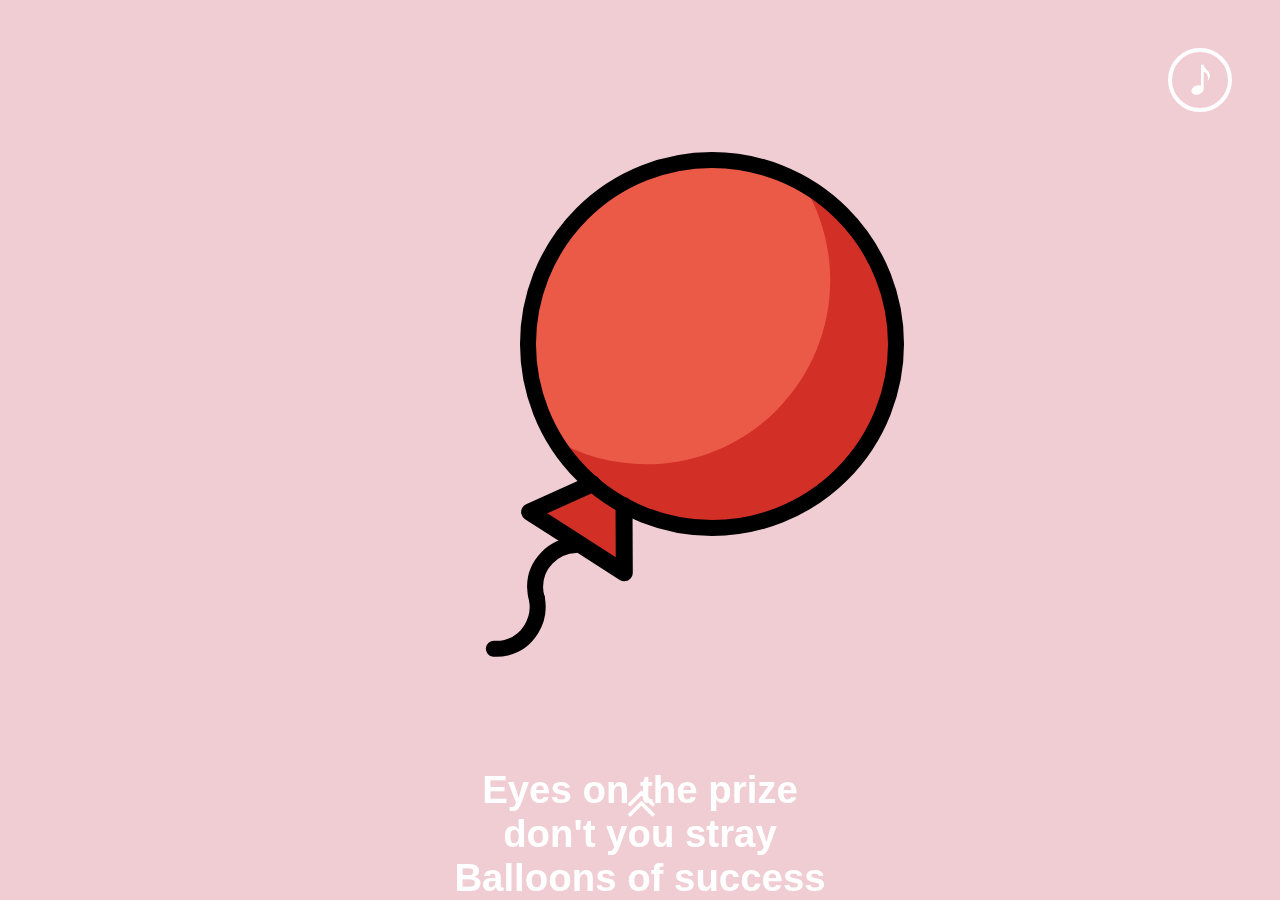
<file: index.html>
<!DOCTYPE html>
<html lang="en">

<head>
    <meta charset="UTF-8">
    <title>Let's Celebrate</title>
    <meta name="viewport" content="width=device-width, initial-scale=1.0, user-scalable=no">
    <!-- Add your keywords and description here for SEO. -->
    <meta name="keywords" content="">
    <meta name="description" content="">
    <link rel="shortcut icon" type="image/png" href="images/favicon.png"/>

    <!-- Uncomment this if you need apple touch icon. -->
    <!--
    <link rel="apple-touch-icon" href="touch-icon-iphone.png">
    <link rel="apple-touch-icon" sizes="76x76" href="touch-icon-ipad.png">
    <link rel="apple-touch-icon" sizes="120x120" href="touch-icon-iphone-retina.png">
    <link rel="apple-touch-icon" sizes="152x152" href="touch-icon-ipad-retina.png">
    -->

    <!-- Don't delete this. It's needed for development workflow. -->
    <link rel="stylesheet" href="stylesheets/bundle.min.css">
</head>

<body>
<div class="loading-overlay">
    <img src="images/loading.svg">
</div>

<div class="swiper-container">
    <div class="swiper-wrapper">
        <div class="swiper-slide slide-2">
            <div class="item-image animated" data-ani-name="flipInX" data-ani-duration="1s" data-ani-delay="0s"></div>
            <p class="item-text animated" data-ani-name="flipInY" data-ani-duration="1s" data-ani-delay="0.3s">Eyes on the prize<br>don't you stray<br>Balloons of success<br>your ways are paved</p>
        </div>
        <div class="swiper-slide slide-3">
            <div class="item-image animated" data-ani-name="bounceInDown" data-ani-duration="1s" data-ani-delay="0s"></div>
            <p class="item-text animated" data-ani-name="bounceInUp" data-ani-duration="1s" data-ani-delay="0.3s">Forget the Fuss🎊<br>come celebrate with us!<br><br>Nominate Your Balloon🎈<br>and GET POPPIN'</p>
        </div>
        <div class="swiper-slide slide-1">
            <div class="item-image animated" data-ani-name="slideInLeft" data-ani-duration="1s" data-ani-delay="0s"></div>
            <p class="item-text animated" data-ani-name="slideInRight" data-ani-duration="1s" data-ani-delay="0.3s">Beavers🦫💚,<br><br>You Are Invited to the<br>End of Spring 2023<br>CELEBRATION🎊🎈</p>
        </div>
        <div class="swiper-slide slide-3">
            <div class="item-image animated" data-ani-name="flipInX" data-ani-duration="1s" data-ani-delay="0s"></div>
            <p class="item-text animated" data-ani-name="flipInY" data-ani-duration="1s" data-ani-delay="0.3s">April 20th<br>1.30-2.30pm @Reys<br>Come and Celebrate with your friend!</p>
        </div>
    </div>
</div>

<button class="up-arrow">
    <i class="icon-angle-double-up"></i>
</button>

<button class="btn-music">
    <i class="icon-note"></i>
</button>

<audio loop>
    <source src="audios/background.mp3" type="audio/mpeg">
</audio>

<!-- Don't delete this. It's needed for development workflow. -->
<script src="javascripts/bundle.min.js"></script>

</body>

</html>
</file>
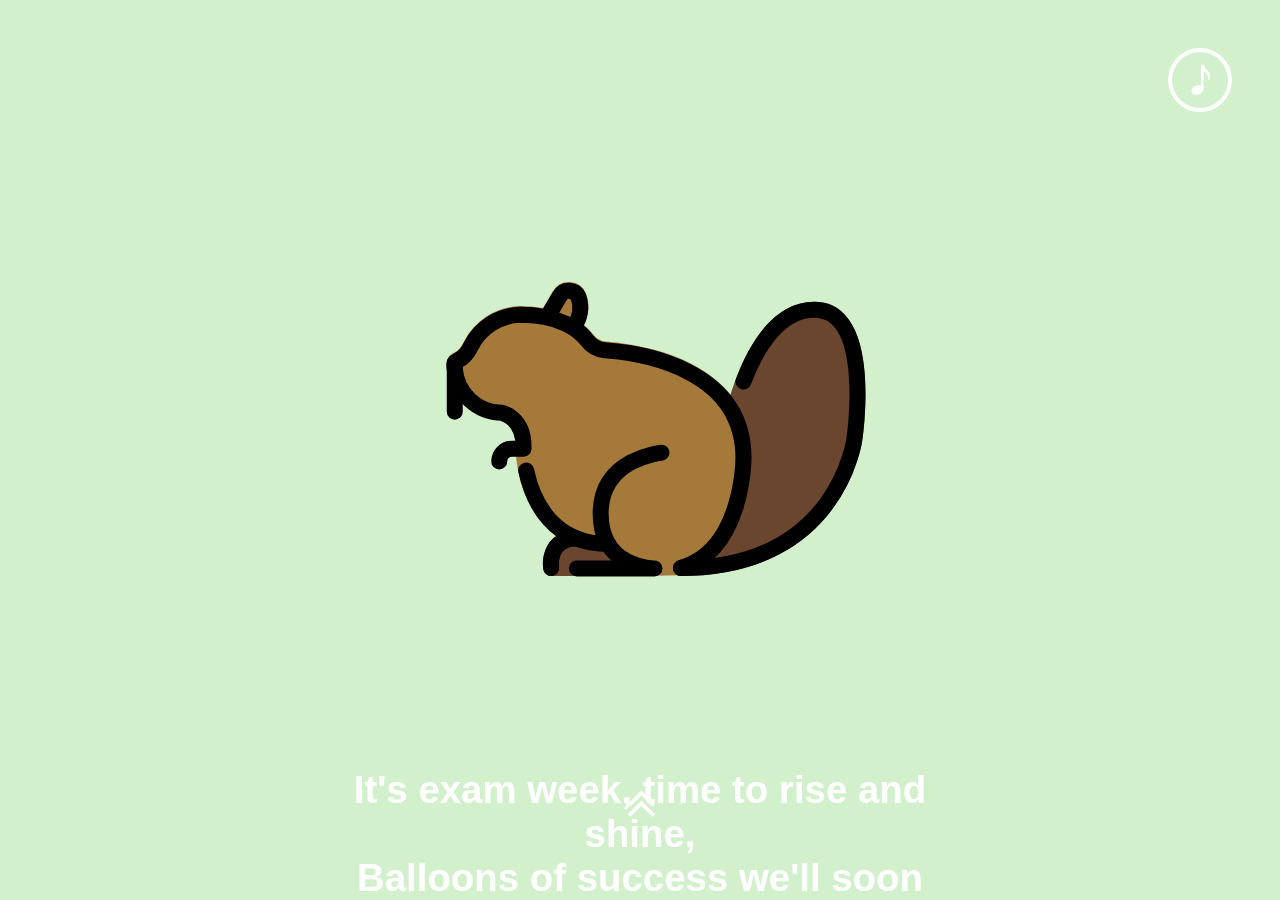
<file: app/src/index.html>
<!DOCTYPE html>
<html lang="en">

<head>
    <meta charset="UTF-8">
    <title>Wechat H5 Boilerplate</title>
    <meta name="viewport" content="width=device-width, initial-scale=1.0, user-scalable=no">
    <!-- Add your keywords and description here for SEO. -->
    <meta name="keywords" content="">
    <meta name="description" content="">
    <link rel="shortcut icon" type="image/png" href="images/favicon.png"/>

    <!-- Uncomment this if you need apple touch icon. -->
    <!--
    <link rel="apple-touch-icon" href="touch-icon-iphone.png">
    <link rel="apple-touch-icon" sizes="76x76" href="touch-icon-ipad.png">
    <link rel="apple-touch-icon" sizes="120x120" href="touch-icon-iphone-retina.png">
    <link rel="apple-touch-icon" sizes="152x152" href="touch-icon-ipad-retina.png">
    -->

    <!-- Don't delete this. It's needed for development workflow. -->
    <link rel="stylesheet" href="stylesheets/bundle.min.css">
</head>

<body>
<div class="loading-overlay">
    <img src="images/loading.svg">
</div>

<div class="swiper-container">
    <div class="swiper-wrapper">
        <div class="swiper-slide slide-1">
            <div class="item-image animated" data-ani-name="flipInX" data-ani-duration="1s" data-ani-delay="0s"></div>
            <p class="item-text animated" data-ani-name="flipInY" data-ani-duration="1s" data-ani-delay="0.3s">It's exam week, time to rise and shine,<br>Balloons of success we'll soon define</p>
        </div>
        <div class="swiper-slide slide-1">
            <div class="item-image animated" data-ani-name="slideInLeft" data-ani-duration="1s" data-ani-delay="0s"></div>
            <p class="item-text animated" data-ani-name="slideInRight" data-ani-duration="1s" data-ani-delay="0.3s">Beavers🦫💚,<br><br>You Are Invited to the<br>End of Spring 2023<br>CELEBRATION🎊🎈</p>
        </div>
        <div class="swiper-slide slide-2">
            <div class="item-image animated" data-ani-name="bounceInDown" data-ani-duration="1s" data-ani-delay="0s"></div>
            <p class="item-text animated" data-ani-name="bounceInUp" data-ani-duration="1s" data-ani-delay="0.3s">Forget the Fuss🎊,<br>come celebrate with us🎈<br><br>Nominate Your Balloon, <br>Pop it, take a prize!</p>
        </div>
        <div class="swiper-slide slide-3">
            <div class="item-image animated" data-ani-name="flipInX" data-ani-duration="1s" data-ani-delay="0s"></div>
            <p class="item-text animated" data-ani-name="flipInY" data-ani-duration="1s" data-ani-delay="0.3s">April 20th<br>1.15-2.45pm @Reys<br><br><u>Early Bird Signup Now to earn a free POW shirt</u></p>
        </div>
    </div>
</div>

<button class="up-arrow">
    <i class="icon-angle-double-up"></i>
</button>

<button class="btn-music">
    <i class="icon-note"></i>
</button>

<audio loop>
    <source src="audios/background.mp3" type="audio/mpeg">
</audio>

<!-- Don't delete this. It's needed for development workflow. -->
<script src="javascripts/bundle.min.js"></script>

</body>

</html>
</file>
<file: stylesheets/bundle.min.css>
@charset "UTF-8"; /*! normalize.css v5.0.0 | MIT License | github.com/necolas/normalize.css */
button, hr, input {
    overflow: visible
}
a {
    color: #ffffff;
}
audio, canvas, progress, video {
    display: inline-block
}

progress, sub, sup {
    vertical-align: baseline
}

*, legend {
    box-sizing: border-box
}

html {
    font-family: sans-serif;
    line-height: 1.15;
    -ms-text-size-adjust: 100%;
    -webkit-text-size-adjust: 100%
}

body {
    margin: 0
}

article, aside, details, figcaption, figure, footer, header, main, menu, nav, section {
    display: block
}

h1 {
    font-size: 2em;
    margin: .67em 0
}

figure {
    margin: 1em 40px
}

hr {
    box-sizing: content-box;
    height: 0
}

code, kbd, pre, samp {
    font-family: monospace, monospace;
    font-size: 1em
}

a {
    background-color: transparent;
    -webkit-text-decoration-skip: objects
}

a:active, a:hover {
    outline-width: 0
}

abbr[title] {
    border-bottom: none;
    text-decoration: underline;
    text-decoration: underline dotted
}

b, strong {
    font-weight: bolder
}

dfn {
    font-style: italic
}

mark {
    background-color: #ff0;
    color: #000
}

small {
    font-size: 80%
}

sub, sup {
    font-size: 75%;
    line-height: 0;
    position: relative
}

sub {
    bottom: -.25em
}

sup {
    top: -.5em
}

audio:not([controls]) {
    display: none;
    height: 0
}

img {
    border-style: none
}

svg:not(:root) {
    overflow: hidden
}

button, input, optgroup, select, textarea {
    font-family: sans-serif;
    font-size: 100%;
    line-height: 1.15;
    margin: 0
}

button, select {
    text-transform: none
}

[type=reset], [type=submit], button, html [type=button] {
    -webkit-appearance: button
}

[type=button]::-moz-focus-inner, [type=reset]::-moz-focus-inner, [type=submit]::-moz-focus-inner, button::-moz-focus-inner {
    border-style: none;
    padding: 0
}

[type=button]:-moz-focusring, [type=reset]:-moz-focusring, [type=submit]:-moz-focusring, button:-moz-focusring {
    outline: ButtonText dotted 1px
}

fieldset {
    border: 1px solid silver;
    margin: 0 2px;
    padding: .35em .625em .75em
}

legend {
    color: inherit;
    display: table;
    max-width: 100%;
    padding: 0;
    white-space: normal
}

.btn-music i, .up-arrow i {
    text-align: center;
    color: #fff
}

textarea {
    overflow: auto
}

[type=checkbox], [type=radio] {
    box-sizing: border-box;
    padding: 0
}

[type=number]::-webkit-inner-spin-button, [type=number]::-webkit-outer-spin-button {
    height: auto
}

.swiper-slide, .swiper-wrapper {
    width: 100%;
    height: 100%;
    position: relative
}

[type=search] {
    -webkit-appearance: textfield;
    outline-offset: -2px
}

[type=search]::-webkit-search-cancel-button, [type=search]::-webkit-search-decoration {
    -webkit-appearance: none
}

::-webkit-file-upload-button {
    -webkit-appearance: button;
    font: inherit
}

summary {
    display: list-item
}

[hidden], template {
    display: none
}

.swiper-container {
    margin-left: auto;
    margin-right: auto;
    position: relative;
    overflow: hidden;
    z-index: 1
}

.swiper-container-no-flexbox .swiper-slide {
    float: left
}

.swiper-container-vertical > .swiper-wrapper {
    -webkit-box-orient: vertical;
    -moz-box-orient: vertical;
    -ms-flex-direction: column;
    -webkit-flex-direction: column;
    flex-direction: column
}

.swiper-wrapper {
    z-index: 1;
    display: -webkit-box;
    display: -moz-box;
    display: -ms-flexbox;
    display: -webkit-flex;
    display: flex;
    -webkit-transition-property: -webkit-transform;
    -moz-transition-property: -moz-transform;
    -o-transition-property: -o-transform;
    -ms-transition-property: -ms-transform;
    transition-property: transform;
    -webkit-box-sizing: content-box;
    -moz-box-sizing: content-box;
    box-sizing: content-box
}

.swiper-container-android .swiper-slide, .swiper-wrapper {
    -webkit-transform: translate3d(0, 0, 0);
    -moz-transform: translate3d(0, 0, 0);
    -o-transform: translate(0, 0);
    -ms-transform: translate3d(0, 0, 0);
    transform: translate3d(0, 0, 0)
}

.swiper-container-multirow > .swiper-wrapper {
    -webkit-box-lines: multiple;
    -moz-box-lines: multiple;
    -ms-flex-wrap: wrap;
    -webkit-flex-wrap: wrap;
    flex-wrap: wrap
}

.swiper-container-free-mode > .swiper-wrapper {
    -webkit-transition-timing-function: ease-out;
    -moz-transition-timing-function: ease-out;
    -ms-transition-timing-function: ease-out;
    -o-transition-timing-function: ease-out;
    transition-timing-function: ease-out;
    margin: 0 auto
}

.swiper-slide {
    -webkit-flex-shrink: 0;
    -ms-flex: 0 0 auto;
    flex-shrink: 0
}

.swiper-container-autoheight, .swiper-container-autoheight .swiper-slide {
    height: auto
}

.swiper-container-autoheight .swiper-wrapper {
    -webkit-box-align: start;
    -ms-flex-align: start;
    -webkit-align-items: flex-start;
    align-items: flex-start;
    -webkit-transition-property: -webkit-transform, height;
    -moz-transition-property: -moz-transform;
    -o-transition-property: -o-transform;
    -ms-transition-property: -ms-transform;
    transition-property: transform, height
}

.swiper-container .swiper-notification {
    position: absolute;
    left: 0;
    top: 0;
    pointer-events: none;
    opacity: 0;
    z-index: -1000
}

.swiper-wp8-horizontal {
    -ms-touch-action: pan-y;
    touch-action: pan-y
}

.swiper-wp8-vertical {
    -ms-touch-action: pan-x;
    touch-action: pan-x
}

.swiper-button-next, .swiper-button-prev {
    position: absolute;
    top: 50%;
    width: 27px;
    height: 44px;
    margin-top: -22px;
    z-index: 10;
    cursor: pointer;
    -moz-background-size: 27px 44px;
    -webkit-background-size: 27px 44px;
    background-size: 27px 44px;
    background-position: center;
    background-repeat: no-repeat
}

.swiper-button-next.swiper-button-disabled, .swiper-button-prev.swiper-button-disabled {
    opacity: .35;
    cursor: auto;
    pointer-events: none
}

.swiper-button-prev, .swiper-container-rtl .swiper-button-next {
    background-image: url("data:image/svg+xml;charset=utf-8,%3Csvg%20xmlns%3D'http%3A%2F%2Fwww.w3.org%2F2000%2Fsvg'%20viewBox%3D'0%200%2027%2044'%3E%3Cpath%20d%3D'M0%2C22L22%2C0l2.1%2C2.1L4.2%2C22l19.9%2C19.9L22%2C44L0%2C22L0%2C22L0%2C22z'%20fill%3D'%23007aff'%2F%3E%3C%2Fsvg%3E");
    left: 10px;
    right: auto
}

.swiper-button-prev.swiper-button-black, .swiper-container-rtl .swiper-button-next.swiper-button-black {
    background-image: url("data:image/svg+xml;charset=utf-8,%3Csvg%20xmlns%3D'http%3A%2F%2Fwww.w3.org%2F2000%2Fsvg'%20viewBox%3D'0%200%2027%2044'%3E%3Cpath%20d%3D'M0%2C22L22%2C0l2.1%2C2.1L4.2%2C22l19.9%2C19.9L22%2C44L0%2C22L0%2C22L0%2C22z'%20fill%3D'%23000000'%2F%3E%3C%2Fsvg%3E")
}

.swiper-button-prev.swiper-button-white, .swiper-container-rtl .swiper-button-next.swiper-button-white {
    background-image: url("data:image/svg+xml;charset=utf-8,%3Csvg%20xmlns%3D'http%3A%2F%2Fwww.w3.org%2F2000%2Fsvg'%20viewBox%3D'0%200%2027%2044'%3E%3Cpath%20d%3D'M0%2C22L22%2C0l2.1%2C2.1L4.2%2C22l19.9%2C19.9L22%2C44L0%2C22L0%2C22L0%2C22z'%20fill%3D'%23ffffff'%2F%3E%3C%2Fsvg%3E")
}

.swiper-button-next, .swiper-container-rtl .swiper-button-prev {
    background-image: url("data:image/svg+xml;charset=utf-8,%3Csvg%20xmlns%3D'http%3A%2F%2Fwww.w3.org%2F2000%2Fsvg'%20viewBox%3D'0%200%2027%2044'%3E%3Cpath%20d%3D'M27%2C22L27%2C22L5%2C44l-2.1-2.1L22.8%2C22L2.9%2C2.1L5%2C0L27%2C22L27%2C22z'%20fill%3D'%23007aff'%2F%3E%3C%2Fsvg%3E");
    right: 10px;
    left: auto
}

.swiper-button-next.swiper-button-black, .swiper-container-rtl .swiper-button-prev.swiper-button-black {
    background-image: url("data:image/svg+xml;charset=utf-8,%3Csvg%20xmlns%3D'http%3A%2F%2Fwww.w3.org%2F2000%2Fsvg'%20viewBox%3D'0%200%2027%2044'%3E%3Cpath%20d%3D'M27%2C22L27%2C22L5%2C44l-2.1-2.1L22.8%2C22L2.9%2C2.1L5%2C0L27%2C22L27%2C22z'%20fill%3D'%23000000'%2F%3E%3C%2Fsvg%3E")
}

.swiper-button-next.swiper-button-white, .swiper-container-rtl .swiper-button-prev.swiper-button-white {
    background-image: url("data:image/svg+xml;charset=utf-8,%3Csvg%20xmlns%3D'http%3A%2F%2Fwww.w3.org%2F2000%2Fsvg'%20viewBox%3D'0%200%2027%2044'%3E%3Cpath%20d%3D'M27%2C22L27%2C22L5%2C44l-2.1-2.1L22.8%2C22L2.9%2C2.1L5%2C0L27%2C22L27%2C22z'%20fill%3D'%23ffffff'%2F%3E%3C%2Fsvg%3E")
}

.swiper-pagination {
    position: absolute;
    text-align: center;
    -webkit-transition: .3s;
    -moz-transition: .3s;
    -o-transition: .3s;
    transition: .3s;
    -webkit-transform: translate3d(0, 0, 0);
    -ms-transform: translate3d(0, 0, 0);
    -o-transform: translate3d(0, 0, 0);
    transform: translate3d(0, 0, 0);
    z-index: 10
}

.swiper-pagination.swiper-pagination-hidden {
    opacity: 0
}

.swiper-container-horizontal > .swiper-pagination-bullets, .swiper-pagination-custom, .swiper-pagination-fraction {
    bottom: 10px;
    left: 0;
    width: 100%
}

.swiper-pagination-bullet {
    width: 8px;
    height: 8px;
    display: inline-block;
    border-radius: 100%;
    background: #000;
    opacity: .2
}

button.swiper-pagination-bullet {
    border: none;
    margin: 0;
    padding: 0;
    box-shadow: none;
    -moz-appearance: none;
    -ms-appearance: none;
    -webkit-appearance: none;
    appearance: none
}

.swiper-pagination-clickable .swiper-pagination-bullet {
    cursor: pointer
}

.swiper-pagination-white .swiper-pagination-bullet {
    background: #fff
}

.swiper-pagination-bullet-active {
    opacity: 1;
    background: #007aff
}

.swiper-pagination-white .swiper-pagination-bullet-active {
    background: #fff
}

.swiper-pagination-black .swiper-pagination-bullet-active {
    background: #000
}

.swiper-container-vertical > .swiper-pagination-bullets {
    right: 10px;
    top: 50%;
    -webkit-transform: translate3d(0, -50%, 0);
    -moz-transform: translate3d(0, -50%, 0);
    -o-transform: translate(0, -50%);
    -ms-transform: translate3d(0, -50%, 0);
    transform: translate3d(0, -50%, 0)
}

.swiper-container-vertical > .swiper-pagination-bullets .swiper-pagination-bullet {
    margin: 5px 0;
    display: block
}

.swiper-container-horizontal > .swiper-pagination-bullets .swiper-pagination-bullet {
    margin: 0 5px
}

.swiper-pagination-progress {
    background: rgba(0, 0, 0, .25);
    position: absolute
}

.swiper-pagination-progress .swiper-pagination-progressbar {
    background: #007aff;
    position: absolute;
    left: 0;
    top: 0;
    width: 100%;
    height: 100%;
    -webkit-transform: scale(0);
    -ms-transform: scale(0);
    -o-transform: scale(0);
    transform: scale(0);
    -webkit-transform-origin: left top;
    -moz-transform-origin: left top;
    -ms-transform-origin: left top;
    -o-transform-origin: left top;
    transform-origin: left top
}

.swiper-container-rtl .swiper-pagination-progress .swiper-pagination-progressbar {
    -webkit-transform-origin: right top;
    -moz-transform-origin: right top;
    -ms-transform-origin: right top;
    -o-transform-origin: right top;
    transform-origin: right top
}

.swiper-container-horizontal > .swiper-pagination-progress {
    width: 100%;
    height: 4px;
    left: 0;
    top: 0
}

.swiper-container-vertical > .swiper-pagination-progress {
    width: 4px;
    height: 100%;
    left: 0;
    top: 0
}

.swiper-pagination-progress.swiper-pagination-white {
    background: rgba(255, 255, 255, .5)
}

.swiper-pagination-progress.swiper-pagination-white .swiper-pagination-progressbar {
    background: #fff
}

.swiper-pagination-progress.swiper-pagination-black .swiper-pagination-progressbar {
    background: #000
}

.swiper-container-3d {
    -webkit-perspective: 1200px;
    -moz-perspective: 1200px;
    -o-perspective: 1200px;
    perspective: 1200px
}

.swiper-container-3d .swiper-cube-shadow, .swiper-container-3d .swiper-slide, .swiper-container-3d .swiper-slide-shadow-bottom, .swiper-container-3d .swiper-slide-shadow-left, .swiper-container-3d .swiper-slide-shadow-right, .swiper-container-3d .swiper-slide-shadow-top, .swiper-container-3d .swiper-wrapper {
    -webkit-transform-style: preserve-3d;
    -moz-transform-style: preserve-3d;
    -ms-transform-style: preserve-3d;
    transform-style: preserve-3d
}

.swiper-container-3d .swiper-slide-shadow-bottom, .swiper-container-3d .swiper-slide-shadow-left, .swiper-container-3d .swiper-slide-shadow-right, .swiper-container-3d .swiper-slide-shadow-top {
    position: absolute;
    left: 0;
    top: 0;
    width: 100%;
    height: 100%;
    pointer-events: none;
    z-index: 10
}

.swiper-container-3d .swiper-slide-shadow-left {
    background-image: -webkit-gradient(linear, left top, right top, from(rgba(0, 0, 0, .5)), to(rgba(0, 0, 0, 0)));
    background-image: -webkit-linear-gradient(right, rgba(0, 0, 0, .5), rgba(0, 0, 0, 0));
    background-image: -moz-linear-gradient(right, rgba(0, 0, 0, .5), rgba(0, 0, 0, 0));
    background-image: -o-linear-gradient(right, rgba(0, 0, 0, .5), rgba(0, 0, 0, 0));
    background-image: linear-gradient(to left, rgba(0, 0, 0, .5), rgba(0, 0, 0, 0))
}

.swiper-container-3d .swiper-slide-shadow-right {
    background-image: -webkit-gradient(linear, right top, left top, from(rgba(0, 0, 0, .5)), to(rgba(0, 0, 0, 0)));
    background-image: -webkit-linear-gradient(left, rgba(0, 0, 0, .5), rgba(0, 0, 0, 0));
    background-image: -moz-linear-gradient(left, rgba(0, 0, 0, .5), rgba(0, 0, 0, 0));
    background-image: -o-linear-gradient(left, rgba(0, 0, 0, .5), rgba(0, 0, 0, 0));
    background-image: linear-gradient(to right, rgba(0, 0, 0, .5), rgba(0, 0, 0, 0))
}

.swiper-container-3d .swiper-slide-shadow-top {
    background-image: -webkit-gradient(linear, left top, left bottom, from(rgba(0, 0, 0, .5)), to(rgba(0, 0, 0, 0)));
    background-image: -webkit-linear-gradient(bottom, rgba(0, 0, 0, .5), rgba(0, 0, 0, 0));
    background-image: -moz-linear-gradient(bottom, rgba(0, 0, 0, .5), rgba(0, 0, 0, 0));
    background-image: -o-linear-gradient(bottom, rgba(0, 0, 0, .5), rgba(0, 0, 0, 0));
    background-image: linear-gradient(to top, rgba(0, 0, 0, .5), rgba(0, 0, 0, 0))
}

.swiper-container-3d .swiper-slide-shadow-bottom {
    background-image: -webkit-gradient(linear, left bottom, left top, from(rgba(0, 0, 0, .5)), to(rgba(0, 0, 0, 0)));
    background-image: -webkit-linear-gradient(top, rgba(0, 0, 0, .5), rgba(0, 0, 0, 0));
    background-image: -moz-linear-gradient(top, rgba(0, 0, 0, .5), rgba(0, 0, 0, 0));
    background-image: -o-linear-gradient(top, rgba(0, 0, 0, .5), rgba(0, 0, 0, 0));
    background-image: linear-gradient(to bottom, rgba(0, 0, 0, .5), rgba(0, 0, 0, 0))
}

.swiper-container-coverflow .swiper-wrapper, .swiper-container-flip .swiper-wrapper {
    -ms-perspective: 1200px
}

.swiper-container-cube, .swiper-container-flip {
    overflow: visible
}

.swiper-container-cube .swiper-slide, .swiper-container-flip .swiper-slide {
    pointer-events: none;
    -webkit-backface-visibility: hidden;
    -moz-backface-visibility: hidden;
    -ms-backface-visibility: hidden;
    backface-visibility: hidden;
    z-index: 1
}

.swiper-container-cube .swiper-slide .swiper-slide, .swiper-container-flip .swiper-slide .swiper-slide {
    pointer-events: none
}

.swiper-container-cube .swiper-slide-active, .swiper-container-cube .swiper-slide-active .swiper-slide-active, .swiper-container-flip .swiper-slide-active, .swiper-container-flip .swiper-slide-active .swiper-slide-active {
    pointer-events: auto
}

.swiper-container-cube .swiper-slide-shadow-bottom, .swiper-container-cube .swiper-slide-shadow-left, .swiper-container-cube .swiper-slide-shadow-right, .swiper-container-cube .swiper-slide-shadow-top, .swiper-container-flip .swiper-slide-shadow-bottom, .swiper-container-flip .swiper-slide-shadow-left, .swiper-container-flip .swiper-slide-shadow-right, .swiper-container-flip .swiper-slide-shadow-top {
    z-index: 0;
    -webkit-backface-visibility: hidden;
    -moz-backface-visibility: hidden;
    -ms-backface-visibility: hidden;
    backface-visibility: hidden
}

.swiper-container-cube .swiper-slide {
    visibility: hidden;
    -webkit-transform-origin: 0 0;
    -moz-transform-origin: 0 0;
    -ms-transform-origin: 0 0;
    transform-origin: 0 0;
    width: 100%;
    height: 100%
}

.swiper-container-cube.swiper-container-rtl .swiper-slide {
    -webkit-transform-origin: 100% 0;
    -moz-transform-origin: 100% 0;
    -ms-transform-origin: 100% 0;
    transform-origin: 100% 0
}

.swiper-container-cube .swiper-slide-active, .swiper-container-cube .swiper-slide-next, .swiper-container-cube .swiper-slide-next + .swiper-slide, .swiper-container-cube .swiper-slide-prev {
    pointer-events: auto;
    visibility: visible
}

.swiper-container-cube .swiper-cube-shadow {
    position: absolute;
    left: 0;
    bottom: 0;
    width: 100%;
    height: 100%;
    background: #000;
    opacity: .6;
    -webkit-filter: blur(50px);
    filter: blur(50px);
    z-index: 0
}

.swiper-container-fade.swiper-container-free-mode .swiper-slide {
    -webkit-transition-timing-function: ease-out;
    -moz-transition-timing-function: ease-out;
    -ms-transition-timing-function: ease-out;
    -o-transition-timing-function: ease-out;
    transition-timing-function: ease-out
}

.swiper-container-fade .swiper-slide {
    pointer-events: none;
    -webkit-transition-property: opacity;
    -moz-transition-property: opacity;
    -o-transition-property: opacity;
    transition-property: opacity
}

.swiper-container-fade .swiper-slide .swiper-slide {
    pointer-events: none
}

.swiper-container-fade .swiper-slide-active, .swiper-container-fade .swiper-slide-active .swiper-slide-active {
    pointer-events: auto
}

.swiper-zoom-container {
    width: 100%;
    height: 100%;
    display: -webkit-box;
    display: -moz-box;
    display: -ms-flexbox;
    display: -webkit-flex;
    display: flex;
    -webkit-box-pack: center;
    -moz-box-pack: center;
    -ms-flex-pack: center;
    -webkit-justify-content: center;
    justify-content: center;
    -webkit-box-align: center;
    -moz-box-align: center;
    -ms-flex-align: center;
    -webkit-align-items: center;
    align-items: center;
    text-align: center
}

.swiper-zoom-container > canvas, .swiper-zoom-container > img, .swiper-zoom-container > svg {
    max-width: 100%;
    max-height: 100%;
    object-fit: contain
}

.swiper-scrollbar {
    border-radius: 10px;
    position: relative;
    -ms-touch-action: none;
    background: rgba(0, 0, 0, .1)
}

.swiper-container-horizontal > .swiper-scrollbar {
    position: absolute;
    left: 1%;
    bottom: 3px;
    z-index: 50;
    height: 5px;
    width: 98%
}

.swiper-container-vertical > .swiper-scrollbar {
    position: absolute;
    right: 3px;
    top: 1%;
    z-index: 50;
    width: 5px;
    height: 98%
}

.swiper-scrollbar-drag {
    height: 100%;
    width: 100%;
    position: relative;
    background: rgba(0, 0, 0, .5);
    border-radius: 10px;
    left: 0;
    top: 0
}

.loading-overlay, html {
    background-color: #000
}

.swiper-scrollbar-cursor-drag {
    cursor: move
}

.swiper-lazy-preloader {
    width: 42px;
    height: 42px;
    position: absolute;
    left: 50%;
    top: 50%;
    margin-left: -21px;
    margin-top: -21px;
    z-index: 10;
    -webkit-transform-origin: 50%;
    -moz-transform-origin: 50%;
    transform-origin: 50%;
    -webkit-animation: swiper-preloader-spin 1s steps(12, end) infinite;
    -moz-animation: swiper-preloader-spin 1s steps(12, end) infinite;
    animation: swiper-preloader-spin 1s steps(12, end) infinite
}

body, html {
    position: relative;
    width: 100%;
    height: 100%
}

.swiper-lazy-preloader:after {
    display: block;
    content: "";
    width: 100%;
    height: 100%;
    background-image: url("data:image/svg+xml;charset=utf-8,%3Csvg%20viewBox%3D'0%200%20120%20120'%20xmlns%3D'http%3A%2F%2Fwww.w3.org%2F2000%2Fsvg'%20xmlns%3Axlink%3D'http%3A%2F%2Fwww.w3.org%2F1999%2Fxlink'%3E%3Cdefs%3E%3Cline%20id%3D'l'%20x1%3D'60'%20x2%3D'60'%20y1%3D'7'%20y2%3D'27'%20stroke%3D'%236c6c6c'%20stroke-width%3D'11'%20stroke-linecap%3D'round'%2F%3E%3C%2Fdefs%3E%3Cg%3E%3Cuse%20xlink%3Ahref%3D'%23l'%20opacity%3D'.27'%2F%3E%3Cuse%20xlink%3Ahref%3D'%23l'%20opacity%3D'.27'%20transform%3D'rotate(30%2060%2C60)'%2F%3E%3Cuse%20xlink%3Ahref%3D'%23l'%20opacity%3D'.27'%20transform%3D'rotate(60%2060%2C60)'%2F%3E%3Cuse%20xlink%3Ahref%3D'%23l'%20opacity%3D'.27'%20transform%3D'rotate(90%2060%2C60)'%2F%3E%3Cuse%20xlink%3Ahref%3D'%23l'%20opacity%3D'.27'%20transform%3D'rotate(120%2060%2C60)'%2F%3E%3Cuse%20xlink%3Ahref%3D'%23l'%20opacity%3D'.27'%20transform%3D'rotate(150%2060%2C60)'%2F%3E%3Cuse%20xlink%3Ahref%3D'%23l'%20opacity%3D'.37'%20transform%3D'rotate(180%2060%2C60)'%2F%3E%3Cuse%20xlink%3Ahref%3D'%23l'%20opacity%3D'.46'%20transform%3D'rotate(210%2060%2C60)'%2F%3E%3Cuse%20xlink%3Ahref%3D'%23l'%20opacity%3D'.56'%20transform%3D'rotate(240%2060%2C60)'%2F%3E%3Cuse%20xlink%3Ahref%3D'%23l'%20opacity%3D'.66'%20transform%3D'rotate(270%2060%2C60)'%2F%3E%3Cuse%20xlink%3Ahref%3D'%23l'%20opacity%3D'.75'%20transform%3D'rotate(300%2060%2C60)'%2F%3E%3Cuse%20xlink%3Ahref%3D'%23l'%20opacity%3D'.85'%20transform%3D'rotate(330%2060%2C60)'%2F%3E%3C%2Fg%3E%3C%2Fsvg%3E");
    background-position: 50%;
    -webkit-background-size: 100%;
    background-size: 100%;
    background-repeat: no-repeat
}

.swiper-lazy-preloader-white:after {
    background-image: url("data:image/svg+xml;charset=utf-8,%3Csvg%20viewBox%3D'0%200%20120%20120'%20xmlns%3D'http%3A%2F%2Fwww.w3.org%2F2000%2Fsvg'%20xmlns%3Axlink%3D'http%3A%2F%2Fwww.w3.org%2F1999%2Fxlink'%3E%3Cdefs%3E%3Cline%20id%3D'l'%20x1%3D'60'%20x2%3D'60'%20y1%3D'7'%20y2%3D'27'%20stroke%3D'%23fff'%20stroke-width%3D'11'%20stroke-linecap%3D'round'%2F%3E%3C%2Fdefs%3E%3Cg%3E%3Cuse%20xlink%3Ahref%3D'%23l'%20opacity%3D'.27'%2F%3E%3Cuse%20xlink%3Ahref%3D'%23l'%20opacity%3D'.27'%20transform%3D'rotate(30%2060%2C60)'%2F%3E%3Cuse%20xlink%3Ahref%3D'%23l'%20opacity%3D'.27'%20transform%3D'rotate(60%2060%2C60)'%2F%3E%3Cuse%20xlink%3Ahref%3D'%23l'%20opacity%3D'.27'%20transform%3D'rotate(90%2060%2C60)'%2F%3E%3Cuse%20xlink%3Ahref%3D'%23l'%20opacity%3D'.27'%20transform%3D'rotate(120%2060%2C60)'%2F%3E%3Cuse%20xlink%3Ahref%3D'%23l'%20opacity%3D'.27'%20transform%3D'rotate(150%2060%2C60)'%2F%3E%3Cuse%20xlink%3Ahref%3D'%23l'%20opacity%3D'.37'%20transform%3D'rotate(180%2060%2C60)'%2F%3E%3Cuse%20xlink%3Ahref%3D'%23l'%20opacity%3D'.46'%20transform%3D'rotate(210%2060%2C60)'%2F%3E%3Cuse%20xlink%3Ahref%3D'%23l'%20opacity%3D'.56'%20transform%3D'rotate(240%2060%2C60)'%2F%3E%3Cuse%20xlink%3Ahref%3D'%23l'%20opacity%3D'.66'%20transform%3D'rotate(270%2060%2C60)'%2F%3E%3Cuse%20xlink%3Ahref%3D'%23l'%20opacity%3D'.75'%20transform%3D'rotate(300%2060%2C60)'%2F%3E%3Cuse%20xlink%3Ahref%3D'%23l'%20opacity%3D'.85'%20transform%3D'rotate(330%2060%2C60)'%2F%3E%3C%2Fg%3E%3C%2Fsvg%3E")
}

@-webkit-keyframes swiper-preloader-spin {
    100% {
        -webkit-transform: rotate(360deg)
    }
}

@keyframes swiper-preloader-spin {
    100% {
        transform: rotate(360deg)
    }
}

/*!
 * animate.css -http://daneden.me/animate
 * Version - 3.5.1
 * Licensed under the MIT license - http://opensource.org/licenses/MIT
 *
 * Copyright (c) 2016 Daniel Eden
 */
.animated {
    -webkit-animation-duration: 1s;
    animation-duration: 1s;
    -webkit-animation-fill-mode: both;
    animation-fill-mode: both
}

.animated.infinite {
    -webkit-animation-iteration-count: infinite;
    animation-iteration-count: infinite
}

.animated.hinge {
    -webkit-animation-duration: 2s;
    animation-duration: 2s
}

.animated.bounceIn, .animated.bounceOut, .animated.flipOutX, .animated.flipOutY {
    -webkit-animation-duration: .75s;
    animation-duration: .75s
}

@-webkit-keyframes bounce {
    20%, 53%, 80%, from, to {
        -webkit-animation-timing-function: cubic-bezier(.215, .61, .355, 1);
        animation-timing-function: cubic-bezier(.215, .61, .355, 1);
        -webkit-transform: translate3d(0, 0, 0);
        transform: translate3d(0, 0, 0)
    }
    40%, 43% {
        -webkit-animation-timing-function: cubic-bezier(.755, .050, .855, .060);
        animation-timing-function: cubic-bezier(.755, .050, .855, .060);
        -webkit-transform: translate3d(0, -30px, 0);
        transform: translate3d(0, -30px, 0)
    }
    70% {
        -webkit-animation-timing-function: cubic-bezier(.755, .050, .855, .060);
        animation-timing-function: cubic-bezier(.755, .050, .855, .060);
        -webkit-transform: translate3d(0, -15px, 0);
        transform: translate3d(0, -15px, 0)
    }
    90% {
        -webkit-transform: translate3d(0, -4px, 0);
        transform: translate3d(0, -4px, 0)
    }
}

@keyframes bounce {
    20%, 53%, 80%, from, to {
        -webkit-animation-timing-function: cubic-bezier(.215, .61, .355, 1);
        animation-timing-function: cubic-bezier(.215, .61, .355, 1);
        -webkit-transform: translate3d(0, 0, 0);
        transform: translate3d(0, 0, 0)
    }
    40%, 43% {
        -webkit-animation-timing-function: cubic-bezier(.755, .050, .855, .060);
        animation-timing-function: cubic-bezier(.755, .050, .855, .060);
        -webkit-transform: translate3d(0, -30px, 0);
        transform: translate3d(0, -30px, 0)
    }
    70% {
        -webkit-animation-timing-function: cubic-bezier(.755, .050, .855, .060);
        animation-timing-function: cubic-bezier(.755, .050, .855, .060);
        -webkit-transform: translate3d(0, -15px, 0);
        transform: translate3d(0, -15px, 0)
    }
    90% {
        -webkit-transform: translate3d(0, -4px, 0);
        transform: translate3d(0, -4px, 0)
    }
}

.bounce {
    -webkit-animation-name: bounce;
    animation-name: bounce;
    -webkit-transform-origin: center bottom;
    transform-origin: center bottom
}

@-webkit-keyframes flash {
    50%, from, to {
        opacity: 1
    }
    25%, 75% {
        opacity: 0
    }
}

@keyframes flash {
    50%, from, to {
        opacity: 1
    }
    25%, 75% {
        opacity: 0
    }
}

.flash {
    -webkit-animation-name: flash;
    animation-name: flash
}

@-webkit-keyframes pulse {
    from, to {
        -webkit-transform: scale3d(1, 1, 1);
        transform: scale3d(1, 1, 1)
    }
    50% {
        -webkit-transform: scale3d(1.05, 1.05, 1.05);
        transform: scale3d(1.05, 1.05, 1.05)
    }
}

@keyframes pulse {
    from, to {
        -webkit-transform: scale3d(1, 1, 1);
        transform: scale3d(1, 1, 1)
    }
    50% {
        -webkit-transform: scale3d(1.05, 1.05, 1.05);
        transform: scale3d(1.05, 1.05, 1.05)
    }
}

.pulse {
    -webkit-animation-name: pulse;
    animation-name: pulse
}

@-webkit-keyframes rubberBand {
    from, to {
        -webkit-transform: scale3d(1, 1, 1);
        transform: scale3d(1, 1, 1)
    }
    30% {
        -webkit-transform: scale3d(1.25, .75, 1);
        transform: scale3d(1.25, .75, 1)
    }
    40% {
        -webkit-transform: scale3d(.75, 1.25, 1);
        transform: scale3d(.75, 1.25, 1)
    }
    50% {
        -webkit-transform: scale3d(1.15, .85, 1);
        transform: scale3d(1.15, .85, 1)
    }
    65% {
        -webkit-transform: scale3d(.95, 1.05, 1);
        transform: scale3d(.95, 1.05, 1)
    }
    75% {
        -webkit-transform: scale3d(1.05, .95, 1);
        transform: scale3d(1.05, .95, 1)
    }
}

@keyframes rubberBand {
    from, to {
        -webkit-transform: scale3d(1, 1, 1);
        transform: scale3d(1, 1, 1)
    }
    30% {
        -webkit-transform: scale3d(1.25, .75, 1);
        transform: scale3d(1.25, .75, 1)
    }
    40% {
        -webkit-transform: scale3d(.75, 1.25, 1);
        transform: scale3d(.75, 1.25, 1)
    }
    50% {
        -webkit-transform: scale3d(1.15, .85, 1);
        transform: scale3d(1.15, .85, 1)
    }
    65% {
        -webkit-transform: scale3d(.95, 1.05, 1);
        transform: scale3d(.95, 1.05, 1)
    }
    75% {
        -webkit-transform: scale3d(1.05, .95, 1);
        transform: scale3d(1.05, .95, 1)
    }
}

.rubberBand {
    -webkit-animation-name: rubberBand;
    animation-name: rubberBand
}

@-webkit-keyframes shake {
    from, to {
        -webkit-transform: translate3d(0, 0, 0);
        transform: translate3d(0, 0, 0)
    }
    10%, 30%, 50%, 70%, 90% {
        -webkit-transform: translate3d(-10px, 0, 0);
        transform: translate3d(-10px, 0, 0)
    }
    20%, 40%, 60%, 80% {
        -webkit-transform: translate3d(10px, 0, 0);
        transform: translate3d(10px, 0, 0)
    }
}

@keyframes shake {
    from, to {
        -webkit-transform: translate3d(0, 0, 0);
        transform: translate3d(0, 0, 0)
    }
    10%, 30%, 50%, 70%, 90% {
        -webkit-transform: translate3d(-10px, 0, 0);
        transform: translate3d(-10px, 0, 0)
    }
    20%, 40%, 60%, 80% {
        -webkit-transform: translate3d(10px, 0, 0);
        transform: translate3d(10px, 0, 0)
    }
}

.shake {
    -webkit-animation-name: shake;
    animation-name: shake
}

@-webkit-keyframes headShake {
    0% {
        -webkit-transform: translateX(0);
        transform: translateX(0)
    }
    6.5% {
        -webkit-transform: translateX(-6px) rotateY(-9deg);
        transform: translateX(-6px) rotateY(-9deg)
    }
    18.5% {
        -webkit-transform: translateX(5px) rotateY(7deg);
        transform: translateX(5px) rotateY(7deg)
    }
    31.5% {
        -webkit-transform: translateX(-3px) rotateY(-5deg);
        transform: translateX(-3px) rotateY(-5deg)
    }
    43.5% {
        -webkit-transform: translateX(2px) rotateY(3deg);
        transform: translateX(2px) rotateY(3deg)
    }
    50% {
        -webkit-transform: translateX(0);
        transform: translateX(0)
    }
}

@keyframes headShake {
    0% {
        -webkit-transform: translateX(0);
        transform: translateX(0)
    }
    6.5% {
        -webkit-transform: translateX(-6px) rotateY(-9deg);
        transform: translateX(-6px) rotateY(-9deg)
    }
    18.5% {
        -webkit-transform: translateX(5px) rotateY(7deg);
        transform: translateX(5px) rotateY(7deg)
    }
    31.5% {
        -webkit-transform: translateX(-3px) rotateY(-5deg);
        transform: translateX(-3px) rotateY(-5deg)
    }
    43.5% {
        -webkit-transform: translateX(2px) rotateY(3deg);
        transform: translateX(2px) rotateY(3deg)
    }
    50% {
        -webkit-transform: translateX(0);
        transform: translateX(0)
    }
}

.headShake {
    -webkit-animation-timing-function: ease-in-out;
    animation-timing-function: ease-in-out;
    -webkit-animation-name: headShake;
    animation-name: headShake
}

@-webkit-keyframes swing {
    20% {
        -webkit-transform: rotate3d(0, 0, 1, 15deg);
        transform: rotate3d(0, 0, 1, 15deg)
    }
    40% {
        -webkit-transform: rotate3d(0, 0, 1, -10deg);
        transform: rotate3d(0, 0, 1, -10deg)
    }
    60% {
        -webkit-transform: rotate3d(0, 0, 1, 5deg);
        transform: rotate3d(0, 0, 1, 5deg)
    }
    80% {
        -webkit-transform: rotate3d(0, 0, 1, -5deg);
        transform: rotate3d(0, 0, 1, -5deg)
    }
    to {
        -webkit-transform: rotate3d(0, 0, 1, 0deg);
        transform: rotate3d(0, 0, 1, 0deg)
    }
}

@keyframes swing {
    20% {
        -webkit-transform: rotate3d(0, 0, 1, 15deg);
        transform: rotate3d(0, 0, 1, 15deg)
    }
    40% {
        -webkit-transform: rotate3d(0, 0, 1, -10deg);
        transform: rotate3d(0, 0, 1, -10deg)
    }
    60% {
        -webkit-transform: rotate3d(0, 0, 1, 5deg);
        transform: rotate3d(0, 0, 1, 5deg)
    }
    80% {
        -webkit-transform: rotate3d(0, 0, 1, -5deg);
        transform: rotate3d(0, 0, 1, -5deg)
    }
    to {
        -webkit-transform: rotate3d(0, 0, 1, 0deg);
        transform: rotate3d(0, 0, 1, 0deg)
    }
}

.swing {
    -webkit-transform-origin: top center;
    transform-origin: top center;
    -webkit-animation-name: swing;
    animation-name: swing
}

@-webkit-keyframes tada {
    from, to {
        -webkit-transform: scale3d(1, 1, 1);
        transform: scale3d(1, 1, 1)
    }
    10%, 20% {
        -webkit-transform: scale3d(.9, .9, .9) rotate3d(0, 0, 1, -3deg);
        transform: scale3d(.9, .9, .9) rotate3d(0, 0, 1, -3deg)
    }
    30%, 50%, 70%, 90% {
        -webkit-transform: scale3d(1.1, 1.1, 1.1) rotate3d(0, 0, 1, 3deg);
        transform: scale3d(1.1, 1.1, 1.1) rotate3d(0, 0, 1, 3deg)
    }
    40%, 60%, 80% {
        -webkit-transform: scale3d(1.1, 1.1, 1.1) rotate3d(0, 0, 1, -3deg);
        transform: scale3d(1.1, 1.1, 1.1) rotate3d(0, 0, 1, -3deg)
    }
}

@keyframes tada {
    from, to {
        -webkit-transform: scale3d(1, 1, 1);
        transform: scale3d(1, 1, 1)
    }
    10%, 20% {
        -webkit-transform: scale3d(.9, .9, .9) rotate3d(0, 0, 1, -3deg);
        transform: scale3d(.9, .9, .9) rotate3d(0, 0, 1, -3deg)
    }
    30%, 50%, 70%, 90% {
        -webkit-transform: scale3d(1.1, 1.1, 1.1) rotate3d(0, 0, 1, 3deg);
        transform: scale3d(1.1, 1.1, 1.1) rotate3d(0, 0, 1, 3deg)
    }
    40%, 60%, 80% {
        -webkit-transform: scale3d(1.1, 1.1, 1.1) rotate3d(0, 0, 1, -3deg);
        transform: scale3d(1.1, 1.1, 1.1) rotate3d(0, 0, 1, -3deg)
    }
}

.tada {
    -webkit-animation-name: tada;
    animation-name: tada
}

@-webkit-keyframes wobble {
    from, to {
        -webkit-transform: none;
        transform: none
    }
    15% {
        -webkit-transform: translate3d(-25%, 0, 0) rotate3d(0, 0, 1, -5deg);
        transform: translate3d(-25%, 0, 0) rotate3d(0, 0, 1, -5deg)
    }
    30% {
        -webkit-transform: translate3d(20%, 0, 0) rotate3d(0, 0, 1, 3deg);
        transform: translate3d(20%, 0, 0) rotate3d(0, 0, 1, 3deg)
    }
    45% {
        -webkit-transform: translate3d(-15%, 0, 0) rotate3d(0, 0, 1, -3deg);
        transform: translate3d(-15%, 0, 0) rotate3d(0, 0, 1, -3deg)
    }
    60% {
        -webkit-transform: translate3d(10%, 0, 0) rotate3d(0, 0, 1, 2deg);
        transform: translate3d(10%, 0, 0) rotate3d(0, 0, 1, 2deg)
    }
    75% {
        -webkit-transform: translate3d(-5%, 0, 0) rotate3d(0, 0, 1, -1deg);
        transform: translate3d(-5%, 0, 0) rotate3d(0, 0, 1, -1deg)
    }
}

@keyframes wobble {
    from, to {
        -webkit-transform: none;
        transform: none
    }
    15% {
        -webkit-transform: translate3d(-25%, 0, 0) rotate3d(0, 0, 1, -5deg);
        transform: translate3d(-25%, 0, 0) rotate3d(0, 0, 1, -5deg)
    }
    30% {
        -webkit-transform: translate3d(20%, 0, 0) rotate3d(0, 0, 1, 3deg);
        transform: translate3d(20%, 0, 0) rotate3d(0, 0, 1, 3deg)
    }
    45% {
        -webkit-transform: translate3d(-15%, 0, 0) rotate3d(0, 0, 1, -3deg);
        transform: translate3d(-15%, 0, 0) rotate3d(0, 0, 1, -3deg)
    }
    60% {
        -webkit-transform: translate3d(10%, 0, 0) rotate3d(0, 0, 1, 2deg);
        transform: translate3d(10%, 0, 0) rotate3d(0, 0, 1, 2deg)
    }
    75% {
        -webkit-transform: translate3d(-5%, 0, 0) rotate3d(0, 0, 1, -1deg);
        transform: translate3d(-5%, 0, 0) rotate3d(0, 0, 1, -1deg)
    }
}

.wobble {
    -webkit-animation-name: wobble;
    animation-name: wobble
}

@-webkit-keyframes jello {
    11.1%, from, to {
        -webkit-transform: none;
        transform: none
    }
    22.2% {
        -webkit-transform: skewX(-12.5deg) skewY(-12.5deg);
        transform: skewX(-12.5deg) skewY(-12.5deg)
    }
    33.3% {
        -webkit-transform: skewX(6.25deg) skewY(6.25deg);
        transform: skewX(6.25deg) skewY(6.25deg)
    }
    44.4% {
        -webkit-transform: skewX(-3.125deg) skewY(-3.125deg);
        transform: skewX(-3.125deg) skewY(-3.125deg)
    }
    55.5% {
        -webkit-transform: skewX(1.5625deg) skewY(1.5625deg);
        transform: skewX(1.5625deg) skewY(1.5625deg)
    }
    66.6% {
        -webkit-transform: skewX(-.78125deg) skewY(-.78125deg);
        transform: skewX(-.78125deg) skewY(-.78125deg)
    }
    77.7% {
        -webkit-transform: skewX(.390625deg) skewY(.390625deg);
        transform: skewX(.390625deg) skewY(.390625deg)
    }
    88.8% {
        -webkit-transform: skewX(-.1953125deg) skewY(-.1953125deg);
        transform: skewX(-.1953125deg) skewY(-.1953125deg)
    }
}

@keyframes jello {
    11.1%, from, to {
        -webkit-transform: none;
        transform: none
    }
    22.2% {
        -webkit-transform: skewX(-12.5deg) skewY(-12.5deg);
        transform: skewX(-12.5deg) skewY(-12.5deg)
    }
    33.3% {
        -webkit-transform: skewX(6.25deg) skewY(6.25deg);
        transform: skewX(6.25deg) skewY(6.25deg)
    }
    44.4% {
        -webkit-transform: skewX(-3.125deg) skewY(-3.125deg);
        transform: skewX(-3.125deg) skewY(-3.125deg)
    }
    55.5% {
        -webkit-transform: skewX(1.5625deg) skewY(1.5625deg);
        transform: skewX(1.5625deg) skewY(1.5625deg)
    }
    66.6% {
        -webkit-transform: skewX(-.78125deg) skewY(-.78125deg);
        transform: skewX(-.78125deg) skewY(-.78125deg)
    }
    77.7% {
        -webkit-transform: skewX(.390625deg) skewY(.390625deg);
        transform: skewX(.390625deg) skewY(.390625deg)
    }
    88.8% {
        -webkit-transform: skewX(-.1953125deg) skewY(-.1953125deg);
        transform: skewX(-.1953125deg) skewY(-.1953125deg)
    }
}

.jello {
    -webkit-animation-name: jello;
    animation-name: jello;
    -webkit-transform-origin: center;
    transform-origin: center
}

@-webkit-keyframes bounceIn {
    20%, 40%, 60%, 80%, from, to {
        -webkit-animation-timing-function: cubic-bezier(.215, .61, .355, 1);
        animation-timing-function: cubic-bezier(.215, .61, .355, 1)
    }
    0% {
        opacity: 0;
        -webkit-transform: scale3d(.3, .3, .3);
        transform: scale3d(.3, .3, .3)
    }
    20% {
        -webkit-transform: scale3d(1.1, 1.1, 1.1);
        transform: scale3d(1.1, 1.1, 1.1)
    }
    40% {
        -webkit-transform: scale3d(.9, .9, .9);
        transform: scale3d(.9, .9, .9)
    }
    60% {
        opacity: 1;
        -webkit-transform: scale3d(1.03, 1.03, 1.03);
        transform: scale3d(1.03, 1.03, 1.03)
    }
    80% {
        -webkit-transform: scale3d(.97, .97, .97);
        transform: scale3d(.97, .97, .97)
    }
    to {
        opacity: 1;
        -webkit-transform: scale3d(1, 1, 1);
        transform: scale3d(1, 1, 1)
    }
}

@keyframes bounceIn {
    20%, 40%, 60%, 80%, from, to {
        -webkit-animation-timing-function: cubic-bezier(.215, .61, .355, 1);
        animation-timing-function: cubic-bezier(.215, .61, .355, 1)
    }
    0% {
        opacity: 0;
        -webkit-transform: scale3d(.3, .3, .3);
        transform: scale3d(.3, .3, .3)
    }
    20% {
        -webkit-transform: scale3d(1.1, 1.1, 1.1);
        transform: scale3d(1.1, 1.1, 1.1)
    }
    40% {
        -webkit-transform: scale3d(.9, .9, .9);
        transform: scale3d(.9, .9, .9)
    }
    60% {
        opacity: 1;
        -webkit-transform: scale3d(1.03, 1.03, 1.03);
        transform: scale3d(1.03, 1.03, 1.03)
    }
    80% {
        -webkit-transform: scale3d(.97, .97, .97);
        transform: scale3d(.97, .97, .97)
    }
    to {
        opacity: 1;
        -webkit-transform: scale3d(1, 1, 1);
        transform: scale3d(1, 1, 1)
    }
}

.bounceIn {
    -webkit-animation-name: bounceIn;
    animation-name: bounceIn
}

@-webkit-keyframes bounceInDown {
    60%, 75%, 90%, from, to {
        -webkit-animation-timing-function: cubic-bezier(.215, .61, .355, 1);
        animation-timing-function: cubic-bezier(.215, .61, .355, 1)
    }
    0% {
        opacity: 0;
        -webkit-transform: translate3d(0, -3000px, 0);
        transform: translate3d(0, -3000px, 0)
    }
    60% {
        opacity: 1;
        -webkit-transform: translate3d(0, 25px, 0);
        transform: translate3d(0, 25px, 0)
    }
    75% {
        -webkit-transform: translate3d(0, -10px, 0);
        transform: translate3d(0, -10px, 0)
    }
    90% {
        -webkit-transform: translate3d(0, 5px, 0);
        transform: translate3d(0, 5px, 0)
    }
    to {
        -webkit-transform: none;
        transform: none
    }
}

@keyframes bounceInDown {
    60%, 75%, 90%, from, to {
        -webkit-animation-timing-function: cubic-bezier(.215, .61, .355, 1);
        animation-timing-function: cubic-bezier(.215, .61, .355, 1)
    }
    0% {
        opacity: 0;
        -webkit-transform: translate3d(0, -3000px, 0);
        transform: translate3d(0, -3000px, 0)
    }
    60% {
        opacity: 1;
        -webkit-transform: translate3d(0, 25px, 0);
        transform: translate3d(0, 25px, 0)
    }
    75% {
        -webkit-transform: translate3d(0, -10px, 0);
        transform: translate3d(0, -10px, 0)
    }
    90% {
        -webkit-transform: translate3d(0, 5px, 0);
        transform: translate3d(0, 5px, 0)
    }
    to {
        -webkit-transform: none;
        transform: none
    }
}

.bounceInDown {
    -webkit-animation-name: bounceInDown;
    animation-name: bounceInDown
}

@-webkit-keyframes bounceInLeft {
    60%, 75%, 90%, from, to {
        -webkit-animation-timing-function: cubic-bezier(.215, .61, .355, 1);
        animation-timing-function: cubic-bezier(.215, .61, .355, 1)
    }
    0% {
        opacity: 0;
        -webkit-transform: translate3d(-3000px, 0, 0);
        transform: translate3d(-3000px, 0, 0)
    }
    60% {
        opacity: 1;
        -webkit-transform: translate3d(25px, 0, 0);
        transform: translate3d(25px, 0, 0)
    }
    75% {
        -webkit-transform: translate3d(-10px, 0, 0);
        transform: translate3d(-10px, 0, 0)
    }
    90% {
        -webkit-transform: translate3d(5px, 0, 0);
        transform: translate3d(5px, 0, 0)
    }
    to {
        -webkit-transform: none;
        transform: none
    }
}

@keyframes bounceInLeft {
    60%, 75%, 90%, from, to {
        -webkit-animation-timing-function: cubic-bezier(.215, .61, .355, 1);
        animation-timing-function: cubic-bezier(.215, .61, .355, 1)
    }
    0% {
        opacity: 0;
        -webkit-transform: translate3d(-3000px, 0, 0);
        transform: translate3d(-3000px, 0, 0)
    }
    60% {
        opacity: 1;
        -webkit-transform: translate3d(25px, 0, 0);
        transform: translate3d(25px, 0, 0)
    }
    75% {
        -webkit-transform: translate3d(-10px, 0, 0);
        transform: translate3d(-10px, 0, 0)
    }
    90% {
        -webkit-transform: translate3d(5px, 0, 0);
        transform: translate3d(5px, 0, 0)
    }
    to {
        -webkit-transform: none;
        transform: none
    }
}

.bounceInLeft {
    -webkit-animation-name: bounceInLeft;
    animation-name: bounceInLeft
}

@-webkit-keyframes bounceInRight {
    60%, 75%, 90%, from, to {
        -webkit-animation-timing-function: cubic-bezier(.215, .61, .355, 1);
        animation-timing-function: cubic-bezier(.215, .61, .355, 1)
    }
    from {
        opacity: 0;
        -webkit-transform: translate3d(3000px, 0, 0);
        transform: translate3d(3000px, 0, 0)
    }
    60% {
        opacity: 1;
        -webkit-transform: translate3d(-25px, 0, 0);
        transform: translate3d(-25px, 0, 0)
    }
    75% {
        -webkit-transform: translate3d(10px, 0, 0);
        transform: translate3d(10px, 0, 0)
    }
    90% {
        -webkit-transform: translate3d(-5px, 0, 0);
        transform: translate3d(-5px, 0, 0)
    }
    to {
        -webkit-transform: none;
        transform: none
    }
}

@keyframes bounceInRight {
    60%, 75%, 90%, from, to {
        -webkit-animation-timing-function: cubic-bezier(.215, .61, .355, 1);
        animation-timing-function: cubic-bezier(.215, .61, .355, 1)
    }
    from {
        opacity: 0;
        -webkit-transform: translate3d(3000px, 0, 0);
        transform: translate3d(3000px, 0, 0)
    }
    60% {
        opacity: 1;
        -webkit-transform: translate3d(-25px, 0, 0);
        transform: translate3d(-25px, 0, 0)
    }
    75% {
        -webkit-transform: translate3d(10px, 0, 0);
        transform: translate3d(10px, 0, 0)
    }
    90% {
        -webkit-transform: translate3d(-5px, 0, 0);
        transform: translate3d(-5px, 0, 0)
    }
    to {
        -webkit-transform: none;
        transform: none
    }
}

.bounceInRight {
    -webkit-animation-name: bounceInRight;
    animation-name: bounceInRight
}

@-webkit-keyframes bounceInUp {
    60%, 75%, 90%, from, to {
        -webkit-animation-timing-function: cubic-bezier(.215, .61, .355, 1);
        animation-timing-function: cubic-bezier(.215, .61, .355, 1)
    }
    from {
        opacity: 0;
        -webkit-transform: translate3d(0, 3000px, 0);
        transform: translate3d(0, 3000px, 0)
    }
    60% {
        opacity: 1;
        -webkit-transform: translate3d(0, -20px, 0);
        transform: translate3d(0, -20px, 0)
    }
    75% {
        -webkit-transform: translate3d(0, 10px, 0);
        transform: translate3d(0, 10px, 0)
    }
    90% {
        -webkit-transform: translate3d(0, -5px, 0);
        transform: translate3d(0, -5px, 0)
    }
    to {
        -webkit-transform: translate3d(0, 0, 0);
        transform: translate3d(0, 0, 0)
    }
}

@keyframes bounceInUp {
    60%, 75%, 90%, from, to {
        -webkit-animation-timing-function: cubic-bezier(.215, .61, .355, 1);
        animation-timing-function: cubic-bezier(.215, .61, .355, 1)
    }
    from {
        opacity: 0;
        -webkit-transform: translate3d(0, 3000px, 0);
        transform: translate3d(0, 3000px, 0)
    }
    60% {
        opacity: 1;
        -webkit-transform: translate3d(0, -20px, 0);
        transform: translate3d(0, -20px, 0)
    }
    75% {
        -webkit-transform: translate3d(0, 10px, 0);
        transform: translate3d(0, 10px, 0)
    }
    90% {
        -webkit-transform: translate3d(0, -5px, 0);
        transform: translate3d(0, -5px, 0)
    }
    to {
        -webkit-transform: translate3d(0, 0, 0);
        transform: translate3d(0, 0, 0)
    }
}

.bounceInUp {
    -webkit-animation-name: bounceInUp;
    animation-name: bounceInUp
}

@-webkit-keyframes bounceOut {
    20% {
        -webkit-transform: scale3d(.9, .9, .9);
        transform: scale3d(.9, .9, .9)
    }
    50%, 55% {
        opacity: 1;
        -webkit-transform: scale3d(1.1, 1.1, 1.1);
        transform: scale3d(1.1, 1.1, 1.1)
    }
    to {
        opacity: 0;
        -webkit-transform: scale3d(.3, .3, .3);
        transform: scale3d(.3, .3, .3)
    }
}

@keyframes bounceOut {
    20% {
        -webkit-transform: scale3d(.9, .9, .9);
        transform: scale3d(.9, .9, .9)
    }
    50%, 55% {
        opacity: 1;
        -webkit-transform: scale3d(1.1, 1.1, 1.1);
        transform: scale3d(1.1, 1.1, 1.1)
    }
    to {
        opacity: 0;
        -webkit-transform: scale3d(.3, .3, .3);
        transform: scale3d(.3, .3, .3)
    }
}

.bounceOut {
    -webkit-animation-name: bounceOut;
    animation-name: bounceOut
}

@-webkit-keyframes bounceOutDown {
    20% {
        -webkit-transform: translate3d(0, 10px, 0);
        transform: translate3d(0, 10px, 0)
    }
    40%, 45% {
        opacity: 1;
        -webkit-transform: translate3d(0, -20px, 0);
        transform: translate3d(0, -20px, 0)
    }
    to {
        opacity: 0;
        -webkit-transform: translate3d(0, 2000px, 0);
        transform: translate3d(0, 2000px, 0)
    }
}

@keyframes bounceOutDown {
    20% {
        -webkit-transform: translate3d(0, 10px, 0);
        transform: translate3d(0, 10px, 0)
    }
    40%, 45% {
        opacity: 1;
        -webkit-transform: translate3d(0, -20px, 0);
        transform: translate3d(0, -20px, 0)
    }
    to {
        opacity: 0;
        -webkit-transform: translate3d(0, 2000px, 0);
        transform: translate3d(0, 2000px, 0)
    }
}

.bounceOutDown {
    -webkit-animation-name: bounceOutDown;
    animation-name: bounceOutDown
}

@-webkit-keyframes bounceOutLeft {
    20% {
        opacity: 1;
        -webkit-transform: translate3d(20px, 0, 0);
        transform: translate3d(20px, 0, 0)
    }
    to {
        opacity: 0;
        -webkit-transform: translate3d(-2000px, 0, 0);
        transform: translate3d(-2000px, 0, 0)
    }
}

@keyframes bounceOutLeft {
    20% {
        opacity: 1;
        -webkit-transform: translate3d(20px, 0, 0);
        transform: translate3d(20px, 0, 0)
    }
    to {
        opacity: 0;
        -webkit-transform: translate3d(-2000px, 0, 0);
        transform: translate3d(-2000px, 0, 0)
    }
}

.bounceOutLeft {
    -webkit-animation-name: bounceOutLeft;
    animation-name: bounceOutLeft
}

@-webkit-keyframes bounceOutRight {
    20% {
        opacity: 1;
        -webkit-transform: translate3d(-20px, 0, 0);
        transform: translate3d(-20px, 0, 0)
    }
    to {
        opacity: 0;
        -webkit-transform: translate3d(2000px, 0, 0);
        transform: translate3d(2000px, 0, 0)
    }
}

@keyframes bounceOutRight {
    20% {
        opacity: 1;
        -webkit-transform: translate3d(-20px, 0, 0);
        transform: translate3d(-20px, 0, 0)
    }
    to {
        opacity: 0;
        -webkit-transform: translate3d(2000px, 0, 0);
        transform: translate3d(2000px, 0, 0)
    }
}

.bounceOutRight {
    -webkit-animation-name: bounceOutRight;
    animation-name: bounceOutRight
}

@-webkit-keyframes bounceOutUp {
    20% {
        -webkit-transform: translate3d(0, -10px, 0);
        transform: translate3d(0, -10px, 0)
    }
    40%, 45% {
        opacity: 1;
        -webkit-transform: translate3d(0, 20px, 0);
        transform: translate3d(0, 20px, 0)
    }
    to {
        opacity: 0;
        -webkit-transform: translate3d(0, -2000px, 0);
        transform: translate3d(0, -2000px, 0)
    }
}

@keyframes bounceOutUp {
    20% {
        -webkit-transform: translate3d(0, -10px, 0);
        transform: translate3d(0, -10px, 0)
    }
    40%, 45% {
        opacity: 1;
        -webkit-transform: translate3d(0, 20px, 0);
        transform: translate3d(0, 20px, 0)
    }
    to {
        opacity: 0;
        -webkit-transform: translate3d(0, -2000px, 0);
        transform: translate3d(0, -2000px, 0)
    }
}

.bounceOutUp {
    -webkit-animation-name: bounceOutUp;
    animation-name: bounceOutUp
}

@-webkit-keyframes fadeIn {
    from {
        opacity: 0
    }
    to {
        opacity: 1
    }
}

@keyframes fadeIn {
    from {
        opacity: 0
    }
    to {
        opacity: 1
    }
}

.fadeIn {
    -webkit-animation-name: fadeIn;
    animation-name: fadeIn
}

@-webkit-keyframes fadeInDown {
    from {
        opacity: 0;
        -webkit-transform: translate3d(0, -100%, 0);
        transform: translate3d(0, -100%, 0)
    }
    to {
        opacity: 1;
        -webkit-transform: none;
        transform: none
    }
}

@keyframes fadeInDown {
    from {
        opacity: 0;
        -webkit-transform: translate3d(0, -100%, 0);
        transform: translate3d(0, -100%, 0)
    }
    to {
        opacity: 1;
        -webkit-transform: none;
        transform: none
    }
}

.fadeInDown {
    -webkit-animation-name: fadeInDown;
    animation-name: fadeInDown
}

@-webkit-keyframes fadeInDownBig {
    from {
        opacity: 0;
        -webkit-transform: translate3d(0, -2000px, 0);
        transform: translate3d(0, -2000px, 0)
    }
    to {
        opacity: 1;
        -webkit-transform: none;
        transform: none
    }
}

@keyframes fadeInDownBig {
    from {
        opacity: 0;
        -webkit-transform: translate3d(0, -2000px, 0);
        transform: translate3d(0, -2000px, 0)
    }
    to {
        opacity: 1;
        -webkit-transform: none;
        transform: none
    }
}

.fadeInDownBig {
    -webkit-animation-name: fadeInDownBig;
    animation-name: fadeInDownBig
}

@-webkit-keyframes fadeInLeft {
    from {
        opacity: 0;
        -webkit-transform: translate3d(-100%, 0, 0);
        transform: translate3d(-100%, 0, 0)
    }
    to {
        opacity: 1;
        -webkit-transform: none;
        transform: none
    }
}

@keyframes fadeInLeft {
    from {
        opacity: 0;
        -webkit-transform: translate3d(-100%, 0, 0);
        transform: translate3d(-100%, 0, 0)
    }
    to {
        opacity: 1;
        -webkit-transform: none;
        transform: none
    }
}

.fadeInLeft {
    -webkit-animation-name: fadeInLeft;
    animation-name: fadeInLeft
}

@-webkit-keyframes fadeInLeftBig {
    from {
        opacity: 0;
        -webkit-transform: translate3d(-2000px, 0, 0);
        transform: translate3d(-2000px, 0, 0)
    }
    to {
        opacity: 1;
        -webkit-transform: none;
        transform: none
    }
}

@keyframes fadeInLeftBig {
    from {
        opacity: 0;
        -webkit-transform: translate3d(-2000px, 0, 0);
        transform: translate3d(-2000px, 0, 0)
    }
    to {
        opacity: 1;
        -webkit-transform: none;
        transform: none
    }
}

.fadeInLeftBig {
    -webkit-animation-name: fadeInLeftBig;
    animation-name: fadeInLeftBig
}

@-webkit-keyframes fadeInRight {
    from {
        opacity: 0;
        -webkit-transform: translate3d(100%, 0, 0);
        transform: translate3d(100%, 0, 0)
    }
    to {
        opacity: 1;
        -webkit-transform: none;
        transform: none
    }
}

@keyframes fadeInRight {
    from {
        opacity: 0;
        -webkit-transform: translate3d(100%, 0, 0);
        transform: translate3d(100%, 0, 0)
    }
    to {
        opacity: 1;
        -webkit-transform: none;
        transform: none
    }
}

.fadeInRight {
    -webkit-animation-name: fadeInRight;
    animation-name: fadeInRight
}

@-webkit-keyframes fadeInRightBig {
    from {
        opacity: 0;
        -webkit-transform: translate3d(2000px, 0, 0);
        transform: translate3d(2000px, 0, 0)
    }
    to {
        opacity: 1;
        -webkit-transform: none;
        transform: none
    }
}

@keyframes fadeInRightBig {
    from {
        opacity: 0;
        -webkit-transform: translate3d(2000px, 0, 0);
        transform: translate3d(2000px, 0, 0)
    }
    to {
        opacity: 1;
        -webkit-transform: none;
        transform: none
    }
}

.fadeInRightBig {
    -webkit-animation-name: fadeInRightBig;
    animation-name: fadeInRightBig
}

@-webkit-keyframes fadeInUp {
    from {
        opacity: 0;
        -webkit-transform: translate3d(0, 100%, 0);
        transform: translate3d(0, 100%, 0)
    }
    to {
        opacity: 1;
        -webkit-transform: none;
        transform: none
    }
}

@keyframes fadeInUp {
    from {
        opacity: 0;
        -webkit-transform: translate3d(0, 100%, 0);
        transform: translate3d(0, 100%, 0)
    }
    to {
        opacity: 1;
        -webkit-transform: none;
        transform: none
    }
}

.fadeInUp {
    -webkit-animation-name: fadeInUp;
    animation-name: fadeInUp
}

@-webkit-keyframes fadeInUpBig {
    from {
        opacity: 0;
        -webkit-transform: translate3d(0, 2000px, 0);
        transform: translate3d(0, 2000px, 0)
    }
    to {
        opacity: 1;
        -webkit-transform: none;
        transform: none
    }
}

@keyframes fadeInUpBig {
    from {
        opacity: 0;
        -webkit-transform: translate3d(0, 2000px, 0);
        transform: translate3d(0, 2000px, 0)
    }
    to {
        opacity: 1;
        -webkit-transform: none;
        transform: none
    }
}

.fadeInUpBig {
    -webkit-animation-name: fadeInUpBig;
    animation-name: fadeInUpBig
}

@-webkit-keyframes fadeOut {
    from {
        opacity: 1
    }
    to {
        opacity: 0
    }
}

@keyframes fadeOut {
    from {
        opacity: 1
    }
    to {
        opacity: 0
    }
}

.fadeOut {
    -webkit-animation-name: fadeOut;
    animation-name: fadeOut
}

@-webkit-keyframes fadeOutDown {
    from {
        opacity: 1
    }
    to {
        opacity: 0;
        -webkit-transform: translate3d(0, 100%, 0);
        transform: translate3d(0, 100%, 0)
    }
}

@keyframes fadeOutDown {
    from {
        opacity: 1
    }
    to {
        opacity: 0;
        -webkit-transform: translate3d(0, 100%, 0);
        transform: translate3d(0, 100%, 0)
    }
}

.fadeOutDown {
    -webkit-animation-name: fadeOutDown;
    animation-name: fadeOutDown
}

@-webkit-keyframes fadeOutDownBig {
    from {
        opacity: 1
    }
    to {
        opacity: 0;
        -webkit-transform: translate3d(0, 2000px, 0);
        transform: translate3d(0, 2000px, 0)
    }
}

@keyframes fadeOutDownBig {
    from {
        opacity: 1
    }
    to {
        opacity: 0;
        -webkit-transform: translate3d(0, 2000px, 0);
        transform: translate3d(0, 2000px, 0)
    }
}

.fadeOutDownBig {
    -webkit-animation-name: fadeOutDownBig;
    animation-name: fadeOutDownBig
}

@-webkit-keyframes fadeOutLeft {
    from {
        opacity: 1
    }
    to {
        opacity: 0;
        -webkit-transform: translate3d(-100%, 0, 0);
        transform: translate3d(-100%, 0, 0)
    }
}

@keyframes fadeOutLeft {
    from {
        opacity: 1
    }
    to {
        opacity: 0;
        -webkit-transform: translate3d(-100%, 0, 0);
        transform: translate3d(-100%, 0, 0)
    }
}

.fadeOutLeft {
    -webkit-animation-name: fadeOutLeft;
    animation-name: fadeOutLeft
}

@-webkit-keyframes fadeOutLeftBig {
    from {
        opacity: 1
    }
    to {
        opacity: 0;
        -webkit-transform: translate3d(-2000px, 0, 0);
        transform: translate3d(-2000px, 0, 0)
    }
}

@keyframes fadeOutLeftBig {
    from {
        opacity: 1
    }
    to {
        opacity: 0;
        -webkit-transform: translate3d(-2000px, 0, 0);
        transform: translate3d(-2000px, 0, 0)
    }
}

.fadeOutLeftBig {
    -webkit-animation-name: fadeOutLeftBig;
    animation-name: fadeOutLeftBig
}

@-webkit-keyframes fadeOutRight {
    from {
        opacity: 1
    }
    to {
        opacity: 0;
        -webkit-transform: translate3d(100%, 0, 0);
        transform: translate3d(100%, 0, 0)
    }
}

@keyframes fadeOutRight {
    from {
        opacity: 1
    }
    to {
        opacity: 0;
        -webkit-transform: translate3d(100%, 0, 0);
        transform: translate3d(100%, 0, 0)
    }
}

.fadeOutRight {
    -webkit-animation-name: fadeOutRight;
    animation-name: fadeOutRight
}

@-webkit-keyframes fadeOutRightBig {
    from {
        opacity: 1
    }
    to {
        opacity: 0;
        -webkit-transform: translate3d(2000px, 0, 0);
        transform: translate3d(2000px, 0, 0)
    }
}

@keyframes fadeOutRightBig {
    from {
        opacity: 1
    }
    to {
        opacity: 0;
        -webkit-transform: translate3d(2000px, 0, 0);
        transform: translate3d(2000px, 0, 0)
    }
}

.fadeOutRightBig {
    -webkit-animation-name: fadeOutRightBig;
    animation-name: fadeOutRightBig
}

@-webkit-keyframes fadeOutUp {
    from {
        opacity: 1
    }
    to {
        opacity: 0;
        -webkit-transform: translate3d(0, -100%, 0);
        transform: translate3d(0, -100%, 0)
    }
}

@keyframes fadeOutUp {
    from {
        opacity: 1
    }
    to {
        opacity: 0;
        -webkit-transform: translate3d(0, -100%, 0);
        transform: translate3d(0, -100%, 0)
    }
}

.fadeOutUp {
    -webkit-animation-name: fadeOutUp;
    animation-name: fadeOutUp
}

@-webkit-keyframes fadeOutUpBig {
    from {
        opacity: 1
    }
    to {
        opacity: 0;
        -webkit-transform: translate3d(0, -2000px, 0);
        transform: translate3d(0, -2000px, 0)
    }
}

@keyframes fadeOutUpBig {
    from {
        opacity: 1
    }
    to {
        opacity: 0;
        -webkit-transform: translate3d(0, -2000px, 0);
        transform: translate3d(0, -2000px, 0)
    }
}

.fadeOutUpBig {
    -webkit-animation-name: fadeOutUpBig;
    animation-name: fadeOutUpBig
}

@-webkit-keyframes flip {
    from {
        -webkit-transform: perspective(400px) rotate3d(0, 1, 0, -360deg);
        transform: perspective(400px) rotate3d(0, 1, 0, -360deg);
        -webkit-animation-timing-function: ease-out;
        animation-timing-function: ease-out
    }
    40% {
        -webkit-transform: perspective(400px) translate3d(0, 0, 150px) rotate3d(0, 1, 0, -190deg);
        transform: perspective(400px) translate3d(0, 0, 150px) rotate3d(0, 1, 0, -190deg);
        -webkit-animation-timing-function: ease-out;
        animation-timing-function: ease-out
    }
    50% {
        -webkit-transform: perspective(400px) translate3d(0, 0, 150px) rotate3d(0, 1, 0, -170deg);
        transform: perspective(400px) translate3d(0, 0, 150px) rotate3d(0, 1, 0, -170deg);
        -webkit-animation-timing-function: ease-in;
        animation-timing-function: ease-in
    }
    80% {
        -webkit-transform: perspective(400px) scale3d(.95, .95, .95);
        transform: perspective(400px) scale3d(.95, .95, .95);
        -webkit-animation-timing-function: ease-in;
        animation-timing-function: ease-in
    }
    to {
        -webkit-transform: perspective(400px);
        transform: perspective(400px);
        -webkit-animation-timing-function: ease-in;
        animation-timing-function: ease-in
    }
}

@keyframes flip {
    from {
        -webkit-transform: perspective(400px) rotate3d(0, 1, 0, -360deg);
        transform: perspective(400px) rotate3d(0, 1, 0, -360deg);
        -webkit-animation-timing-function: ease-out;
        animation-timing-function: ease-out
    }
    40% {
        -webkit-transform: perspective(400px) translate3d(0, 0, 150px) rotate3d(0, 1, 0, -190deg);
        transform: perspective(400px) translate3d(0, 0, 150px) rotate3d(0, 1, 0, -190deg);
        -webkit-animation-timing-function: ease-out;
        animation-timing-function: ease-out
    }
    50% {
        -webkit-transform: perspective(400px) translate3d(0, 0, 150px) rotate3d(0, 1, 0, -170deg);
        transform: perspective(400px) translate3d(0, 0, 150px) rotate3d(0, 1, 0, -170deg);
        -webkit-animation-timing-function: ease-in;
        animation-timing-function: ease-in
    }
    80% {
        -webkit-transform: perspective(400px) scale3d(.95, .95, .95);
        transform: perspective(400px) scale3d(.95, .95, .95);
        -webkit-animation-timing-function: ease-in;
        animation-timing-function: ease-in
    }
    to {
        -webkit-transform: perspective(400px);
        transform: perspective(400px);
        -webkit-animation-timing-function: ease-in;
        animation-timing-function: ease-in
    }
}

.animated.flip {
    -webkit-backface-visibility: visible;
    backface-visibility: visible;
    -webkit-animation-name: flip;
    animation-name: flip
}

@-webkit-keyframes flipInX {
    from {
        -webkit-transform: perspective(400px) rotate3d(1, 0, 0, 90deg);
        transform: perspective(400px) rotate3d(1, 0, 0, 90deg);
        -webkit-animation-timing-function: ease-in;
        animation-timing-function: ease-in;
        opacity: 0
    }
    40% {
        -webkit-transform: perspective(400px) rotate3d(1, 0, 0, -20deg);
        transform: perspective(400px) rotate3d(1, 0, 0, -20deg);
        -webkit-animation-timing-function: ease-in;
        animation-timing-function: ease-in
    }
    60% {
        -webkit-transform: perspective(400px) rotate3d(1, 0, 0, 10deg);
        transform: perspective(400px) rotate3d(1, 0, 0, 10deg);
        opacity: 1
    }
    80% {
        -webkit-transform: perspective(400px) rotate3d(1, 0, 0, -5deg);
        transform: perspective(400px) rotate3d(1, 0, 0, -5deg)
    }
    to {
        -webkit-transform: perspective(400px);
        transform: perspective(400px)
    }
}

@keyframes flipInX {
    from {
        -webkit-transform: perspective(400px) rotate3d(1, 0, 0, 90deg);
        transform: perspective(400px) rotate3d(1, 0, 0, 90deg);
        -webkit-animation-timing-function: ease-in;
        animation-timing-function: ease-in;
        opacity: 0
    }
    40% {
        -webkit-transform: perspective(400px) rotate3d(1, 0, 0, -20deg);
        transform: perspective(400px) rotate3d(1, 0, 0, -20deg);
        -webkit-animation-timing-function: ease-in;
        animation-timing-function: ease-in
    }
    60% {
        -webkit-transform: perspective(400px) rotate3d(1, 0, 0, 10deg);
        transform: perspective(400px) rotate3d(1, 0, 0, 10deg);
        opacity: 1
    }
    80% {
        -webkit-transform: perspective(400px) rotate3d(1, 0, 0, -5deg);
        transform: perspective(400px) rotate3d(1, 0, 0, -5deg)
    }
    to {
        -webkit-transform: perspective(400px);
        transform: perspective(400px)
    }
}

.flipInX {
    -webkit-backface-visibility: visible !important;
    backface-visibility: visible !important;
    -webkit-animation-name: flipInX;
    animation-name: flipInX
}

.flipInY, .flipOutX {
    -webkit-backface-visibility: visible !important
}

@-webkit-keyframes flipInY {
    from {
        -webkit-transform: perspective(400px) rotate3d(0, 1, 0, 90deg);
        transform: perspective(400px) rotate3d(0, 1, 0, 90deg);
        -webkit-animation-timing-function: ease-in;
        animation-timing-function: ease-in;
        opacity: 0
    }
    40% {
        -webkit-transform: perspective(400px) rotate3d(0, 1, 0, -20deg);
        transform: perspective(400px) rotate3d(0, 1, 0, -20deg);
        -webkit-animation-timing-function: ease-in;
        animation-timing-function: ease-in
    }
    60% {
        -webkit-transform: perspective(400px) rotate3d(0, 1, 0, 10deg);
        transform: perspective(400px) rotate3d(0, 1, 0, 10deg);
        opacity: 1
    }
    80% {
        -webkit-transform: perspective(400px) rotate3d(0, 1, 0, -5deg);
        transform: perspective(400px) rotate3d(0, 1, 0, -5deg)
    }
    to {
        -webkit-transform: perspective(400px);
        transform: perspective(400px)
    }
}

@keyframes flipInY {
    from {
        -webkit-transform: perspective(400px) rotate3d(0, 1, 0, 90deg);
        transform: perspective(400px) rotate3d(0, 1, 0, 90deg);
        -webkit-animation-timing-function: ease-in;
        animation-timing-function: ease-in;
        opacity: 0
    }
    40% {
        -webkit-transform: perspective(400px) rotate3d(0, 1, 0, -20deg);
        transform: perspective(400px) rotate3d(0, 1, 0, -20deg);
        -webkit-animation-timing-function: ease-in;
        animation-timing-function: ease-in
    }
    60% {
        -webkit-transform: perspective(400px) rotate3d(0, 1, 0, 10deg);
        transform: perspective(400px) rotate3d(0, 1, 0, 10deg);
        opacity: 1
    }
    80% {
        -webkit-transform: perspective(400px) rotate3d(0, 1, 0, -5deg);
        transform: perspective(400px) rotate3d(0, 1, 0, -5deg)
    }
    to {
        -webkit-transform: perspective(400px);
        transform: perspective(400px)
    }
}

.flipInY {
    backface-visibility: visible !important;
    -webkit-animation-name: flipInY;
    animation-name: flipInY
}

@-webkit-keyframes flipOutX {
    from {
        -webkit-transform: perspective(400px);
        transform: perspective(400px)
    }
    30% {
        -webkit-transform: perspective(400px) rotate3d(1, 0, 0, -20deg);
        transform: perspective(400px) rotate3d(1, 0, 0, -20deg);
        opacity: 1
    }
    to {
        -webkit-transform: perspective(400px) rotate3d(1, 0, 0, 90deg);
        transform: perspective(400px) rotate3d(1, 0, 0, 90deg);
        opacity: 0
    }
}

@keyframes flipOutX {
    from {
        -webkit-transform: perspective(400px);
        transform: perspective(400px)
    }
    30% {
        -webkit-transform: perspective(400px) rotate3d(1, 0, 0, -20deg);
        transform: perspective(400px) rotate3d(1, 0, 0, -20deg);
        opacity: 1
    }
    to {
        -webkit-transform: perspective(400px) rotate3d(1, 0, 0, 90deg);
        transform: perspective(400px) rotate3d(1, 0, 0, 90deg);
        opacity: 0
    }
}

.flipOutX {
    -webkit-animation-name: flipOutX;
    animation-name: flipOutX;
    backface-visibility: visible !important
}

@-webkit-keyframes flipOutY {
    from {
        -webkit-transform: perspective(400px);
        transform: perspective(400px)
    }
    30% {
        -webkit-transform: perspective(400px) rotate3d(0, 1, 0, -15deg);
        transform: perspective(400px) rotate3d(0, 1, 0, -15deg);
        opacity: 1
    }
    to {
        -webkit-transform: perspective(400px) rotate3d(0, 1, 0, 90deg);
        transform: perspective(400px) rotate3d(0, 1, 0, 90deg);
        opacity: 0
    }
}

@keyframes flipOutY {
    from {
        -webkit-transform: perspective(400px);
        transform: perspective(400px)
    }
    30% {
        -webkit-transform: perspective(400px) rotate3d(0, 1, 0, -15deg);
        transform: perspective(400px) rotate3d(0, 1, 0, -15deg);
        opacity: 1
    }
    to {
        -webkit-transform: perspective(400px) rotate3d(0, 1, 0, 90deg);
        transform: perspective(400px) rotate3d(0, 1, 0, 90deg);
        opacity: 0
    }
}

.flipOutY {
    -webkit-backface-visibility: visible !important;
    backface-visibility: visible !important;
    -webkit-animation-name: flipOutY;
    animation-name: flipOutY
}

@-webkit-keyframes lightSpeedIn {
    from {
        -webkit-transform: translate3d(100%, 0, 0) skewX(-30deg);
        transform: translate3d(100%, 0, 0) skewX(-30deg);
        opacity: 0
    }
    60% {
        -webkit-transform: skewX(20deg);
        transform: skewX(20deg);
        opacity: 1
    }
    80% {
        -webkit-transform: skewX(-5deg);
        transform: skewX(-5deg);
        opacity: 1
    }
    to {
        -webkit-transform: none;
        transform: none;
        opacity: 1
    }
}

@keyframes lightSpeedIn {
    from {
        -webkit-transform: translate3d(100%, 0, 0) skewX(-30deg);
        transform: translate3d(100%, 0, 0) skewX(-30deg);
        opacity: 0
    }
    60% {
        -webkit-transform: skewX(20deg);
        transform: skewX(20deg);
        opacity: 1
    }
    80% {
        -webkit-transform: skewX(-5deg);
        transform: skewX(-5deg);
        opacity: 1
    }
    to {
        -webkit-transform: none;
        transform: none;
        opacity: 1
    }
}

.lightSpeedIn {
    -webkit-animation-name: lightSpeedIn;
    animation-name: lightSpeedIn;
    -webkit-animation-timing-function: ease-out;
    animation-timing-function: ease-out
}

@-webkit-keyframes lightSpeedOut {
    from {
        opacity: 1
    }
    to {
        -webkit-transform: translate3d(100%, 0, 0) skewX(30deg);
        transform: translate3d(100%, 0, 0) skewX(30deg);
        opacity: 0
    }
}

@keyframes lightSpeedOut {
    from {
        opacity: 1
    }
    to {
        -webkit-transform: translate3d(100%, 0, 0) skewX(30deg);
        transform: translate3d(100%, 0, 0) skewX(30deg);
        opacity: 0
    }
}

.lightSpeedOut {
    -webkit-animation-name: lightSpeedOut;
    animation-name: lightSpeedOut;
    -webkit-animation-timing-function: ease-in;
    animation-timing-function: ease-in
}

@-webkit-keyframes rotateIn {
    from {
        -webkit-transform-origin: center;
        transform-origin: center;
        -webkit-transform: rotate3d(0, 0, 1, -200deg);
        transform: rotate3d(0, 0, 1, -200deg);
        opacity: 0
    }
    to {
        -webkit-transform-origin: center;
        transform-origin: center;
        -webkit-transform: none;
        transform: none;
        opacity: 1
    }
}

@keyframes rotateIn {
    from {
        -webkit-transform-origin: center;
        transform-origin: center;
        -webkit-transform: rotate3d(0, 0, 1, -200deg);
        transform: rotate3d(0, 0, 1, -200deg);
        opacity: 0
    }
    to {
        -webkit-transform-origin: center;
        transform-origin: center;
        -webkit-transform: none;
        transform: none;
        opacity: 1
    }
}

.rotateIn {
    -webkit-animation-name: rotateIn;
    animation-name: rotateIn
}

@-webkit-keyframes rotateInDownLeft {
    from {
        -webkit-transform-origin: left bottom;
        transform-origin: left bottom;
        -webkit-transform: rotate3d(0, 0, 1, -45deg);
        transform: rotate3d(0, 0, 1, -45deg);
        opacity: 0
    }
    to {
        -webkit-transform-origin: left bottom;
        transform-origin: left bottom;
        -webkit-transform: none;
        transform: none;
        opacity: 1
    }
}

@keyframes rotateInDownLeft {
    from {
        -webkit-transform-origin: left bottom;
        transform-origin: left bottom;
        -webkit-transform: rotate3d(0, 0, 1, -45deg);
        transform: rotate3d(0, 0, 1, -45deg);
        opacity: 0
    }
    to {
        -webkit-transform-origin: left bottom;
        transform-origin: left bottom;
        -webkit-transform: none;
        transform: none;
        opacity: 1
    }
}

.rotateInDownLeft {
    -webkit-animation-name: rotateInDownLeft;
    animation-name: rotateInDownLeft
}

@-webkit-keyframes rotateInDownRight {
    from {
        -webkit-transform-origin: right bottom;
        transform-origin: right bottom;
        -webkit-transform: rotate3d(0, 0, 1, 45deg);
        transform: rotate3d(0, 0, 1, 45deg);
        opacity: 0
    }
    to {
        -webkit-transform-origin: right bottom;
        transform-origin: right bottom;
        -webkit-transform: none;
        transform: none;
        opacity: 1
    }
}

@keyframes rotateInDownRight {
    from {
        -webkit-transform-origin: right bottom;
        transform-origin: right bottom;
        -webkit-transform: rotate3d(0, 0, 1, 45deg);
        transform: rotate3d(0, 0, 1, 45deg);
        opacity: 0
    }
    to {
        -webkit-transform-origin: right bottom;
        transform-origin: right bottom;
        -webkit-transform: none;
        transform: none;
        opacity: 1
    }
}

.rotateInDownRight {
    -webkit-animation-name: rotateInDownRight;
    animation-name: rotateInDownRight
}

@-webkit-keyframes rotateInUpLeft {
    from {
        -webkit-transform-origin: left bottom;
        transform-origin: left bottom;
        -webkit-transform: rotate3d(0, 0, 1, 45deg);
        transform: rotate3d(0, 0, 1, 45deg);
        opacity: 0
    }
    to {
        -webkit-transform-origin: left bottom;
        transform-origin: left bottom;
        -webkit-transform: none;
        transform: none;
        opacity: 1
    }
}

@keyframes rotateInUpLeft {
    from {
        -webkit-transform-origin: left bottom;
        transform-origin: left bottom;
        -webkit-transform: rotate3d(0, 0, 1, 45deg);
        transform: rotate3d(0, 0, 1, 45deg);
        opacity: 0
    }
    to {
        -webkit-transform-origin: left bottom;
        transform-origin: left bottom;
        -webkit-transform: none;
        transform: none;
        opacity: 1
    }
}

.rotateInUpLeft {
    -webkit-animation-name: rotateInUpLeft;
    animation-name: rotateInUpLeft
}

@-webkit-keyframes rotateInUpRight {
    from {
        -webkit-transform-origin: right bottom;
        transform-origin: right bottom;
        -webkit-transform: rotate3d(0, 0, 1, -90deg);
        transform: rotate3d(0, 0, 1, -90deg);
        opacity: 0
    }
    to {
        -webkit-transform-origin: right bottom;
        transform-origin: right bottom;
        -webkit-transform: none;
        transform: none;
        opacity: 1
    }
}

@keyframes rotateInUpRight {
    from {
        -webkit-transform-origin: right bottom;
        transform-origin: right bottom;
        -webkit-transform: rotate3d(0, 0, 1, -90deg);
        transform: rotate3d(0, 0, 1, -90deg);
        opacity: 0
    }
    to {
        -webkit-transform-origin: right bottom;
        transform-origin: right bottom;
        -webkit-transform: none;
        transform: none;
        opacity: 1
    }
}

.rotateInUpRight {
    -webkit-animation-name: rotateInUpRight;
    animation-name: rotateInUpRight
}

@-webkit-keyframes rotateOut {
    from {
        -webkit-transform-origin: center;
        transform-origin: center;
        opacity: 1
    }
    to {
        -webkit-transform-origin: center;
        transform-origin: center;
        -webkit-transform: rotate3d(0, 0, 1, 200deg);
        transform: rotate3d(0, 0, 1, 200deg);
        opacity: 0
    }
}

@keyframes rotateOut {
    from {
        -webkit-transform-origin: center;
        transform-origin: center;
        opacity: 1
    }
    to {
        -webkit-transform-origin: center;
        transform-origin: center;
        -webkit-transform: rotate3d(0, 0, 1, 200deg);
        transform: rotate3d(0, 0, 1, 200deg);
        opacity: 0
    }
}

.rotateOut {
    -webkit-animation-name: rotateOut;
    animation-name: rotateOut
}

@-webkit-keyframes rotateOutDownLeft {
    from {
        -webkit-transform-origin: left bottom;
        transform-origin: left bottom;
        opacity: 1
    }
    to {
        -webkit-transform-origin: left bottom;
        transform-origin: left bottom;
        -webkit-transform: rotate3d(0, 0, 1, 45deg);
        transform: rotate3d(0, 0, 1, 45deg);
        opacity: 0
    }
}

@keyframes rotateOutDownLeft {
    from {
        -webkit-transform-origin: left bottom;
        transform-origin: left bottom;
        opacity: 1
    }
    to {
        -webkit-transform-origin: left bottom;
        transform-origin: left bottom;
        -webkit-transform: rotate3d(0, 0, 1, 45deg);
        transform: rotate3d(0, 0, 1, 45deg);
        opacity: 0
    }
}

.rotateOutDownLeft {
    -webkit-animation-name: rotateOutDownLeft;
    animation-name: rotateOutDownLeft
}

@-webkit-keyframes rotateOutDownRight {
    from {
        -webkit-transform-origin: right bottom;
        transform-origin: right bottom;
        opacity: 1
    }
    to {
        -webkit-transform-origin: right bottom;
        transform-origin: right bottom;
        -webkit-transform: rotate3d(0, 0, 1, -45deg);
        transform: rotate3d(0, 0, 1, -45deg);
        opacity: 0
    }
}

@keyframes rotateOutDownRight {
    from {
        -webkit-transform-origin: right bottom;
        transform-origin: right bottom;
        opacity: 1
    }
    to {
        -webkit-transform-origin: right bottom;
        transform-origin: right bottom;
        -webkit-transform: rotate3d(0, 0, 1, -45deg);
        transform: rotate3d(0, 0, 1, -45deg);
        opacity: 0
    }
}

.rotateOutDownRight {
    -webkit-animation-name: rotateOutDownRight;
    animation-name: rotateOutDownRight
}

@-webkit-keyframes rotateOutUpLeft {
    from {
        -webkit-transform-origin: left bottom;
        transform-origin: left bottom;
        opacity: 1
    }
    to {
        -webkit-transform-origin: left bottom;
        transform-origin: left bottom;
        -webkit-transform: rotate3d(0, 0, 1, -45deg);
        transform: rotate3d(0, 0, 1, -45deg);
        opacity: 0
    }
}

@keyframes rotateOutUpLeft {
    from {
        -webkit-transform-origin: left bottom;
        transform-origin: left bottom;
        opacity: 1
    }
    to {
        -webkit-transform-origin: left bottom;
        transform-origin: left bottom;
        -webkit-transform: rotate3d(0, 0, 1, -45deg);
        transform: rotate3d(0, 0, 1, -45deg);
        opacity: 0
    }
}

.rotateOutUpLeft {
    -webkit-animation-name: rotateOutUpLeft;
    animation-name: rotateOutUpLeft
}

@-webkit-keyframes rotateOutUpRight {
    from {
        -webkit-transform-origin: right bottom;
        transform-origin: right bottom;
        opacity: 1
    }
    to {
        -webkit-transform-origin: right bottom;
        transform-origin: right bottom;
        -webkit-transform: rotate3d(0, 0, 1, 90deg);
        transform: rotate3d(0, 0, 1, 90deg);
        opacity: 0
    }
}

@keyframes rotateOutUpRight {
    from {
        -webkit-transform-origin: right bottom;
        transform-origin: right bottom;
        opacity: 1
    }
    to {
        -webkit-transform-origin: right bottom;
        transform-origin: right bottom;
        -webkit-transform: rotate3d(0, 0, 1, 90deg);
        transform: rotate3d(0, 0, 1, 90deg);
        opacity: 0
    }
}

.rotateOutUpRight {
    -webkit-animation-name: rotateOutUpRight;
    animation-name: rotateOutUpRight
}

@-webkit-keyframes hinge {
    0% {
        -webkit-transform-origin: top left;
        transform-origin: top left;
        -webkit-animation-timing-function: ease-in-out;
        animation-timing-function: ease-in-out
    }
    20%, 60% {
        -webkit-transform: rotate3d(0, 0, 1, 80deg);
        transform: rotate3d(0, 0, 1, 80deg);
        -webkit-transform-origin: top left;
        transform-origin: top left;
        -webkit-animation-timing-function: ease-in-out;
        animation-timing-function: ease-in-out
    }
    40%, 80% {
        -webkit-transform: rotate3d(0, 0, 1, 60deg);
        transform: rotate3d(0, 0, 1, 60deg);
        -webkit-transform-origin: top left;
        transform-origin: top left;
        -webkit-animation-timing-function: ease-in-out;
        animation-timing-function: ease-in-out;
        opacity: 1
    }
    to {
        -webkit-transform: translate3d(0, 700px, 0);
        transform: translate3d(0, 700px, 0);
        opacity: 0
    }
}

@keyframes hinge {
    0% {
        -webkit-transform-origin: top left;
        transform-origin: top left;
        -webkit-animation-timing-function: ease-in-out;
        animation-timing-function: ease-in-out
    }
    20%, 60% {
        -webkit-transform: rotate3d(0, 0, 1, 80deg);
        transform: rotate3d(0, 0, 1, 80deg);
        -webkit-transform-origin: top left;
        transform-origin: top left;
        -webkit-animation-timing-function: ease-in-out;
        animation-timing-function: ease-in-out
    }
    40%, 80% {
        -webkit-transform: rotate3d(0, 0, 1, 60deg);
        transform: rotate3d(0, 0, 1, 60deg);
        -webkit-transform-origin: top left;
        transform-origin: top left;
        -webkit-animation-timing-function: ease-in-out;
        animation-timing-function: ease-in-out;
        opacity: 1
    }
    to {
        -webkit-transform: translate3d(0, 700px, 0);
        transform: translate3d(0, 700px, 0);
        opacity: 0
    }
}

.hinge {
    -webkit-animation-name: hinge;
    animation-name: hinge
}

@-webkit-keyframes rollIn {
    from {
        opacity: 0;
        -webkit-transform: translate3d(-100%, 0, 0) rotate3d(0, 0, 1, -120deg);
        transform: translate3d(-100%, 0, 0) rotate3d(0, 0, 1, -120deg)
    }
    to {
        opacity: 1;
        -webkit-transform: none;
        transform: none
    }
}

@keyframes rollIn {
    from {
        opacity: 0;
        -webkit-transform: translate3d(-100%, 0, 0) rotate3d(0, 0, 1, -120deg);
        transform: translate3d(-100%, 0, 0) rotate3d(0, 0, 1, -120deg)
    }
    to {
        opacity: 1;
        -webkit-transform: none;
        transform: none
    }
}

.rollIn {
    -webkit-animation-name: rollIn;
    animation-name: rollIn
}

@-webkit-keyframes rollOut {
    from {
        opacity: 1
    }
    to {
        opacity: 0;
        -webkit-transform: translate3d(100%, 0, 0) rotate3d(0, 0, 1, 120deg);
        transform: translate3d(100%, 0, 0) rotate3d(0, 0, 1, 120deg)
    }
}

@keyframes rollOut {
    from {
        opacity: 1
    }
    to {
        opacity: 0;
        -webkit-transform: translate3d(100%, 0, 0) rotate3d(0, 0, 1, 120deg);
        transform: translate3d(100%, 0, 0) rotate3d(0, 0, 1, 120deg)
    }
}

.rollOut {
    -webkit-animation-name: rollOut;
    animation-name: rollOut
}

@-webkit-keyframes zoomIn {
    from {
        opacity: 0;
        -webkit-transform: scale3d(.3, .3, .3);
        transform: scale3d(.3, .3, .3)
    }
    50% {
        opacity: 1
    }
}

@keyframes zoomIn {
    from {
        opacity: 0;
        -webkit-transform: scale3d(.3, .3, .3);
        transform: scale3d(.3, .3, .3)
    }
    50% {
        opacity: 1
    }
}

.zoomIn {
    -webkit-animation-name: zoomIn;
    animation-name: zoomIn
}

@-webkit-keyframes zoomInDown {
    from {
        opacity: 0;
        -webkit-transform: scale3d(.1, .1, .1) translate3d(0, -1000px, 0);
        transform: scale3d(.1, .1, .1) translate3d(0, -1000px, 0);
        -webkit-animation-timing-function: cubic-bezier(.55, .055, .675, .19);
        animation-timing-function: cubic-bezier(.55, .055, .675, .19)
    }
    60% {
        opacity: 1;
        -webkit-transform: scale3d(.475, .475, .475) translate3d(0, 60px, 0);
        transform: scale3d(.475, .475, .475) translate3d(0, 60px, 0);
        -webkit-animation-timing-function: cubic-bezier(.175, .885, .32, 1);
        animation-timing-function: cubic-bezier(.175, .885, .32, 1)
    }
}

@keyframes zoomInDown {
    from {
        opacity: 0;
        -webkit-transform: scale3d(.1, .1, .1) translate3d(0, -1000px, 0);
        transform: scale3d(.1, .1, .1) translate3d(0, -1000px, 0);
        -webkit-animation-timing-function: cubic-bezier(.55, .055, .675, .19);
        animation-timing-function: cubic-bezier(.55, .055, .675, .19)
    }
    60% {
        opacity: 1;
        -webkit-transform: scale3d(.475, .475, .475) translate3d(0, 60px, 0);
        transform: scale3d(.475, .475, .475) translate3d(0, 60px, 0);
        -webkit-animation-timing-function: cubic-bezier(.175, .885, .32, 1);
        animation-timing-function: cubic-bezier(.175, .885, .32, 1)
    }
}

.zoomInDown {
    -webkit-animation-name: zoomInDown;
    animation-name: zoomInDown
}

@-webkit-keyframes zoomInLeft {
    from {
        opacity: 0;
        -webkit-transform: scale3d(.1, .1, .1) translate3d(-1000px, 0, 0);
        transform: scale3d(.1, .1, .1) translate3d(-1000px, 0, 0);
        -webkit-animation-timing-function: cubic-bezier(.55, .055, .675, .19);
        animation-timing-function: cubic-bezier(.55, .055, .675, .19)
    }
    60% {
        opacity: 1;
        -webkit-transform: scale3d(.475, .475, .475) translate3d(10px, 0, 0);
        transform: scale3d(.475, .475, .475) translate3d(10px, 0, 0);
        -webkit-animation-timing-function: cubic-bezier(.175, .885, .32, 1);
        animation-timing-function: cubic-bezier(.175, .885, .32, 1)
    }
}

@keyframes zoomInLeft {
    from {
        opacity: 0;
        -webkit-transform: scale3d(.1, .1, .1) translate3d(-1000px, 0, 0);
        transform: scale3d(.1, .1, .1) translate3d(-1000px, 0, 0);
        -webkit-animation-timing-function: cubic-bezier(.55, .055, .675, .19);
        animation-timing-function: cubic-bezier(.55, .055, .675, .19)
    }
    60% {
        opacity: 1;
        -webkit-transform: scale3d(.475, .475, .475) translate3d(10px, 0, 0);
        transform: scale3d(.475, .475, .475) translate3d(10px, 0, 0);
        -webkit-animation-timing-function: cubic-bezier(.175, .885, .32, 1);
        animation-timing-function: cubic-bezier(.175, .885, .32, 1)
    }
}

.zoomInLeft {
    -webkit-animation-name: zoomInLeft;
    animation-name: zoomInLeft
}

@-webkit-keyframes zoomInRight {
    from {
        opacity: 0;
        -webkit-transform: scale3d(.1, .1, .1) translate3d(1000px, 0, 0);
        transform: scale3d(.1, .1, .1) translate3d(1000px, 0, 0);
        -webkit-animation-timing-function: cubic-bezier(.55, .055, .675, .19);
        animation-timing-function: cubic-bezier(.55, .055, .675, .19)
    }
    60% {
        opacity: 1;
        -webkit-transform: scale3d(.475, .475, .475) translate3d(-10px, 0, 0);
        transform: scale3d(.475, .475, .475) translate3d(-10px, 0, 0);
        -webkit-animation-timing-function: cubic-bezier(.175, .885, .32, 1);
        animation-timing-function: cubic-bezier(.175, .885, .32, 1)
    }
}

@keyframes zoomInRight {
    from {
        opacity: 0;
        -webkit-transform: scale3d(.1, .1, .1) translate3d(1000px, 0, 0);
        transform: scale3d(.1, .1, .1) translate3d(1000px, 0, 0);
        -webkit-animation-timing-function: cubic-bezier(.55, .055, .675, .19);
        animation-timing-function: cubic-bezier(.55, .055, .675, .19)
    }
    60% {
        opacity: 1;
        -webkit-transform: scale3d(.475, .475, .475) translate3d(-10px, 0, 0);
        transform: scale3d(.475, .475, .475) translate3d(-10px, 0, 0);
        -webkit-animation-timing-function: cubic-bezier(.175, .885, .32, 1);
        animation-timing-function: cubic-bezier(.175, .885, .32, 1)
    }
}

.zoomInRight {
    -webkit-animation-name: zoomInRight;
    animation-name: zoomInRight
}

@-webkit-keyframes zoomInUp {
    from {
        opacity: 0;
        -webkit-transform: scale3d(.1, .1, .1) translate3d(0, 1000px, 0);
        transform: scale3d(.1, .1, .1) translate3d(0, 1000px, 0);
        -webkit-animation-timing-function: cubic-bezier(.55, .055, .675, .19);
        animation-timing-function: cubic-bezier(.55, .055, .675, .19)
    }
    60% {
        opacity: 1;
        -webkit-transform: scale3d(.475, .475, .475) translate3d(0, -60px, 0);
        transform: scale3d(.475, .475, .475) translate3d(0, -60px, 0);
        -webkit-animation-timing-function: cubic-bezier(.175, .885, .32, 1);
        animation-timing-function: cubic-bezier(.175, .885, .32, 1)
    }
}

@keyframes zoomInUp {
    from {
        opacity: 0;
        -webkit-transform: scale3d(.1, .1, .1) translate3d(0, 1000px, 0);
        transform: scale3d(.1, .1, .1) translate3d(0, 1000px, 0);
        -webkit-animation-timing-function: cubic-bezier(.55, .055, .675, .19);
        animation-timing-function: cubic-bezier(.55, .055, .675, .19)
    }
    60% {
        opacity: 1;
        -webkit-transform: scale3d(.475, .475, .475) translate3d(0, -60px, 0);
        transform: scale3d(.475, .475, .475) translate3d(0, -60px, 0);
        -webkit-animation-timing-function: cubic-bezier(.175, .885, .32, 1);
        animation-timing-function: cubic-bezier(.175, .885, .32, 1)
    }
}

.zoomInUp {
    -webkit-animation-name: zoomInUp;
    animation-name: zoomInUp
}

@-webkit-keyframes zoomOut {
    from {
        opacity: 1
    }
    50% {
        opacity: 0;
        -webkit-transform: scale3d(.3, .3, .3);
        transform: scale3d(.3, .3, .3)
    }
    to {
        opacity: 0
    }
}

@keyframes zoomOut {
    from {
        opacity: 1
    }
    50% {
        opacity: 0;
        -webkit-transform: scale3d(.3, .3, .3);
        transform: scale3d(.3, .3, .3)
    }
    to {
        opacity: 0
    }
}

.zoomOut {
    -webkit-animation-name: zoomOut;
    animation-name: zoomOut
}

@-webkit-keyframes zoomOutDown {
    40% {
        opacity: 1;
        -webkit-transform: scale3d(.475, .475, .475) translate3d(0, -60px, 0);
        transform: scale3d(.475, .475, .475) translate3d(0, -60px, 0);
        -webkit-animation-timing-function: cubic-bezier(.55, .055, .675, .19);
        animation-timing-function: cubic-bezier(.55, .055, .675, .19)
    }
    to {
        opacity: 0;
        -webkit-transform: scale3d(.1, .1, .1) translate3d(0, 2000px, 0);
        transform: scale3d(.1, .1, .1) translate3d(0, 2000px, 0);
        -webkit-transform-origin: center bottom;
        transform-origin: center bottom;
        -webkit-animation-timing-function: cubic-bezier(.175, .885, .32, 1);
        animation-timing-function: cubic-bezier(.175, .885, .32, 1)
    }
}

@keyframes zoomOutDown {
    40% {
        opacity: 1;
        -webkit-transform: scale3d(.475, .475, .475) translate3d(0, -60px, 0);
        transform: scale3d(.475, .475, .475) translate3d(0, -60px, 0);
        -webkit-animation-timing-function: cubic-bezier(.55, .055, .675, .19);
        animation-timing-function: cubic-bezier(.55, .055, .675, .19)
    }
    to {
        opacity: 0;
        -webkit-transform: scale3d(.1, .1, .1) translate3d(0, 2000px, 0);
        transform: scale3d(.1, .1, .1) translate3d(0, 2000px, 0);
        -webkit-transform-origin: center bottom;
        transform-origin: center bottom;
        -webkit-animation-timing-function: cubic-bezier(.175, .885, .32, 1);
        animation-timing-function: cubic-bezier(.175, .885, .32, 1)
    }
}

.zoomOutDown {
    -webkit-animation-name: zoomOutDown;
    animation-name: zoomOutDown
}

@-webkit-keyframes zoomOutLeft {
    40% {
        opacity: 1;
        -webkit-transform: scale3d(.475, .475, .475) translate3d(42px, 0, 0);
        transform: scale3d(.475, .475, .475) translate3d(42px, 0, 0)
    }
    to {
        opacity: 0;
        -webkit-transform: scale(.1) translate3d(-2000px, 0, 0);
        transform: scale(.1) translate3d(-2000px, 0, 0);
        -webkit-transform-origin: left center;
        transform-origin: left center
    }
}

@keyframes zoomOutLeft {
    40% {
        opacity: 1;
        -webkit-transform: scale3d(.475, .475, .475) translate3d(42px, 0, 0);
        transform: scale3d(.475, .475, .475) translate3d(42px, 0, 0)
    }
    to {
        opacity: 0;
        -webkit-transform: scale(.1) translate3d(-2000px, 0, 0);
        transform: scale(.1) translate3d(-2000px, 0, 0);
        -webkit-transform-origin: left center;
        transform-origin: left center
    }
}

.zoomOutLeft {
    -webkit-animation-name: zoomOutLeft;
    animation-name: zoomOutLeft
}

@-webkit-keyframes zoomOutRight {
    40% {
        opacity: 1;
        -webkit-transform: scale3d(.475, .475, .475) translate3d(-42px, 0, 0);
        transform: scale3d(.475, .475, .475) translate3d(-42px, 0, 0)
    }
    to {
        opacity: 0;
        -webkit-transform: scale(.1) translate3d(2000px, 0, 0);
        transform: scale(.1) translate3d(2000px, 0, 0);
        -webkit-transform-origin: right center;
        transform-origin: right center
    }
}

@keyframes zoomOutRight {
    40% {
        opacity: 1;
        -webkit-transform: scale3d(.475, .475, .475) translate3d(-42px, 0, 0);
        transform: scale3d(.475, .475, .475) translate3d(-42px, 0, 0)
    }
    to {
        opacity: 0;
        -webkit-transform: scale(.1) translate3d(2000px, 0, 0);
        transform: scale(.1) translate3d(2000px, 0, 0);
        -webkit-transform-origin: right center;
        transform-origin: right center
    }
}

.zoomOutRight {
    -webkit-animation-name: zoomOutRight;
    animation-name: zoomOutRight
}

@-webkit-keyframes zoomOutUp {
    40% {
        opacity: 1;
        -webkit-transform: scale3d(.475, .475, .475) translate3d(0, 60px, 0);
        transform: scale3d(.475, .475, .475) translate3d(0, 60px, 0);
        -webkit-animation-timing-function: cubic-bezier(.55, .055, .675, .19);
        animation-timing-function: cubic-bezier(.55, .055, .675, .19)
    }
    to {
        opacity: 0;
        -webkit-transform: scale3d(.1, .1, .1) translate3d(0, -2000px, 0);
        transform: scale3d(.1, .1, .1) translate3d(0, -2000px, 0);
        -webkit-transform-origin: center bottom;
        transform-origin: center bottom;
        -webkit-animation-timing-function: cubic-bezier(.175, .885, .32, 1);
        animation-timing-function: cubic-bezier(.175, .885, .32, 1)
    }
}

@keyframes zoomOutUp {
    40% {
        opacity: 1;
        -webkit-transform: scale3d(.475, .475, .475) translate3d(0, 60px, 0);
        transform: scale3d(.475, .475, .475) translate3d(0, 60px, 0);
        -webkit-animation-timing-function: cubic-bezier(.55, .055, .675, .19);
        animation-timing-function: cubic-bezier(.55, .055, .675, .19)
    }
    to {
        opacity: 0;
        -webkit-transform: scale3d(.1, .1, .1) translate3d(0, -2000px, 0);
        transform: scale3d(.1, .1, .1) translate3d(0, -2000px, 0);
        -webkit-transform-origin: center bottom;
        transform-origin: center bottom;
        -webkit-animation-timing-function: cubic-bezier(.175, .885, .32, 1);
        animation-timing-function: cubic-bezier(.175, .885, .32, 1)
    }
}

.zoomOutUp {
    -webkit-animation-name: zoomOutUp;
    animation-name: zoomOutUp
}

@-webkit-keyframes slideInDown {
    from {
        -webkit-transform: translate3d(0, -100%, 0);
        transform: translate3d(0, -100%, 0);
        visibility: visible
    }
    to {
        -webkit-transform: translate3d(0, 0, 0);
        transform: translate3d(0, 0, 0)
    }
}

@keyframes slideInDown {
    from {
        -webkit-transform: translate3d(0, -100%, 0);
        transform: translate3d(0, -100%, 0);
        visibility: visible
    }
    to {
        -webkit-transform: translate3d(0, 0, 0);
        transform: translate3d(0, 0, 0)
    }
}

.slideInDown {
    -webkit-animation-name: slideInDown;
    animation-name: slideInDown
}

@-webkit-keyframes slideInLeft {
    from {
        -webkit-transform: translate3d(-100%, 0, 0);
        transform: translate3d(-100%, 0, 0);
        visibility: visible
    }
    to {
        -webkit-transform: translate3d(0, 0, 0);
        transform: translate3d(0, 0, 0)
    }
}

@keyframes slideInLeft {
    from {
        -webkit-transform: translate3d(-100%, 0, 0);
        transform: translate3d(-100%, 0, 0);
        visibility: visible
    }
    to {
        -webkit-transform: translate3d(0, 0, 0);
        transform: translate3d(0, 0, 0)
    }
}

.slideInLeft {
    -webkit-animation-name: slideInLeft;
    animation-name: slideInLeft
}

@-webkit-keyframes slideInRight {
    from {
        -webkit-transform: translate3d(100%, 0, 0);
        transform: translate3d(100%, 0, 0);
        visibility: visible
    }
    to {
        -webkit-transform: translate3d(0, 0, 0);
        transform: translate3d(0, 0, 0)
    }
}

@keyframes slideInRight {
    from {
        -webkit-transform: translate3d(100%, 0, 0);
        transform: translate3d(100%, 0, 0);
        visibility: visible
    }
    to {
        -webkit-transform: translate3d(0, 0, 0);
        transform: translate3d(0, 0, 0)
    }
}

.slideInRight {
    -webkit-animation-name: slideInRight;
    animation-name: slideInRight
}

@-webkit-keyframes slideInUp {
    from {
        -webkit-transform: translate3d(0, 100%, 0);
        transform: translate3d(0, 100%, 0);
        visibility: visible
    }
    to {
        -webkit-transform: translate3d(0, 0, 0);
        transform: translate3d(0, 0, 0)
    }
}

@keyframes slideInUp {
    from {
        -webkit-transform: translate3d(0, 100%, 0);
        transform: translate3d(0, 100%, 0);
        visibility: visible
    }
    to {
        -webkit-transform: translate3d(0, 0, 0);
        transform: translate3d(0, 0, 0)
    }
}

.slideInUp {
    -webkit-animation-name: slideInUp;
    animation-name: slideInUp
}

@-webkit-keyframes slideOutDown {
    from {
        -webkit-transform: translate3d(0, 0, 0);
        transform: translate3d(0, 0, 0)
    }
    to {
        visibility: hidden;
        -webkit-transform: translate3d(0, 100%, 0);
        transform: translate3d(0, 100%, 0)
    }
}

@keyframes slideOutDown {
    from {
        -webkit-transform: translate3d(0, 0, 0);
        transform: translate3d(0, 0, 0)
    }
    to {
        visibility: hidden;
        -webkit-transform: translate3d(0, 100%, 0);
        transform: translate3d(0, 100%, 0)
    }
}

.slideOutDown {
    -webkit-animation-name: slideOutDown;
    animation-name: slideOutDown
}

@-webkit-keyframes slideOutLeft {
    from {
        -webkit-transform: translate3d(0, 0, 0);
        transform: translate3d(0, 0, 0)
    }
    to {
        visibility: hidden;
        -webkit-transform: translate3d(-100%, 0, 0);
        transform: translate3d(-100%, 0, 0)
    }
}

@keyframes slideOutLeft {
    from {
        -webkit-transform: translate3d(0, 0, 0);
        transform: translate3d(0, 0, 0)
    }
    to {
        visibility: hidden;
        -webkit-transform: translate3d(-100%, 0, 0);
        transform: translate3d(-100%, 0, 0)
    }
}

.slideOutLeft {
    -webkit-animation-name: slideOutLeft;
    animation-name: slideOutLeft
}

@-webkit-keyframes slideOutRight {
    from {
        -webkit-transform: translate3d(0, 0, 0);
        transform: translate3d(0, 0, 0)
    }
    to {
        visibility: hidden;
        -webkit-transform: translate3d(100%, 0, 0);
        transform: translate3d(100%, 0, 0)
    }
}

@keyframes slideOutRight {
    from {
        -webkit-transform: translate3d(0, 0, 0);
        transform: translate3d(0, 0, 0)
    }
    to {
        visibility: hidden;
        -webkit-transform: translate3d(100%, 0, 0);
        transform: translate3d(100%, 0, 0)
    }
}

.slideOutRight {
    -webkit-animation-name: slideOutRight;
    animation-name: slideOutRight
}

@-webkit-keyframes slideOutUp {
    from {
        -webkit-transform: translate3d(0, 0, 0);
        transform: translate3d(0, 0, 0)
    }
    to {
        visibility: hidden;
        -webkit-transform: translate3d(0, -100%, 0);
        transform: translate3d(0, -100%, 0)
    }
}

@keyframes slideOutUp {
    from {
        -webkit-transform: translate3d(0, 0, 0);
        transform: translate3d(0, 0, 0)
    }
    to {
        visibility: hidden;
        -webkit-transform: translate3d(0, -100%, 0);
        transform: translate3d(0, -100%, 0)
    }
}

.slideOutUp {
    -webkit-animation-name: slideOutUp;
    animation-name: slideOutUp
}

button, input, select, textarea {
    outline: 0
}

a, button {
    -webkit-tap-highlight-color: transparent
}

html {
    font-size: 16px
}

@media all and (min-width: 400px) {
    html {
        font-size: 22px
    }
}

@media all and (min-width: 600px) {
    html {
        font-size: 32px
    }
}

.loading-overlay {
    position: fixed;
    width: 100%;
    height: 100%;
    z-index: 9999
}

.btn-music, .up-arrow {
    z-index: 999;
    padding: 0
}

.loading-overlay img {
    width: 10rem;
    height: 10rem;
    margin: auto;
    position: absolute;
    top: 0;
    bottom: 0;
    left: 0;
    right: 0
}

.btn-music, .btn-music i, .up-arrow, .up-arrow i {
    width: 2rem;
    height: 2rem
}

.btn-music {
    background-color: transparent;
    position: fixed;
    top: 1.5rem;
    right: 1.5rem;
    border: .125rem solid #fff;
    border-radius: 50%;
    -webkit-animation: btnMusicAni 3s infinite linear;
    animation: btnMusicAni 3s infinite linear
}

.btn-music i {
    line-height: 2rem;
    font-size: 1rem;
    position: absolute;
    top: -.125rem;
    left: -.125rem
}

.btn-music.paused {
    opacity: .4;
    -webkit-animation: none;
    animation: none
}

@-webkit-keyframes btnMusicAni {
    0% {
        -webkit-transform: rotate(0);
        transform: rotate(0)
    }
    100% {
        -webkit-transform: rotate(360deg);
        transform: rotate(360deg)
    }
}

@keyframes btnMusicAni {
    0% {
        -webkit-transform: rotate(0);
        transform: rotate(0)
    }
    100% {
        -webkit-transform: rotate(360deg);
        transform: rotate(360deg)
    }
}

.up-arrow {
    position: fixed;
    bottom: 2rem;
    left: 50%;
    -webkit-transform: translate3d(-50%, 0, 0);
    transform: translate3d(-50%, 0, 0);
    background: 0 0;
    border: none;
    -webkit-animation: upArrowAni 2s infinite linear;
    animation: upArrowAni 2s infinite linear
}

.up-arrow i {
    line-height: 2rem;
    font-size: 1.5rem
}

@-webkit-keyframes upArrowAni {
    0% {
        opacity: 0;
        -webkit-transform: translate3d(-50%, 30%, 0);
        transform: translate3d(-50%, 30%, 0)
    }
    30% {
        opacity: 1;
        -webkit-transform: translate3d(-50%, -20%, 0);
        transform: translate3d(-50%, -20%, 0)
    }
    60% {
        opacity: 0;
        -webkit-transform: translate3d(-50%, -35%, 0);
        transform: translate3d(-50%, -35%, 0)
    }
    100% {
        opacity: 0;
        -webkit-transform: translate3d(-50%, -50%, 0);
        transform: translate3d(-50%, -50%, 0)
    }
}

@keyframes upArrowAni {
    0% {
        opacity: 0;
        -webkit-transform: translate3d(-50%, 30%, 0);
        transform: translate3d(-50%, 30%, 0)
    }
    30% {
        opacity: 1;
        -webkit-transform: translate3d(-50%, -20%, 0);
        transform: translate3d(-50%, -20%, 0)
    }
    60% {
        opacity: 0;
        -webkit-transform: translate3d(-50%, -35%, 0);
        transform: translate3d(-50%, -35%, 0)
    }
    100% {
        opacity: 0;
        -webkit-transform: translate3d(-50%, -50%, 0);
        transform: translate3d(-50%, -50%, 0)
    }
}

.swiper-container {
    width: 100%;
    height: 100%
}

.swiper-slide {
    overflow: hidden;
    background-size: cover;
    background-position: center;
    background-repeat: no-repeat
}

.slide-1 .item-image, .slide-2 .item-image, .slide-3 .item-image {
    height: 18rem;
    background-position: center;
    background-size: contain;
    background-repeat: no-repeat
}

@font-face {
    font-family: my-custom-icon-font;
    src: url(../fonts/my-custom-icon-font.eot?90099692);
    src: url(../fonts/my-custom-icon-font.eot?90099692#iefix) format("embedded-opentype"), url(../fonts/my-custom-icon-font.woff?90099692) format("woff"), url(../fonts/my-custom-icon-font.ttf?90099692) format("truetype"), url(../fonts/my-custom-icon-font.svg?90099692#my-custom-icon-font) format("svg");
    font-weight: 400;
    font-style: normal
}

[class*=" icon-"]:before, [class^=icon-]:before {
    font-family: my-custom-icon-font;
    font-style: normal;
    font-weight: 400;
    speak: none;
    display: inline-block;
    text-decoration: inherit;
    width: 1em;
    margin-right: .2em;
    text-align: center;
    font-variant: normal;
    text-transform: none;
    line-height: 1em;
    margin-left: .2em;
    -webkit-font-smoothing: antialiased;
    -moz-osx-font-smoothing: grayscale
}

.slide-1 .item-text, .slide-2 .item-text, .slide-3 .item-text {
    color: #fff;
    font-size: 1.2rem;
    font-weight: 700;
    text-align: center
}

.slide-1 .item-image, .slide-1 .item-text, .slide-2 .item-image, .slide-2 .item-text, .slide-3 .item-image, .slide-3 .item-text {
    width: 18rem;
    position: absolute;
    left: 0;
    right: 0
}

.icon-note:before {
    content: '\e800'
}

.icon-angle-double-up:before {
    content: '\e801'
}

.slide-1 {
    background-color: #d3f0cd
}

.slide-1 .item-image {
    top: 4rem;
    margin: auto;
    background-image: url(../images/beav.svg)
}

.slide-1 .item-text {
    top: 24rem;
    margin: 0 auto
}

.slide-2 {
    background-color: #f0cdd3
}

.slide-2 .item-image {
    top: 4rem;
    margin: auto;
    background-image: url(../images/balloon.svg)
}

.slide-2 .item-text {
    top: 24rem;
    margin: 0 auto
}

.slide-3 {
    background-color: #cde5f0
}

.slide-3 .item-image {
    top: 4rem;
    margin: auto;
    background-image: url(../images/confetti.svg)
}

.slide-3 .item-text {
    top: 24rem;
    margin: 0 auto
}
</file>
<file: app/src/stylesheets/bundle.min.css>
@charset "UTF-8";/*! normalize.css v5.0.0 | MIT License | github.com/necolas/normalize.css */button,hr,input{overflow:visible}audio,canvas,progress,video{display:inline-block}progress,sub,sup{vertical-align:baseline}*,legend{box-sizing:border-box}html{font-family:sans-serif;line-height:1.15;-ms-text-size-adjust:100%;-webkit-text-size-adjust:100%}body{margin:0}article,aside,details,figcaption,figure,footer,header,main,menu,nav,section{display:block}h1{font-size:2em;margin:.67em 0}figure{margin:1em 40px}hr{box-sizing:content-box;height:0}code,kbd,pre,samp{font-family:monospace,monospace;font-size:1em}a{background-color:transparent;-webkit-text-decoration-skip:objects}a:active,a:hover{outline-width:0}abbr[title]{border-bottom:none;text-decoration:underline;text-decoration:underline dotted}b,strong{font-weight:bolder}dfn{font-style:italic}mark{background-color:#ff0;color:#000}small{font-size:80%}sub,sup{font-size:75%;line-height:0;position:relative}sub{bottom:-.25em}sup{top:-.5em}audio:not([controls]){display:none;height:0}img{border-style:none}svg:not(:root){overflow:hidden}button,input,optgroup,select,textarea{font-family:sans-serif;font-size:100%;line-height:1.15;margin:0}button,select{text-transform:none}[type=reset],[type=submit],button,html [type=button]{-webkit-appearance:button}[type=button]::-moz-focus-inner,[type=reset]::-moz-focus-inner,[type=submit]::-moz-focus-inner,button::-moz-focus-inner{border-style:none;padding:0}[type=button]:-moz-focusring,[type=reset]:-moz-focusring,[type=submit]:-moz-focusring,button:-moz-focusring{outline:ButtonText dotted 1px}fieldset{border:1px solid silver;margin:0 2px;padding:.35em .625em .75em}legend{color:inherit;display:table;max-width:100%;padding:0;white-space:normal}.btn-music i,.up-arrow i{text-align:center;color:#fff}textarea{overflow:auto}[type=checkbox],[type=radio]{box-sizing:border-box;padding:0}[type=number]::-webkit-inner-spin-button,[type=number]::-webkit-outer-spin-button{height:auto}.swiper-slide,.swiper-wrapper{width:100%;height:100%;position:relative}[type=search]{-webkit-appearance:textfield;outline-offset:-2px}[type=search]::-webkit-search-cancel-button,[type=search]::-webkit-search-decoration{-webkit-appearance:none}::-webkit-file-upload-button{-webkit-appearance:button;font:inherit}summary{display:list-item}[hidden],template{display:none}.swiper-container{margin-left:auto;margin-right:auto;position:relative;overflow:hidden;z-index:1}.swiper-container-no-flexbox .swiper-slide{float:left}.swiper-container-vertical>.swiper-wrapper{-webkit-box-orient:vertical;-moz-box-orient:vertical;-ms-flex-direction:column;-webkit-flex-direction:column;flex-direction:column}.swiper-wrapper{z-index:1;display:-webkit-box;display:-moz-box;display:-ms-flexbox;display:-webkit-flex;display:flex;-webkit-transition-property:-webkit-transform;-moz-transition-property:-moz-transform;-o-transition-property:-o-transform;-ms-transition-property:-ms-transform;transition-property:transform;-webkit-box-sizing:content-box;-moz-box-sizing:content-box;box-sizing:content-box}.swiper-container-android .swiper-slide,.swiper-wrapper{-webkit-transform:translate3d(0,0,0);-moz-transform:translate3d(0,0,0);-o-transform:translate(0,0);-ms-transform:translate3d(0,0,0);transform:translate3d(0,0,0)}.swiper-container-multirow>.swiper-wrapper{-webkit-box-lines:multiple;-moz-box-lines:multiple;-ms-flex-wrap:wrap;-webkit-flex-wrap:wrap;flex-wrap:wrap}.swiper-container-free-mode>.swiper-wrapper{-webkit-transition-timing-function:ease-out;-moz-transition-timing-function:ease-out;-ms-transition-timing-function:ease-out;-o-transition-timing-function:ease-out;transition-timing-function:ease-out;margin:0 auto}.swiper-slide{-webkit-flex-shrink:0;-ms-flex:0 0 auto;flex-shrink:0}.swiper-container-autoheight,.swiper-container-autoheight .swiper-slide{height:auto}.swiper-container-autoheight .swiper-wrapper{-webkit-box-align:start;-ms-flex-align:start;-webkit-align-items:flex-start;align-items:flex-start;-webkit-transition-property:-webkit-transform,height;-moz-transition-property:-moz-transform;-o-transition-property:-o-transform;-ms-transition-property:-ms-transform;transition-property:transform,height}.swiper-container .swiper-notification{position:absolute;left:0;top:0;pointer-events:none;opacity:0;z-index:-1000}.swiper-wp8-horizontal{-ms-touch-action:pan-y;touch-action:pan-y}.swiper-wp8-vertical{-ms-touch-action:pan-x;touch-action:pan-x}.swiper-button-next,.swiper-button-prev{position:absolute;top:50%;width:27px;height:44px;margin-top:-22px;z-index:10;cursor:pointer;-moz-background-size:27px 44px;-webkit-background-size:27px 44px;background-size:27px 44px;background-position:center;background-repeat:no-repeat}.swiper-button-next.swiper-button-disabled,.swiper-button-prev.swiper-button-disabled{opacity:.35;cursor:auto;pointer-events:none}.swiper-button-prev,.swiper-container-rtl .swiper-button-next{background-image:url("data:image/svg+xml;charset=utf-8,%3Csvg%20xmlns%3D'http%3A%2F%2Fwww.w3.org%2F2000%2Fsvg'%20viewBox%3D'0%200%2027%2044'%3E%3Cpath%20d%3D'M0%2C22L22%2C0l2.1%2C2.1L4.2%2C22l19.9%2C19.9L22%2C44L0%2C22L0%2C22L0%2C22z'%20fill%3D'%23007aff'%2F%3E%3C%2Fsvg%3E");left:10px;right:auto}.swiper-button-prev.swiper-button-black,.swiper-container-rtl .swiper-button-next.swiper-button-black{background-image:url("data:image/svg+xml;charset=utf-8,%3Csvg%20xmlns%3D'http%3A%2F%2Fwww.w3.org%2F2000%2Fsvg'%20viewBox%3D'0%200%2027%2044'%3E%3Cpath%20d%3D'M0%2C22L22%2C0l2.1%2C2.1L4.2%2C22l19.9%2C19.9L22%2C44L0%2C22L0%2C22L0%2C22z'%20fill%3D'%23000000'%2F%3E%3C%2Fsvg%3E")}.swiper-button-prev.swiper-button-white,.swiper-container-rtl .swiper-button-next.swiper-button-white{background-image:url("data:image/svg+xml;charset=utf-8,%3Csvg%20xmlns%3D'http%3A%2F%2Fwww.w3.org%2F2000%2Fsvg'%20viewBox%3D'0%200%2027%2044'%3E%3Cpath%20d%3D'M0%2C22L22%2C0l2.1%2C2.1L4.2%2C22l19.9%2C19.9L22%2C44L0%2C22L0%2C22L0%2C22z'%20fill%3D'%23ffffff'%2F%3E%3C%2Fsvg%3E")}.swiper-button-next,.swiper-container-rtl .swiper-button-prev{background-image:url("data:image/svg+xml;charset=utf-8,%3Csvg%20xmlns%3D'http%3A%2F%2Fwww.w3.org%2F2000%2Fsvg'%20viewBox%3D'0%200%2027%2044'%3E%3Cpath%20d%3D'M27%2C22L27%2C22L5%2C44l-2.1-2.1L22.8%2C22L2.9%2C2.1L5%2C0L27%2C22L27%2C22z'%20fill%3D'%23007aff'%2F%3E%3C%2Fsvg%3E");right:10px;left:auto}.swiper-button-next.swiper-button-black,.swiper-container-rtl .swiper-button-prev.swiper-button-black{background-image:url("data:image/svg+xml;charset=utf-8,%3Csvg%20xmlns%3D'http%3A%2F%2Fwww.w3.org%2F2000%2Fsvg'%20viewBox%3D'0%200%2027%2044'%3E%3Cpath%20d%3D'M27%2C22L27%2C22L5%2C44l-2.1-2.1L22.8%2C22L2.9%2C2.1L5%2C0L27%2C22L27%2C22z'%20fill%3D'%23000000'%2F%3E%3C%2Fsvg%3E")}.swiper-button-next.swiper-button-white,.swiper-container-rtl .swiper-button-prev.swiper-button-white{background-image:url("data:image/svg+xml;charset=utf-8,%3Csvg%20xmlns%3D'http%3A%2F%2Fwww.w3.org%2F2000%2Fsvg'%20viewBox%3D'0%200%2027%2044'%3E%3Cpath%20d%3D'M27%2C22L27%2C22L5%2C44l-2.1-2.1L22.8%2C22L2.9%2C2.1L5%2C0L27%2C22L27%2C22z'%20fill%3D'%23ffffff'%2F%3E%3C%2Fsvg%3E")}.swiper-pagination{position:absolute;text-align:center;-webkit-transition:.3s;-moz-transition:.3s;-o-transition:.3s;transition:.3s;-webkit-transform:translate3d(0,0,0);-ms-transform:translate3d(0,0,0);-o-transform:translate3d(0,0,0);transform:translate3d(0,0,0);z-index:10}.swiper-pagination.swiper-pagination-hidden{opacity:0}.swiper-container-horizontal>.swiper-pagination-bullets,.swiper-pagination-custom,.swiper-pagination-fraction{bottom:10px;left:0;width:100%}.swiper-pagination-bullet{width:8px;height:8px;display:inline-block;border-radius:100%;background:#000;opacity:.2}button.swiper-pagination-bullet{border:none;margin:0;padding:0;box-shadow:none;-moz-appearance:none;-ms-appearance:none;-webkit-appearance:none;appearance:none}.swiper-pagination-clickable .swiper-pagination-bullet{cursor:pointer}.swiper-pagination-white .swiper-pagination-bullet{background:#fff}.swiper-pagination-bullet-active{opacity:1;background:#007aff}.swiper-pagination-white .swiper-pagination-bullet-active{background:#fff}.swiper-pagination-black .swiper-pagination-bullet-active{background:#000}.swiper-container-vertical>.swiper-pagination-bullets{right:10px;top:50%;-webkit-transform:translate3d(0,-50%,0);-moz-transform:translate3d(0,-50%,0);-o-transform:translate(0,-50%);-ms-transform:translate3d(0,-50%,0);transform:translate3d(0,-50%,0)}.swiper-container-vertical>.swiper-pagination-bullets .swiper-pagination-bullet{margin:5px 0;display:block}.swiper-container-horizontal>.swiper-pagination-bullets .swiper-pagination-bullet{margin:0 5px}.swiper-pagination-progress{background:rgba(0,0,0,.25);position:absolute}.swiper-pagination-progress .swiper-pagination-progressbar{background:#007aff;position:absolute;left:0;top:0;width:100%;height:100%;-webkit-transform:scale(0);-ms-transform:scale(0);-o-transform:scale(0);transform:scale(0);-webkit-transform-origin:left top;-moz-transform-origin:left top;-ms-transform-origin:left top;-o-transform-origin:left top;transform-origin:left top}.swiper-container-rtl .swiper-pagination-progress .swiper-pagination-progressbar{-webkit-transform-origin:right top;-moz-transform-origin:right top;-ms-transform-origin:right top;-o-transform-origin:right top;transform-origin:right top}.swiper-container-horizontal>.swiper-pagination-progress{width:100%;height:4px;left:0;top:0}.swiper-container-vertical>.swiper-pagination-progress{width:4px;height:100%;left:0;top:0}.swiper-pagination-progress.swiper-pagination-white{background:rgba(255,255,255,.5)}.swiper-pagination-progress.swiper-pagination-white .swiper-pagination-progressbar{background:#fff}.swiper-pagination-progress.swiper-pagination-black .swiper-pagination-progressbar{background:#000}.swiper-container-3d{-webkit-perspective:1200px;-moz-perspective:1200px;-o-perspective:1200px;perspective:1200px}.swiper-container-3d .swiper-cube-shadow,.swiper-container-3d .swiper-slide,.swiper-container-3d .swiper-slide-shadow-bottom,.swiper-container-3d .swiper-slide-shadow-left,.swiper-container-3d .swiper-slide-shadow-right,.swiper-container-3d .swiper-slide-shadow-top,.swiper-container-3d .swiper-wrapper{-webkit-transform-style:preserve-3d;-moz-transform-style:preserve-3d;-ms-transform-style:preserve-3d;transform-style:preserve-3d}.swiper-container-3d .swiper-slide-shadow-bottom,.swiper-container-3d .swiper-slide-shadow-left,.swiper-container-3d .swiper-slide-shadow-right,.swiper-container-3d .swiper-slide-shadow-top{position:absolute;left:0;top:0;width:100%;height:100%;pointer-events:none;z-index:10}.swiper-container-3d .swiper-slide-shadow-left{background-image:-webkit-gradient(linear,left top,right top,from(rgba(0,0,0,.5)),to(rgba(0,0,0,0)));background-image:-webkit-linear-gradient(right,rgba(0,0,0,.5),rgba(0,0,0,0));background-image:-moz-linear-gradient(right,rgba(0,0,0,.5),rgba(0,0,0,0));background-image:-o-linear-gradient(right,rgba(0,0,0,.5),rgba(0,0,0,0));background-image:linear-gradient(to left,rgba(0,0,0,.5),rgba(0,0,0,0))}.swiper-container-3d .swiper-slide-shadow-right{background-image:-webkit-gradient(linear,right top,left top,from(rgba(0,0,0,.5)),to(rgba(0,0,0,0)));background-image:-webkit-linear-gradient(left,rgba(0,0,0,.5),rgba(0,0,0,0));background-image:-moz-linear-gradient(left,rgba(0,0,0,.5),rgba(0,0,0,0));background-image:-o-linear-gradient(left,rgba(0,0,0,.5),rgba(0,0,0,0));background-image:linear-gradient(to right,rgba(0,0,0,.5),rgba(0,0,0,0))}.swiper-container-3d .swiper-slide-shadow-top{background-image:-webkit-gradient(linear,left top,left bottom,from(rgba(0,0,0,.5)),to(rgba(0,0,0,0)));background-image:-webkit-linear-gradient(bottom,rgba(0,0,0,.5),rgba(0,0,0,0));background-image:-moz-linear-gradient(bottom,rgba(0,0,0,.5),rgba(0,0,0,0));background-image:-o-linear-gradient(bottom,rgba(0,0,0,.5),rgba(0,0,0,0));background-image:linear-gradient(to top,rgba(0,0,0,.5),rgba(0,0,0,0))}.swiper-container-3d .swiper-slide-shadow-bottom{background-image:-webkit-gradient(linear,left bottom,left top,from(rgba(0,0,0,.5)),to(rgba(0,0,0,0)));background-image:-webkit-linear-gradient(top,rgba(0,0,0,.5),rgba(0,0,0,0));background-image:-moz-linear-gradient(top,rgba(0,0,0,.5),rgba(0,0,0,0));background-image:-o-linear-gradient(top,rgba(0,0,0,.5),rgba(0,0,0,0));background-image:linear-gradient(to bottom,rgba(0,0,0,.5),rgba(0,0,0,0))}.swiper-container-coverflow .swiper-wrapper,.swiper-container-flip .swiper-wrapper{-ms-perspective:1200px}.swiper-container-cube,.swiper-container-flip{overflow:visible}.swiper-container-cube .swiper-slide,.swiper-container-flip .swiper-slide{pointer-events:none;-webkit-backface-visibility:hidden;-moz-backface-visibility:hidden;-ms-backface-visibility:hidden;backface-visibility:hidden;z-index:1}.swiper-container-cube .swiper-slide .swiper-slide,.swiper-container-flip .swiper-slide .swiper-slide{pointer-events:none}.swiper-container-cube .swiper-slide-active,.swiper-container-cube .swiper-slide-active .swiper-slide-active,.swiper-container-flip .swiper-slide-active,.swiper-container-flip .swiper-slide-active .swiper-slide-active{pointer-events:auto}.swiper-container-cube .swiper-slide-shadow-bottom,.swiper-container-cube .swiper-slide-shadow-left,.swiper-container-cube .swiper-slide-shadow-right,.swiper-container-cube .swiper-slide-shadow-top,.swiper-container-flip .swiper-slide-shadow-bottom,.swiper-container-flip .swiper-slide-shadow-left,.swiper-container-flip .swiper-slide-shadow-right,.swiper-container-flip .swiper-slide-shadow-top{z-index:0;-webkit-backface-visibility:hidden;-moz-backface-visibility:hidden;-ms-backface-visibility:hidden;backface-visibility:hidden}.swiper-container-cube .swiper-slide{visibility:hidden;-webkit-transform-origin:0 0;-moz-transform-origin:0 0;-ms-transform-origin:0 0;transform-origin:0 0;width:100%;height:100%}.swiper-container-cube.swiper-container-rtl .swiper-slide{-webkit-transform-origin:100% 0;-moz-transform-origin:100% 0;-ms-transform-origin:100% 0;transform-origin:100% 0}.swiper-container-cube .swiper-slide-active,.swiper-container-cube .swiper-slide-next,.swiper-container-cube .swiper-slide-next+.swiper-slide,.swiper-container-cube .swiper-slide-prev{pointer-events:auto;visibility:visible}.swiper-container-cube .swiper-cube-shadow{position:absolute;left:0;bottom:0;width:100%;height:100%;background:#000;opacity:.6;-webkit-filter:blur(50px);filter:blur(50px);z-index:0}.swiper-container-fade.swiper-container-free-mode .swiper-slide{-webkit-transition-timing-function:ease-out;-moz-transition-timing-function:ease-out;-ms-transition-timing-function:ease-out;-o-transition-timing-function:ease-out;transition-timing-function:ease-out}.swiper-container-fade .swiper-slide{pointer-events:none;-webkit-transition-property:opacity;-moz-transition-property:opacity;-o-transition-property:opacity;transition-property:opacity}.swiper-container-fade .swiper-slide .swiper-slide{pointer-events:none}.swiper-container-fade .swiper-slide-active,.swiper-container-fade .swiper-slide-active .swiper-slide-active{pointer-events:auto}.swiper-zoom-container{width:100%;height:100%;display:-webkit-box;display:-moz-box;display:-ms-flexbox;display:-webkit-flex;display:flex;-webkit-box-pack:center;-moz-box-pack:center;-ms-flex-pack:center;-webkit-justify-content:center;justify-content:center;-webkit-box-align:center;-moz-box-align:center;-ms-flex-align:center;-webkit-align-items:center;align-items:center;text-align:center}.swiper-zoom-container>canvas,.swiper-zoom-container>img,.swiper-zoom-container>svg{max-width:100%;max-height:100%;object-fit:contain}.swiper-scrollbar{border-radius:10px;position:relative;-ms-touch-action:none;background:rgba(0,0,0,.1)}.swiper-container-horizontal>.swiper-scrollbar{position:absolute;left:1%;bottom:3px;z-index:50;height:5px;width:98%}.swiper-container-vertical>.swiper-scrollbar{position:absolute;right:3px;top:1%;z-index:50;width:5px;height:98%}.swiper-scrollbar-drag{height:100%;width:100%;position:relative;background:rgba(0,0,0,.5);border-radius:10px;left:0;top:0}.loading-overlay,html{background-color:#000}.swiper-scrollbar-cursor-drag{cursor:move}.swiper-lazy-preloader{width:42px;height:42px;position:absolute;left:50%;top:50%;margin-left:-21px;margin-top:-21px;z-index:10;-webkit-transform-origin:50%;-moz-transform-origin:50%;transform-origin:50%;-webkit-animation:swiper-preloader-spin 1s steps(12,end) infinite;-moz-animation:swiper-preloader-spin 1s steps(12,end) infinite;animation:swiper-preloader-spin 1s steps(12,end) infinite}body,html{position:relative;width:100%;height:100%}.swiper-lazy-preloader:after{display:block;content:"";width:100%;height:100%;background-image:url("data:image/svg+xml;charset=utf-8,%3Csvg%20viewBox%3D'0%200%20120%20120'%20xmlns%3D'http%3A%2F%2Fwww.w3.org%2F2000%2Fsvg'%20xmlns%3Axlink%3D'http%3A%2F%2Fwww.w3.org%2F1999%2Fxlink'%3E%3Cdefs%3E%3Cline%20id%3D'l'%20x1%3D'60'%20x2%3D'60'%20y1%3D'7'%20y2%3D'27'%20stroke%3D'%236c6c6c'%20stroke-width%3D'11'%20stroke-linecap%3D'round'%2F%3E%3C%2Fdefs%3E%3Cg%3E%3Cuse%20xlink%3Ahref%3D'%23l'%20opacity%3D'.27'%2F%3E%3Cuse%20xlink%3Ahref%3D'%23l'%20opacity%3D'.27'%20transform%3D'rotate(30%2060%2C60)'%2F%3E%3Cuse%20xlink%3Ahref%3D'%23l'%20opacity%3D'.27'%20transform%3D'rotate(60%2060%2C60)'%2F%3E%3Cuse%20xlink%3Ahref%3D'%23l'%20opacity%3D'.27'%20transform%3D'rotate(90%2060%2C60)'%2F%3E%3Cuse%20xlink%3Ahref%3D'%23l'%20opacity%3D'.27'%20transform%3D'rotate(120%2060%2C60)'%2F%3E%3Cuse%20xlink%3Ahref%3D'%23l'%20opacity%3D'.27'%20transform%3D'rotate(150%2060%2C60)'%2F%3E%3Cuse%20xlink%3Ahref%3D'%23l'%20opacity%3D'.37'%20transform%3D'rotate(180%2060%2C60)'%2F%3E%3Cuse%20xlink%3Ahref%3D'%23l'%20opacity%3D'.46'%20transform%3D'rotate(210%2060%2C60)'%2F%3E%3Cuse%20xlink%3Ahref%3D'%23l'%20opacity%3D'.56'%20transform%3D'rotate(240%2060%2C60)'%2F%3E%3Cuse%20xlink%3Ahref%3D'%23l'%20opacity%3D'.66'%20transform%3D'rotate(270%2060%2C60)'%2F%3E%3Cuse%20xlink%3Ahref%3D'%23l'%20opacity%3D'.75'%20transform%3D'rotate(300%2060%2C60)'%2F%3E%3Cuse%20xlink%3Ahref%3D'%23l'%20opacity%3D'.85'%20transform%3D'rotate(330%2060%2C60)'%2F%3E%3C%2Fg%3E%3C%2Fsvg%3E");background-position:50%;-webkit-background-size:100%;background-size:100%;background-repeat:no-repeat}.swiper-lazy-preloader-white:after{background-image:url("data:image/svg+xml;charset=utf-8,%3Csvg%20viewBox%3D'0%200%20120%20120'%20xmlns%3D'http%3A%2F%2Fwww.w3.org%2F2000%2Fsvg'%20xmlns%3Axlink%3D'http%3A%2F%2Fwww.w3.org%2F1999%2Fxlink'%3E%3Cdefs%3E%3Cline%20id%3D'l'%20x1%3D'60'%20x2%3D'60'%20y1%3D'7'%20y2%3D'27'%20stroke%3D'%23fff'%20stroke-width%3D'11'%20stroke-linecap%3D'round'%2F%3E%3C%2Fdefs%3E%3Cg%3E%3Cuse%20xlink%3Ahref%3D'%23l'%20opacity%3D'.27'%2F%3E%3Cuse%20xlink%3Ahref%3D'%23l'%20opacity%3D'.27'%20transform%3D'rotate(30%2060%2C60)'%2F%3E%3Cuse%20xlink%3Ahref%3D'%23l'%20opacity%3D'.27'%20transform%3D'rotate(60%2060%2C60)'%2F%3E%3Cuse%20xlink%3Ahref%3D'%23l'%20opacity%3D'.27'%20transform%3D'rotate(90%2060%2C60)'%2F%3E%3Cuse%20xlink%3Ahref%3D'%23l'%20opacity%3D'.27'%20transform%3D'rotate(120%2060%2C60)'%2F%3E%3Cuse%20xlink%3Ahref%3D'%23l'%20opacity%3D'.27'%20transform%3D'rotate(150%2060%2C60)'%2F%3E%3Cuse%20xlink%3Ahref%3D'%23l'%20opacity%3D'.37'%20transform%3D'rotate(180%2060%2C60)'%2F%3E%3Cuse%20xlink%3Ahref%3D'%23l'%20opacity%3D'.46'%20transform%3D'rotate(210%2060%2C60)'%2F%3E%3Cuse%20xlink%3Ahref%3D'%23l'%20opacity%3D'.56'%20transform%3D'rotate(240%2060%2C60)'%2F%3E%3Cuse%20xlink%3Ahref%3D'%23l'%20opacity%3D'.66'%20transform%3D'rotate(270%2060%2C60)'%2F%3E%3Cuse%20xlink%3Ahref%3D'%23l'%20opacity%3D'.75'%20transform%3D'rotate(300%2060%2C60)'%2F%3E%3Cuse%20xlink%3Ahref%3D'%23l'%20opacity%3D'.85'%20transform%3D'rotate(330%2060%2C60)'%2F%3E%3C%2Fg%3E%3C%2Fsvg%3E")}@-webkit-keyframes swiper-preloader-spin{100%{-webkit-transform:rotate(360deg)}}@keyframes swiper-preloader-spin{100%{transform:rotate(360deg)}}/*!
 * animate.css -http://daneden.me/animate
 * Version - 3.5.1
 * Licensed under the MIT license - http://opensource.org/licenses/MIT
 *
 * Copyright (c) 2016 Daniel Eden
 */.animated{-webkit-animation-duration:1s;animation-duration:1s;-webkit-animation-fill-mode:both;animation-fill-mode:both}.animated.infinite{-webkit-animation-iteration-count:infinite;animation-iteration-count:infinite}.animated.hinge{-webkit-animation-duration:2s;animation-duration:2s}.animated.bounceIn,.animated.bounceOut,.animated.flipOutX,.animated.flipOutY{-webkit-animation-duration:.75s;animation-duration:.75s}@-webkit-keyframes bounce{20%,53%,80%,from,to{-webkit-animation-timing-function:cubic-bezier(.215,.61,.355,1);animation-timing-function:cubic-bezier(.215,.61,.355,1);-webkit-transform:translate3d(0,0,0);transform:translate3d(0,0,0)}40%,43%{-webkit-animation-timing-function:cubic-bezier(.755,.050,.855,.060);animation-timing-function:cubic-bezier(.755,.050,.855,.060);-webkit-transform:translate3d(0,-30px,0);transform:translate3d(0,-30px,0)}70%{-webkit-animation-timing-function:cubic-bezier(.755,.050,.855,.060);animation-timing-function:cubic-bezier(.755,.050,.855,.060);-webkit-transform:translate3d(0,-15px,0);transform:translate3d(0,-15px,0)}90%{-webkit-transform:translate3d(0,-4px,0);transform:translate3d(0,-4px,0)}}@keyframes bounce{20%,53%,80%,from,to{-webkit-animation-timing-function:cubic-bezier(.215,.61,.355,1);animation-timing-function:cubic-bezier(.215,.61,.355,1);-webkit-transform:translate3d(0,0,0);transform:translate3d(0,0,0)}40%,43%{-webkit-animation-timing-function:cubic-bezier(.755,.050,.855,.060);animation-timing-function:cubic-bezier(.755,.050,.855,.060);-webkit-transform:translate3d(0,-30px,0);transform:translate3d(0,-30px,0)}70%{-webkit-animation-timing-function:cubic-bezier(.755,.050,.855,.060);animation-timing-function:cubic-bezier(.755,.050,.855,.060);-webkit-transform:translate3d(0,-15px,0);transform:translate3d(0,-15px,0)}90%{-webkit-transform:translate3d(0,-4px,0);transform:translate3d(0,-4px,0)}}.bounce{-webkit-animation-name:bounce;animation-name:bounce;-webkit-transform-origin:center bottom;transform-origin:center bottom}@-webkit-keyframes flash{50%,from,to{opacity:1}25%,75%{opacity:0}}@keyframes flash{50%,from,to{opacity:1}25%,75%{opacity:0}}.flash{-webkit-animation-name:flash;animation-name:flash}@-webkit-keyframes pulse{from,to{-webkit-transform:scale3d(1,1,1);transform:scale3d(1,1,1)}50%{-webkit-transform:scale3d(1.05,1.05,1.05);transform:scale3d(1.05,1.05,1.05)}}@keyframes pulse{from,to{-webkit-transform:scale3d(1,1,1);transform:scale3d(1,1,1)}50%{-webkit-transform:scale3d(1.05,1.05,1.05);transform:scale3d(1.05,1.05,1.05)}}.pulse{-webkit-animation-name:pulse;animation-name:pulse}@-webkit-keyframes rubberBand{from,to{-webkit-transform:scale3d(1,1,1);transform:scale3d(1,1,1)}30%{-webkit-transform:scale3d(1.25,.75,1);transform:scale3d(1.25,.75,1)}40%{-webkit-transform:scale3d(.75,1.25,1);transform:scale3d(.75,1.25,1)}50%{-webkit-transform:scale3d(1.15,.85,1);transform:scale3d(1.15,.85,1)}65%{-webkit-transform:scale3d(.95,1.05,1);transform:scale3d(.95,1.05,1)}75%{-webkit-transform:scale3d(1.05,.95,1);transform:scale3d(1.05,.95,1)}}@keyframes rubberBand{from,to{-webkit-transform:scale3d(1,1,1);transform:scale3d(1,1,1)}30%{-webkit-transform:scale3d(1.25,.75,1);transform:scale3d(1.25,.75,1)}40%{-webkit-transform:scale3d(.75,1.25,1);transform:scale3d(.75,1.25,1)}50%{-webkit-transform:scale3d(1.15,.85,1);transform:scale3d(1.15,.85,1)}65%{-webkit-transform:scale3d(.95,1.05,1);transform:scale3d(.95,1.05,1)}75%{-webkit-transform:scale3d(1.05,.95,1);transform:scale3d(1.05,.95,1)}}.rubberBand{-webkit-animation-name:rubberBand;animation-name:rubberBand}@-webkit-keyframes shake{from,to{-webkit-transform:translate3d(0,0,0);transform:translate3d(0,0,0)}10%,30%,50%,70%,90%{-webkit-transform:translate3d(-10px,0,0);transform:translate3d(-10px,0,0)}20%,40%,60%,80%{-webkit-transform:translate3d(10px,0,0);transform:translate3d(10px,0,0)}}@keyframes shake{from,to{-webkit-transform:translate3d(0,0,0);transform:translate3d(0,0,0)}10%,30%,50%,70%,90%{-webkit-transform:translate3d(-10px,0,0);transform:translate3d(-10px,0,0)}20%,40%,60%,80%{-webkit-transform:translate3d(10px,0,0);transform:translate3d(10px,0,0)}}.shake{-webkit-animation-name:shake;animation-name:shake}@-webkit-keyframes headShake{0%{-webkit-transform:translateX(0);transform:translateX(0)}6.5%{-webkit-transform:translateX(-6px) rotateY(-9deg);transform:translateX(-6px) rotateY(-9deg)}18.5%{-webkit-transform:translateX(5px) rotateY(7deg);transform:translateX(5px) rotateY(7deg)}31.5%{-webkit-transform:translateX(-3px) rotateY(-5deg);transform:translateX(-3px) rotateY(-5deg)}43.5%{-webkit-transform:translateX(2px) rotateY(3deg);transform:translateX(2px) rotateY(3deg)}50%{-webkit-transform:translateX(0);transform:translateX(0)}}@keyframes headShake{0%{-webkit-transform:translateX(0);transform:translateX(0)}6.5%{-webkit-transform:translateX(-6px) rotateY(-9deg);transform:translateX(-6px) rotateY(-9deg)}18.5%{-webkit-transform:translateX(5px) rotateY(7deg);transform:translateX(5px) rotateY(7deg)}31.5%{-webkit-transform:translateX(-3px) rotateY(-5deg);transform:translateX(-3px) rotateY(-5deg)}43.5%{-webkit-transform:translateX(2px) rotateY(3deg);transform:translateX(2px) rotateY(3deg)}50%{-webkit-transform:translateX(0);transform:translateX(0)}}.headShake{-webkit-animation-timing-function:ease-in-out;animation-timing-function:ease-in-out;-webkit-animation-name:headShake;animation-name:headShake}@-webkit-keyframes swing{20%{-webkit-transform:rotate3d(0,0,1,15deg);transform:rotate3d(0,0,1,15deg)}40%{-webkit-transform:rotate3d(0,0,1,-10deg);transform:rotate3d(0,0,1,-10deg)}60%{-webkit-transform:rotate3d(0,0,1,5deg);transform:rotate3d(0,0,1,5deg)}80%{-webkit-transform:rotate3d(0,0,1,-5deg);transform:rotate3d(0,0,1,-5deg)}to{-webkit-transform:rotate3d(0,0,1,0deg);transform:rotate3d(0,0,1,0deg)}}@keyframes swing{20%{-webkit-transform:rotate3d(0,0,1,15deg);transform:rotate3d(0,0,1,15deg)}40%{-webkit-transform:rotate3d(0,0,1,-10deg);transform:rotate3d(0,0,1,-10deg)}60%{-webkit-transform:rotate3d(0,0,1,5deg);transform:rotate3d(0,0,1,5deg)}80%{-webkit-transform:rotate3d(0,0,1,-5deg);transform:rotate3d(0,0,1,-5deg)}to{-webkit-transform:rotate3d(0,0,1,0deg);transform:rotate3d(0,0,1,0deg)}}.swing{-webkit-transform-origin:top center;transform-origin:top center;-webkit-animation-name:swing;animation-name:swing}@-webkit-keyframes tada{from,to{-webkit-transform:scale3d(1,1,1);transform:scale3d(1,1,1)}10%,20%{-webkit-transform:scale3d(.9,.9,.9) rotate3d(0,0,1,-3deg);transform:scale3d(.9,.9,.9) rotate3d(0,0,1,-3deg)}30%,50%,70%,90%{-webkit-transform:scale3d(1.1,1.1,1.1) rotate3d(0,0,1,3deg);transform:scale3d(1.1,1.1,1.1) rotate3d(0,0,1,3deg)}40%,60%,80%{-webkit-transform:scale3d(1.1,1.1,1.1) rotate3d(0,0,1,-3deg);transform:scale3d(1.1,1.1,1.1) rotate3d(0,0,1,-3deg)}}@keyframes tada{from,to{-webkit-transform:scale3d(1,1,1);transform:scale3d(1,1,1)}10%,20%{-webkit-transform:scale3d(.9,.9,.9) rotate3d(0,0,1,-3deg);transform:scale3d(.9,.9,.9) rotate3d(0,0,1,-3deg)}30%,50%,70%,90%{-webkit-transform:scale3d(1.1,1.1,1.1) rotate3d(0,0,1,3deg);transform:scale3d(1.1,1.1,1.1) rotate3d(0,0,1,3deg)}40%,60%,80%{-webkit-transform:scale3d(1.1,1.1,1.1) rotate3d(0,0,1,-3deg);transform:scale3d(1.1,1.1,1.1) rotate3d(0,0,1,-3deg)}}.tada{-webkit-animation-name:tada;animation-name:tada}@-webkit-keyframes wobble{from,to{-webkit-transform:none;transform:none}15%{-webkit-transform:translate3d(-25%,0,0) rotate3d(0,0,1,-5deg);transform:translate3d(-25%,0,0) rotate3d(0,0,1,-5deg)}30%{-webkit-transform:translate3d(20%,0,0) rotate3d(0,0,1,3deg);transform:translate3d(20%,0,0) rotate3d(0,0,1,3deg)}45%{-webkit-transform:translate3d(-15%,0,0) rotate3d(0,0,1,-3deg);transform:translate3d(-15%,0,0) rotate3d(0,0,1,-3deg)}60%{-webkit-transform:translate3d(10%,0,0) rotate3d(0,0,1,2deg);transform:translate3d(10%,0,0) rotate3d(0,0,1,2deg)}75%{-webkit-transform:translate3d(-5%,0,0) rotate3d(0,0,1,-1deg);transform:translate3d(-5%,0,0) rotate3d(0,0,1,-1deg)}}@keyframes wobble{from,to{-webkit-transform:none;transform:none}15%{-webkit-transform:translate3d(-25%,0,0) rotate3d(0,0,1,-5deg);transform:translate3d(-25%,0,0) rotate3d(0,0,1,-5deg)}30%{-webkit-transform:translate3d(20%,0,0) rotate3d(0,0,1,3deg);transform:translate3d(20%,0,0) rotate3d(0,0,1,3deg)}45%{-webkit-transform:translate3d(-15%,0,0) rotate3d(0,0,1,-3deg);transform:translate3d(-15%,0,0) rotate3d(0,0,1,-3deg)}60%{-webkit-transform:translate3d(10%,0,0) rotate3d(0,0,1,2deg);transform:translate3d(10%,0,0) rotate3d(0,0,1,2deg)}75%{-webkit-transform:translate3d(-5%,0,0) rotate3d(0,0,1,-1deg);transform:translate3d(-5%,0,0) rotate3d(0,0,1,-1deg)}}.wobble{-webkit-animation-name:wobble;animation-name:wobble}@-webkit-keyframes jello{11.1%,from,to{-webkit-transform:none;transform:none}22.2%{-webkit-transform:skewX(-12.5deg) skewY(-12.5deg);transform:skewX(-12.5deg) skewY(-12.5deg)}33.3%{-webkit-transform:skewX(6.25deg) skewY(6.25deg);transform:skewX(6.25deg) skewY(6.25deg)}44.4%{-webkit-transform:skewX(-3.125deg) skewY(-3.125deg);transform:skewX(-3.125deg) skewY(-3.125deg)}55.5%{-webkit-transform:skewX(1.5625deg) skewY(1.5625deg);transform:skewX(1.5625deg) skewY(1.5625deg)}66.6%{-webkit-transform:skewX(-.78125deg) skewY(-.78125deg);transform:skewX(-.78125deg) skewY(-.78125deg)}77.7%{-webkit-transform:skewX(.390625deg) skewY(.390625deg);transform:skewX(.390625deg) skewY(.390625deg)}88.8%{-webkit-transform:skewX(-.1953125deg) skewY(-.1953125deg);transform:skewX(-.1953125deg) skewY(-.1953125deg)}}@keyframes jello{11.1%,from,to{-webkit-transform:none;transform:none}22.2%{-webkit-transform:skewX(-12.5deg) skewY(-12.5deg);transform:skewX(-12.5deg) skewY(-12.5deg)}33.3%{-webkit-transform:skewX(6.25deg) skewY(6.25deg);transform:skewX(6.25deg) skewY(6.25deg)}44.4%{-webkit-transform:skewX(-3.125deg) skewY(-3.125deg);transform:skewX(-3.125deg) skewY(-3.125deg)}55.5%{-webkit-transform:skewX(1.5625deg) skewY(1.5625deg);transform:skewX(1.5625deg) skewY(1.5625deg)}66.6%{-webkit-transform:skewX(-.78125deg) skewY(-.78125deg);transform:skewX(-.78125deg) skewY(-.78125deg)}77.7%{-webkit-transform:skewX(.390625deg) skewY(.390625deg);transform:skewX(.390625deg) skewY(.390625deg)}88.8%{-webkit-transform:skewX(-.1953125deg) skewY(-.1953125deg);transform:skewX(-.1953125deg) skewY(-.1953125deg)}}.jello{-webkit-animation-name:jello;animation-name:jello;-webkit-transform-origin:center;transform-origin:center}@-webkit-keyframes bounceIn{20%,40%,60%,80%,from,to{-webkit-animation-timing-function:cubic-bezier(.215,.61,.355,1);animation-timing-function:cubic-bezier(.215,.61,.355,1)}0%{opacity:0;-webkit-transform:scale3d(.3,.3,.3);transform:scale3d(.3,.3,.3)}20%{-webkit-transform:scale3d(1.1,1.1,1.1);transform:scale3d(1.1,1.1,1.1)}40%{-webkit-transform:scale3d(.9,.9,.9);transform:scale3d(.9,.9,.9)}60%{opacity:1;-webkit-transform:scale3d(1.03,1.03,1.03);transform:scale3d(1.03,1.03,1.03)}80%{-webkit-transform:scale3d(.97,.97,.97);transform:scale3d(.97,.97,.97)}to{opacity:1;-webkit-transform:scale3d(1,1,1);transform:scale3d(1,1,1)}}@keyframes bounceIn{20%,40%,60%,80%,from,to{-webkit-animation-timing-function:cubic-bezier(.215,.61,.355,1);animation-timing-function:cubic-bezier(.215,.61,.355,1)}0%{opacity:0;-webkit-transform:scale3d(.3,.3,.3);transform:scale3d(.3,.3,.3)}20%{-webkit-transform:scale3d(1.1,1.1,1.1);transform:scale3d(1.1,1.1,1.1)}40%{-webkit-transform:scale3d(.9,.9,.9);transform:scale3d(.9,.9,.9)}60%{opacity:1;-webkit-transform:scale3d(1.03,1.03,1.03);transform:scale3d(1.03,1.03,1.03)}80%{-webkit-transform:scale3d(.97,.97,.97);transform:scale3d(.97,.97,.97)}to{opacity:1;-webkit-transform:scale3d(1,1,1);transform:scale3d(1,1,1)}}.bounceIn{-webkit-animation-name:bounceIn;animation-name:bounceIn}@-webkit-keyframes bounceInDown{60%,75%,90%,from,to{-webkit-animation-timing-function:cubic-bezier(.215,.61,.355,1);animation-timing-function:cubic-bezier(.215,.61,.355,1)}0%{opacity:0;-webkit-transform:translate3d(0,-3000px,0);transform:translate3d(0,-3000px,0)}60%{opacity:1;-webkit-transform:translate3d(0,25px,0);transform:translate3d(0,25px,0)}75%{-webkit-transform:translate3d(0,-10px,0);transform:translate3d(0,-10px,0)}90%{-webkit-transform:translate3d(0,5px,0);transform:translate3d(0,5px,0)}to{-webkit-transform:none;transform:none}}@keyframes bounceInDown{60%,75%,90%,from,to{-webkit-animation-timing-function:cubic-bezier(.215,.61,.355,1);animation-timing-function:cubic-bezier(.215,.61,.355,1)}0%{opacity:0;-webkit-transform:translate3d(0,-3000px,0);transform:translate3d(0,-3000px,0)}60%{opacity:1;-webkit-transform:translate3d(0,25px,0);transform:translate3d(0,25px,0)}75%{-webkit-transform:translate3d(0,-10px,0);transform:translate3d(0,-10px,0)}90%{-webkit-transform:translate3d(0,5px,0);transform:translate3d(0,5px,0)}to{-webkit-transform:none;transform:none}}.bounceInDown{-webkit-animation-name:bounceInDown;animation-name:bounceInDown}@-webkit-keyframes bounceInLeft{60%,75%,90%,from,to{-webkit-animation-timing-function:cubic-bezier(.215,.61,.355,1);animation-timing-function:cubic-bezier(.215,.61,.355,1)}0%{opacity:0;-webkit-transform:translate3d(-3000px,0,0);transform:translate3d(-3000px,0,0)}60%{opacity:1;-webkit-transform:translate3d(25px,0,0);transform:translate3d(25px,0,0)}75%{-webkit-transform:translate3d(-10px,0,0);transform:translate3d(-10px,0,0)}90%{-webkit-transform:translate3d(5px,0,0);transform:translate3d(5px,0,0)}to{-webkit-transform:none;transform:none}}@keyframes bounceInLeft{60%,75%,90%,from,to{-webkit-animation-timing-function:cubic-bezier(.215,.61,.355,1);animation-timing-function:cubic-bezier(.215,.61,.355,1)}0%{opacity:0;-webkit-transform:translate3d(-3000px,0,0);transform:translate3d(-3000px,0,0)}60%{opacity:1;-webkit-transform:translate3d(25px,0,0);transform:translate3d(25px,0,0)}75%{-webkit-transform:translate3d(-10px,0,0);transform:translate3d(-10px,0,0)}90%{-webkit-transform:translate3d(5px,0,0);transform:translate3d(5px,0,0)}to{-webkit-transform:none;transform:none}}.bounceInLeft{-webkit-animation-name:bounceInLeft;animation-name:bounceInLeft}@-webkit-keyframes bounceInRight{60%,75%,90%,from,to{-webkit-animation-timing-function:cubic-bezier(.215,.61,.355,1);animation-timing-function:cubic-bezier(.215,.61,.355,1)}from{opacity:0;-webkit-transform:translate3d(3000px,0,0);transform:translate3d(3000px,0,0)}60%{opacity:1;-webkit-transform:translate3d(-25px,0,0);transform:translate3d(-25px,0,0)}75%{-webkit-transform:translate3d(10px,0,0);transform:translate3d(10px,0,0)}90%{-webkit-transform:translate3d(-5px,0,0);transform:translate3d(-5px,0,0)}to{-webkit-transform:none;transform:none}}@keyframes bounceInRight{60%,75%,90%,from,to{-webkit-animation-timing-function:cubic-bezier(.215,.61,.355,1);animation-timing-function:cubic-bezier(.215,.61,.355,1)}from{opacity:0;-webkit-transform:translate3d(3000px,0,0);transform:translate3d(3000px,0,0)}60%{opacity:1;-webkit-transform:translate3d(-25px,0,0);transform:translate3d(-25px,0,0)}75%{-webkit-transform:translate3d(10px,0,0);transform:translate3d(10px,0,0)}90%{-webkit-transform:translate3d(-5px,0,0);transform:translate3d(-5px,0,0)}to{-webkit-transform:none;transform:none}}.bounceInRight{-webkit-animation-name:bounceInRight;animation-name:bounceInRight}@-webkit-keyframes bounceInUp{60%,75%,90%,from,to{-webkit-animation-timing-function:cubic-bezier(.215,.61,.355,1);animation-timing-function:cubic-bezier(.215,.61,.355,1)}from{opacity:0;-webkit-transform:translate3d(0,3000px,0);transform:translate3d(0,3000px,0)}60%{opacity:1;-webkit-transform:translate3d(0,-20px,0);transform:translate3d(0,-20px,0)}75%{-webkit-transform:translate3d(0,10px,0);transform:translate3d(0,10px,0)}90%{-webkit-transform:translate3d(0,-5px,0);transform:translate3d(0,-5px,0)}to{-webkit-transform:translate3d(0,0,0);transform:translate3d(0,0,0)}}@keyframes bounceInUp{60%,75%,90%,from,to{-webkit-animation-timing-function:cubic-bezier(.215,.61,.355,1);animation-timing-function:cubic-bezier(.215,.61,.355,1)}from{opacity:0;-webkit-transform:translate3d(0,3000px,0);transform:translate3d(0,3000px,0)}60%{opacity:1;-webkit-transform:translate3d(0,-20px,0);transform:translate3d(0,-20px,0)}75%{-webkit-transform:translate3d(0,10px,0);transform:translate3d(0,10px,0)}90%{-webkit-transform:translate3d(0,-5px,0);transform:translate3d(0,-5px,0)}to{-webkit-transform:translate3d(0,0,0);transform:translate3d(0,0,0)}}.bounceInUp{-webkit-animation-name:bounceInUp;animation-name:bounceInUp}@-webkit-keyframes bounceOut{20%{-webkit-transform:scale3d(.9,.9,.9);transform:scale3d(.9,.9,.9)}50%,55%{opacity:1;-webkit-transform:scale3d(1.1,1.1,1.1);transform:scale3d(1.1,1.1,1.1)}to{opacity:0;-webkit-transform:scale3d(.3,.3,.3);transform:scale3d(.3,.3,.3)}}@keyframes bounceOut{20%{-webkit-transform:scale3d(.9,.9,.9);transform:scale3d(.9,.9,.9)}50%,55%{opacity:1;-webkit-transform:scale3d(1.1,1.1,1.1);transform:scale3d(1.1,1.1,1.1)}to{opacity:0;-webkit-transform:scale3d(.3,.3,.3);transform:scale3d(.3,.3,.3)}}.bounceOut{-webkit-animation-name:bounceOut;animation-name:bounceOut}@-webkit-keyframes bounceOutDown{20%{-webkit-transform:translate3d(0,10px,0);transform:translate3d(0,10px,0)}40%,45%{opacity:1;-webkit-transform:translate3d(0,-20px,0);transform:translate3d(0,-20px,0)}to{opacity:0;-webkit-transform:translate3d(0,2000px,0);transform:translate3d(0,2000px,0)}}@keyframes bounceOutDown{20%{-webkit-transform:translate3d(0,10px,0);transform:translate3d(0,10px,0)}40%,45%{opacity:1;-webkit-transform:translate3d(0,-20px,0);transform:translate3d(0,-20px,0)}to{opacity:0;-webkit-transform:translate3d(0,2000px,0);transform:translate3d(0,2000px,0)}}.bounceOutDown{-webkit-animation-name:bounceOutDown;animation-name:bounceOutDown}@-webkit-keyframes bounceOutLeft{20%{opacity:1;-webkit-transform:translate3d(20px,0,0);transform:translate3d(20px,0,0)}to{opacity:0;-webkit-transform:translate3d(-2000px,0,0);transform:translate3d(-2000px,0,0)}}@keyframes bounceOutLeft{20%{opacity:1;-webkit-transform:translate3d(20px,0,0);transform:translate3d(20px,0,0)}to{opacity:0;-webkit-transform:translate3d(-2000px,0,0);transform:translate3d(-2000px,0,0)}}.bounceOutLeft{-webkit-animation-name:bounceOutLeft;animation-name:bounceOutLeft}@-webkit-keyframes bounceOutRight{20%{opacity:1;-webkit-transform:translate3d(-20px,0,0);transform:translate3d(-20px,0,0)}to{opacity:0;-webkit-transform:translate3d(2000px,0,0);transform:translate3d(2000px,0,0)}}@keyframes bounceOutRight{20%{opacity:1;-webkit-transform:translate3d(-20px,0,0);transform:translate3d(-20px,0,0)}to{opacity:0;-webkit-transform:translate3d(2000px,0,0);transform:translate3d(2000px,0,0)}}.bounceOutRight{-webkit-animation-name:bounceOutRight;animation-name:bounceOutRight}@-webkit-keyframes bounceOutUp{20%{-webkit-transform:translate3d(0,-10px,0);transform:translate3d(0,-10px,0)}40%,45%{opacity:1;-webkit-transform:translate3d(0,20px,0);transform:translate3d(0,20px,0)}to{opacity:0;-webkit-transform:translate3d(0,-2000px,0);transform:translate3d(0,-2000px,0)}}@keyframes bounceOutUp{20%{-webkit-transform:translate3d(0,-10px,0);transform:translate3d(0,-10px,0)}40%,45%{opacity:1;-webkit-transform:translate3d(0,20px,0);transform:translate3d(0,20px,0)}to{opacity:0;-webkit-transform:translate3d(0,-2000px,0);transform:translate3d(0,-2000px,0)}}.bounceOutUp{-webkit-animation-name:bounceOutUp;animation-name:bounceOutUp}@-webkit-keyframes fadeIn{from{opacity:0}to{opacity:1}}@keyframes fadeIn{from{opacity:0}to{opacity:1}}.fadeIn{-webkit-animation-name:fadeIn;animation-name:fadeIn}@-webkit-keyframes fadeInDown{from{opacity:0;-webkit-transform:translate3d(0,-100%,0);transform:translate3d(0,-100%,0)}to{opacity:1;-webkit-transform:none;transform:none}}@keyframes fadeInDown{from{opacity:0;-webkit-transform:translate3d(0,-100%,0);transform:translate3d(0,-100%,0)}to{opacity:1;-webkit-transform:none;transform:none}}.fadeInDown{-webkit-animation-name:fadeInDown;animation-name:fadeInDown}@-webkit-keyframes fadeInDownBig{from{opacity:0;-webkit-transform:translate3d(0,-2000px,0);transform:translate3d(0,-2000px,0)}to{opacity:1;-webkit-transform:none;transform:none}}@keyframes fadeInDownBig{from{opacity:0;-webkit-transform:translate3d(0,-2000px,0);transform:translate3d(0,-2000px,0)}to{opacity:1;-webkit-transform:none;transform:none}}.fadeInDownBig{-webkit-animation-name:fadeInDownBig;animation-name:fadeInDownBig}@-webkit-keyframes fadeInLeft{from{opacity:0;-webkit-transform:translate3d(-100%,0,0);transform:translate3d(-100%,0,0)}to{opacity:1;-webkit-transform:none;transform:none}}@keyframes fadeInLeft{from{opacity:0;-webkit-transform:translate3d(-100%,0,0);transform:translate3d(-100%,0,0)}to{opacity:1;-webkit-transform:none;transform:none}}.fadeInLeft{-webkit-animation-name:fadeInLeft;animation-name:fadeInLeft}@-webkit-keyframes fadeInLeftBig{from{opacity:0;-webkit-transform:translate3d(-2000px,0,0);transform:translate3d(-2000px,0,0)}to{opacity:1;-webkit-transform:none;transform:none}}@keyframes fadeInLeftBig{from{opacity:0;-webkit-transform:translate3d(-2000px,0,0);transform:translate3d(-2000px,0,0)}to{opacity:1;-webkit-transform:none;transform:none}}.fadeInLeftBig{-webkit-animation-name:fadeInLeftBig;animation-name:fadeInLeftBig}@-webkit-keyframes fadeInRight{from{opacity:0;-webkit-transform:translate3d(100%,0,0);transform:translate3d(100%,0,0)}to{opacity:1;-webkit-transform:none;transform:none}}@keyframes fadeInRight{from{opacity:0;-webkit-transform:translate3d(100%,0,0);transform:translate3d(100%,0,0)}to{opacity:1;-webkit-transform:none;transform:none}}.fadeInRight{-webkit-animation-name:fadeInRight;animation-name:fadeInRight}@-webkit-keyframes fadeInRightBig{from{opacity:0;-webkit-transform:translate3d(2000px,0,0);transform:translate3d(2000px,0,0)}to{opacity:1;-webkit-transform:none;transform:none}}@keyframes fadeInRightBig{from{opacity:0;-webkit-transform:translate3d(2000px,0,0);transform:translate3d(2000px,0,0)}to{opacity:1;-webkit-transform:none;transform:none}}.fadeInRightBig{-webkit-animation-name:fadeInRightBig;animation-name:fadeInRightBig}@-webkit-keyframes fadeInUp{from{opacity:0;-webkit-transform:translate3d(0,100%,0);transform:translate3d(0,100%,0)}to{opacity:1;-webkit-transform:none;transform:none}}@keyframes fadeInUp{from{opacity:0;-webkit-transform:translate3d(0,100%,0);transform:translate3d(0,100%,0)}to{opacity:1;-webkit-transform:none;transform:none}}.fadeInUp{-webkit-animation-name:fadeInUp;animation-name:fadeInUp}@-webkit-keyframes fadeInUpBig{from{opacity:0;-webkit-transform:translate3d(0,2000px,0);transform:translate3d(0,2000px,0)}to{opacity:1;-webkit-transform:none;transform:none}}@keyframes fadeInUpBig{from{opacity:0;-webkit-transform:translate3d(0,2000px,0);transform:translate3d(0,2000px,0)}to{opacity:1;-webkit-transform:none;transform:none}}.fadeInUpBig{-webkit-animation-name:fadeInUpBig;animation-name:fadeInUpBig}@-webkit-keyframes fadeOut{from{opacity:1}to{opacity:0}}@keyframes fadeOut{from{opacity:1}to{opacity:0}}.fadeOut{-webkit-animation-name:fadeOut;animation-name:fadeOut}@-webkit-keyframes fadeOutDown{from{opacity:1}to{opacity:0;-webkit-transform:translate3d(0,100%,0);transform:translate3d(0,100%,0)}}@keyframes fadeOutDown{from{opacity:1}to{opacity:0;-webkit-transform:translate3d(0,100%,0);transform:translate3d(0,100%,0)}}.fadeOutDown{-webkit-animation-name:fadeOutDown;animation-name:fadeOutDown}@-webkit-keyframes fadeOutDownBig{from{opacity:1}to{opacity:0;-webkit-transform:translate3d(0,2000px,0);transform:translate3d(0,2000px,0)}}@keyframes fadeOutDownBig{from{opacity:1}to{opacity:0;-webkit-transform:translate3d(0,2000px,0);transform:translate3d(0,2000px,0)}}.fadeOutDownBig{-webkit-animation-name:fadeOutDownBig;animation-name:fadeOutDownBig}@-webkit-keyframes fadeOutLeft{from{opacity:1}to{opacity:0;-webkit-transform:translate3d(-100%,0,0);transform:translate3d(-100%,0,0)}}@keyframes fadeOutLeft{from{opacity:1}to{opacity:0;-webkit-transform:translate3d(-100%,0,0);transform:translate3d(-100%,0,0)}}.fadeOutLeft{-webkit-animation-name:fadeOutLeft;animation-name:fadeOutLeft}@-webkit-keyframes fadeOutLeftBig{from{opacity:1}to{opacity:0;-webkit-transform:translate3d(-2000px,0,0);transform:translate3d(-2000px,0,0)}}@keyframes fadeOutLeftBig{from{opacity:1}to{opacity:0;-webkit-transform:translate3d(-2000px,0,0);transform:translate3d(-2000px,0,0)}}.fadeOutLeftBig{-webkit-animation-name:fadeOutLeftBig;animation-name:fadeOutLeftBig}@-webkit-keyframes fadeOutRight{from{opacity:1}to{opacity:0;-webkit-transform:translate3d(100%,0,0);transform:translate3d(100%,0,0)}}@keyframes fadeOutRight{from{opacity:1}to{opacity:0;-webkit-transform:translate3d(100%,0,0);transform:translate3d(100%,0,0)}}.fadeOutRight{-webkit-animation-name:fadeOutRight;animation-name:fadeOutRight}@-webkit-keyframes fadeOutRightBig{from{opacity:1}to{opacity:0;-webkit-transform:translate3d(2000px,0,0);transform:translate3d(2000px,0,0)}}@keyframes fadeOutRightBig{from{opacity:1}to{opacity:0;-webkit-transform:translate3d(2000px,0,0);transform:translate3d(2000px,0,0)}}.fadeOutRightBig{-webkit-animation-name:fadeOutRightBig;animation-name:fadeOutRightBig}@-webkit-keyframes fadeOutUp{from{opacity:1}to{opacity:0;-webkit-transform:translate3d(0,-100%,0);transform:translate3d(0,-100%,0)}}@keyframes fadeOutUp{from{opacity:1}to{opacity:0;-webkit-transform:translate3d(0,-100%,0);transform:translate3d(0,-100%,0)}}.fadeOutUp{-webkit-animation-name:fadeOutUp;animation-name:fadeOutUp}@-webkit-keyframes fadeOutUpBig{from{opacity:1}to{opacity:0;-webkit-transform:translate3d(0,-2000px,0);transform:translate3d(0,-2000px,0)}}@keyframes fadeOutUpBig{from{opacity:1}to{opacity:0;-webkit-transform:translate3d(0,-2000px,0);transform:translate3d(0,-2000px,0)}}.fadeOutUpBig{-webkit-animation-name:fadeOutUpBig;animation-name:fadeOutUpBig}@-webkit-keyframes flip{from{-webkit-transform:perspective(400px) rotate3d(0,1,0,-360deg);transform:perspective(400px) rotate3d(0,1,0,-360deg);-webkit-animation-timing-function:ease-out;animation-timing-function:ease-out}40%{-webkit-transform:perspective(400px) translate3d(0,0,150px) rotate3d(0,1,0,-190deg);transform:perspective(400px) translate3d(0,0,150px) rotate3d(0,1,0,-190deg);-webkit-animation-timing-function:ease-out;animation-timing-function:ease-out}50%{-webkit-transform:perspective(400px) translate3d(0,0,150px) rotate3d(0,1,0,-170deg);transform:perspective(400px) translate3d(0,0,150px) rotate3d(0,1,0,-170deg);-webkit-animation-timing-function:ease-in;animation-timing-function:ease-in}80%{-webkit-transform:perspective(400px) scale3d(.95,.95,.95);transform:perspective(400px) scale3d(.95,.95,.95);-webkit-animation-timing-function:ease-in;animation-timing-function:ease-in}to{-webkit-transform:perspective(400px);transform:perspective(400px);-webkit-animation-timing-function:ease-in;animation-timing-function:ease-in}}@keyframes flip{from{-webkit-transform:perspective(400px) rotate3d(0,1,0,-360deg);transform:perspective(400px) rotate3d(0,1,0,-360deg);-webkit-animation-timing-function:ease-out;animation-timing-function:ease-out}40%{-webkit-transform:perspective(400px) translate3d(0,0,150px) rotate3d(0,1,0,-190deg);transform:perspective(400px) translate3d(0,0,150px) rotate3d(0,1,0,-190deg);-webkit-animation-timing-function:ease-out;animation-timing-function:ease-out}50%{-webkit-transform:perspective(400px) translate3d(0,0,150px) rotate3d(0,1,0,-170deg);transform:perspective(400px) translate3d(0,0,150px) rotate3d(0,1,0,-170deg);-webkit-animation-timing-function:ease-in;animation-timing-function:ease-in}80%{-webkit-transform:perspective(400px) scale3d(.95,.95,.95);transform:perspective(400px) scale3d(.95,.95,.95);-webkit-animation-timing-function:ease-in;animation-timing-function:ease-in}to{-webkit-transform:perspective(400px);transform:perspective(400px);-webkit-animation-timing-function:ease-in;animation-timing-function:ease-in}}.animated.flip{-webkit-backface-visibility:visible;backface-visibility:visible;-webkit-animation-name:flip;animation-name:flip}@-webkit-keyframes flipInX{from{-webkit-transform:perspective(400px) rotate3d(1,0,0,90deg);transform:perspective(400px) rotate3d(1,0,0,90deg);-webkit-animation-timing-function:ease-in;animation-timing-function:ease-in;opacity:0}40%{-webkit-transform:perspective(400px) rotate3d(1,0,0,-20deg);transform:perspective(400px) rotate3d(1,0,0,-20deg);-webkit-animation-timing-function:ease-in;animation-timing-function:ease-in}60%{-webkit-transform:perspective(400px) rotate3d(1,0,0,10deg);transform:perspective(400px) rotate3d(1,0,0,10deg);opacity:1}80%{-webkit-transform:perspective(400px) rotate3d(1,0,0,-5deg);transform:perspective(400px) rotate3d(1,0,0,-5deg)}to{-webkit-transform:perspective(400px);transform:perspective(400px)}}@keyframes flipInX{from{-webkit-transform:perspective(400px) rotate3d(1,0,0,90deg);transform:perspective(400px) rotate3d(1,0,0,90deg);-webkit-animation-timing-function:ease-in;animation-timing-function:ease-in;opacity:0}40%{-webkit-transform:perspective(400px) rotate3d(1,0,0,-20deg);transform:perspective(400px) rotate3d(1,0,0,-20deg);-webkit-animation-timing-function:ease-in;animation-timing-function:ease-in}60%{-webkit-transform:perspective(400px) rotate3d(1,0,0,10deg);transform:perspective(400px) rotate3d(1,0,0,10deg);opacity:1}80%{-webkit-transform:perspective(400px) rotate3d(1,0,0,-5deg);transform:perspective(400px) rotate3d(1,0,0,-5deg)}to{-webkit-transform:perspective(400px);transform:perspective(400px)}}.flipInX{-webkit-backface-visibility:visible!important;backface-visibility:visible!important;-webkit-animation-name:flipInX;animation-name:flipInX}.flipInY,.flipOutX{-webkit-backface-visibility:visible!important}@-webkit-keyframes flipInY{from{-webkit-transform:perspective(400px) rotate3d(0,1,0,90deg);transform:perspective(400px) rotate3d(0,1,0,90deg);-webkit-animation-timing-function:ease-in;animation-timing-function:ease-in;opacity:0}40%{-webkit-transform:perspective(400px) rotate3d(0,1,0,-20deg);transform:perspective(400px) rotate3d(0,1,0,-20deg);-webkit-animation-timing-function:ease-in;animation-timing-function:ease-in}60%{-webkit-transform:perspective(400px) rotate3d(0,1,0,10deg);transform:perspective(400px) rotate3d(0,1,0,10deg);opacity:1}80%{-webkit-transform:perspective(400px) rotate3d(0,1,0,-5deg);transform:perspective(400px) rotate3d(0,1,0,-5deg)}to{-webkit-transform:perspective(400px);transform:perspective(400px)}}@keyframes flipInY{from{-webkit-transform:perspective(400px) rotate3d(0,1,0,90deg);transform:perspective(400px) rotate3d(0,1,0,90deg);-webkit-animation-timing-function:ease-in;animation-timing-function:ease-in;opacity:0}40%{-webkit-transform:perspective(400px) rotate3d(0,1,0,-20deg);transform:perspective(400px) rotate3d(0,1,0,-20deg);-webkit-animation-timing-function:ease-in;animation-timing-function:ease-in}60%{-webkit-transform:perspective(400px) rotate3d(0,1,0,10deg);transform:perspective(400px) rotate3d(0,1,0,10deg);opacity:1}80%{-webkit-transform:perspective(400px) rotate3d(0,1,0,-5deg);transform:perspective(400px) rotate3d(0,1,0,-5deg)}to{-webkit-transform:perspective(400px);transform:perspective(400px)}}.flipInY{backface-visibility:visible!important;-webkit-animation-name:flipInY;animation-name:flipInY}@-webkit-keyframes flipOutX{from{-webkit-transform:perspective(400px);transform:perspective(400px)}30%{-webkit-transform:perspective(400px) rotate3d(1,0,0,-20deg);transform:perspective(400px) rotate3d(1,0,0,-20deg);opacity:1}to{-webkit-transform:perspective(400px) rotate3d(1,0,0,90deg);transform:perspective(400px) rotate3d(1,0,0,90deg);opacity:0}}@keyframes flipOutX{from{-webkit-transform:perspective(400px);transform:perspective(400px)}30%{-webkit-transform:perspective(400px) rotate3d(1,0,0,-20deg);transform:perspective(400px) rotate3d(1,0,0,-20deg);opacity:1}to{-webkit-transform:perspective(400px) rotate3d(1,0,0,90deg);transform:perspective(400px) rotate3d(1,0,0,90deg);opacity:0}}.flipOutX{-webkit-animation-name:flipOutX;animation-name:flipOutX;backface-visibility:visible!important}@-webkit-keyframes flipOutY{from{-webkit-transform:perspective(400px);transform:perspective(400px)}30%{-webkit-transform:perspective(400px) rotate3d(0,1,0,-15deg);transform:perspective(400px) rotate3d(0,1,0,-15deg);opacity:1}to{-webkit-transform:perspective(400px) rotate3d(0,1,0,90deg);transform:perspective(400px) rotate3d(0,1,0,90deg);opacity:0}}@keyframes flipOutY{from{-webkit-transform:perspective(400px);transform:perspective(400px)}30%{-webkit-transform:perspective(400px) rotate3d(0,1,0,-15deg);transform:perspective(400px) rotate3d(0,1,0,-15deg);opacity:1}to{-webkit-transform:perspective(400px) rotate3d(0,1,0,90deg);transform:perspective(400px) rotate3d(0,1,0,90deg);opacity:0}}.flipOutY{-webkit-backface-visibility:visible!important;backface-visibility:visible!important;-webkit-animation-name:flipOutY;animation-name:flipOutY}@-webkit-keyframes lightSpeedIn{from{-webkit-transform:translate3d(100%,0,0) skewX(-30deg);transform:translate3d(100%,0,0) skewX(-30deg);opacity:0}60%{-webkit-transform:skewX(20deg);transform:skewX(20deg);opacity:1}80%{-webkit-transform:skewX(-5deg);transform:skewX(-5deg);opacity:1}to{-webkit-transform:none;transform:none;opacity:1}}@keyframes lightSpeedIn{from{-webkit-transform:translate3d(100%,0,0) skewX(-30deg);transform:translate3d(100%,0,0) skewX(-30deg);opacity:0}60%{-webkit-transform:skewX(20deg);transform:skewX(20deg);opacity:1}80%{-webkit-transform:skewX(-5deg);transform:skewX(-5deg);opacity:1}to{-webkit-transform:none;transform:none;opacity:1}}.lightSpeedIn{-webkit-animation-name:lightSpeedIn;animation-name:lightSpeedIn;-webkit-animation-timing-function:ease-out;animation-timing-function:ease-out}@-webkit-keyframes lightSpeedOut{from{opacity:1}to{-webkit-transform:translate3d(100%,0,0) skewX(30deg);transform:translate3d(100%,0,0) skewX(30deg);opacity:0}}@keyframes lightSpeedOut{from{opacity:1}to{-webkit-transform:translate3d(100%,0,0) skewX(30deg);transform:translate3d(100%,0,0) skewX(30deg);opacity:0}}.lightSpeedOut{-webkit-animation-name:lightSpeedOut;animation-name:lightSpeedOut;-webkit-animation-timing-function:ease-in;animation-timing-function:ease-in}@-webkit-keyframes rotateIn{from{-webkit-transform-origin:center;transform-origin:center;-webkit-transform:rotate3d(0,0,1,-200deg);transform:rotate3d(0,0,1,-200deg);opacity:0}to{-webkit-transform-origin:center;transform-origin:center;-webkit-transform:none;transform:none;opacity:1}}@keyframes rotateIn{from{-webkit-transform-origin:center;transform-origin:center;-webkit-transform:rotate3d(0,0,1,-200deg);transform:rotate3d(0,0,1,-200deg);opacity:0}to{-webkit-transform-origin:center;transform-origin:center;-webkit-transform:none;transform:none;opacity:1}}.rotateIn{-webkit-animation-name:rotateIn;animation-name:rotateIn}@-webkit-keyframes rotateInDownLeft{from{-webkit-transform-origin:left bottom;transform-origin:left bottom;-webkit-transform:rotate3d(0,0,1,-45deg);transform:rotate3d(0,0,1,-45deg);opacity:0}to{-webkit-transform-origin:left bottom;transform-origin:left bottom;-webkit-transform:none;transform:none;opacity:1}}@keyframes rotateInDownLeft{from{-webkit-transform-origin:left bottom;transform-origin:left bottom;-webkit-transform:rotate3d(0,0,1,-45deg);transform:rotate3d(0,0,1,-45deg);opacity:0}to{-webkit-transform-origin:left bottom;transform-origin:left bottom;-webkit-transform:none;transform:none;opacity:1}}.rotateInDownLeft{-webkit-animation-name:rotateInDownLeft;animation-name:rotateInDownLeft}@-webkit-keyframes rotateInDownRight{from{-webkit-transform-origin:right bottom;transform-origin:right bottom;-webkit-transform:rotate3d(0,0,1,45deg);transform:rotate3d(0,0,1,45deg);opacity:0}to{-webkit-transform-origin:right bottom;transform-origin:right bottom;-webkit-transform:none;transform:none;opacity:1}}@keyframes rotateInDownRight{from{-webkit-transform-origin:right bottom;transform-origin:right bottom;-webkit-transform:rotate3d(0,0,1,45deg);transform:rotate3d(0,0,1,45deg);opacity:0}to{-webkit-transform-origin:right bottom;transform-origin:right bottom;-webkit-transform:none;transform:none;opacity:1}}.rotateInDownRight{-webkit-animation-name:rotateInDownRight;animation-name:rotateInDownRight}@-webkit-keyframes rotateInUpLeft{from{-webkit-transform-origin:left bottom;transform-origin:left bottom;-webkit-transform:rotate3d(0,0,1,45deg);transform:rotate3d(0,0,1,45deg);opacity:0}to{-webkit-transform-origin:left bottom;transform-origin:left bottom;-webkit-transform:none;transform:none;opacity:1}}@keyframes rotateInUpLeft{from{-webkit-transform-origin:left bottom;transform-origin:left bottom;-webkit-transform:rotate3d(0,0,1,45deg);transform:rotate3d(0,0,1,45deg);opacity:0}to{-webkit-transform-origin:left bottom;transform-origin:left bottom;-webkit-transform:none;transform:none;opacity:1}}.rotateInUpLeft{-webkit-animation-name:rotateInUpLeft;animation-name:rotateInUpLeft}@-webkit-keyframes rotateInUpRight{from{-webkit-transform-origin:right bottom;transform-origin:right bottom;-webkit-transform:rotate3d(0,0,1,-90deg);transform:rotate3d(0,0,1,-90deg);opacity:0}to{-webkit-transform-origin:right bottom;transform-origin:right bottom;-webkit-transform:none;transform:none;opacity:1}}@keyframes rotateInUpRight{from{-webkit-transform-origin:right bottom;transform-origin:right bottom;-webkit-transform:rotate3d(0,0,1,-90deg);transform:rotate3d(0,0,1,-90deg);opacity:0}to{-webkit-transform-origin:right bottom;transform-origin:right bottom;-webkit-transform:none;transform:none;opacity:1}}.rotateInUpRight{-webkit-animation-name:rotateInUpRight;animation-name:rotateInUpRight}@-webkit-keyframes rotateOut{from{-webkit-transform-origin:center;transform-origin:center;opacity:1}to{-webkit-transform-origin:center;transform-origin:center;-webkit-transform:rotate3d(0,0,1,200deg);transform:rotate3d(0,0,1,200deg);opacity:0}}@keyframes rotateOut{from{-webkit-transform-origin:center;transform-origin:center;opacity:1}to{-webkit-transform-origin:center;transform-origin:center;-webkit-transform:rotate3d(0,0,1,200deg);transform:rotate3d(0,0,1,200deg);opacity:0}}.rotateOut{-webkit-animation-name:rotateOut;animation-name:rotateOut}@-webkit-keyframes rotateOutDownLeft{from{-webkit-transform-origin:left bottom;transform-origin:left bottom;opacity:1}to{-webkit-transform-origin:left bottom;transform-origin:left bottom;-webkit-transform:rotate3d(0,0,1,45deg);transform:rotate3d(0,0,1,45deg);opacity:0}}@keyframes rotateOutDownLeft{from{-webkit-transform-origin:left bottom;transform-origin:left bottom;opacity:1}to{-webkit-transform-origin:left bottom;transform-origin:left bottom;-webkit-transform:rotate3d(0,0,1,45deg);transform:rotate3d(0,0,1,45deg);opacity:0}}.rotateOutDownLeft{-webkit-animation-name:rotateOutDownLeft;animation-name:rotateOutDownLeft}@-webkit-keyframes rotateOutDownRight{from{-webkit-transform-origin:right bottom;transform-origin:right bottom;opacity:1}to{-webkit-transform-origin:right bottom;transform-origin:right bottom;-webkit-transform:rotate3d(0,0,1,-45deg);transform:rotate3d(0,0,1,-45deg);opacity:0}}@keyframes rotateOutDownRight{from{-webkit-transform-origin:right bottom;transform-origin:right bottom;opacity:1}to{-webkit-transform-origin:right bottom;transform-origin:right bottom;-webkit-transform:rotate3d(0,0,1,-45deg);transform:rotate3d(0,0,1,-45deg);opacity:0}}.rotateOutDownRight{-webkit-animation-name:rotateOutDownRight;animation-name:rotateOutDownRight}@-webkit-keyframes rotateOutUpLeft{from{-webkit-transform-origin:left bottom;transform-origin:left bottom;opacity:1}to{-webkit-transform-origin:left bottom;transform-origin:left bottom;-webkit-transform:rotate3d(0,0,1,-45deg);transform:rotate3d(0,0,1,-45deg);opacity:0}}@keyframes rotateOutUpLeft{from{-webkit-transform-origin:left bottom;transform-origin:left bottom;opacity:1}to{-webkit-transform-origin:left bottom;transform-origin:left bottom;-webkit-transform:rotate3d(0,0,1,-45deg);transform:rotate3d(0,0,1,-45deg);opacity:0}}.rotateOutUpLeft{-webkit-animation-name:rotateOutUpLeft;animation-name:rotateOutUpLeft}@-webkit-keyframes rotateOutUpRight{from{-webkit-transform-origin:right bottom;transform-origin:right bottom;opacity:1}to{-webkit-transform-origin:right bottom;transform-origin:right bottom;-webkit-transform:rotate3d(0,0,1,90deg);transform:rotate3d(0,0,1,90deg);opacity:0}}@keyframes rotateOutUpRight{from{-webkit-transform-origin:right bottom;transform-origin:right bottom;opacity:1}to{-webkit-transform-origin:right bottom;transform-origin:right bottom;-webkit-transform:rotate3d(0,0,1,90deg);transform:rotate3d(0,0,1,90deg);opacity:0}}.rotateOutUpRight{-webkit-animation-name:rotateOutUpRight;animation-name:rotateOutUpRight}@-webkit-keyframes hinge{0%{-webkit-transform-origin:top left;transform-origin:top left;-webkit-animation-timing-function:ease-in-out;animation-timing-function:ease-in-out}20%,60%{-webkit-transform:rotate3d(0,0,1,80deg);transform:rotate3d(0,0,1,80deg);-webkit-transform-origin:top left;transform-origin:top left;-webkit-animation-timing-function:ease-in-out;animation-timing-function:ease-in-out}40%,80%{-webkit-transform:rotate3d(0,0,1,60deg);transform:rotate3d(0,0,1,60deg);-webkit-transform-origin:top left;transform-origin:top left;-webkit-animation-timing-function:ease-in-out;animation-timing-function:ease-in-out;opacity:1}to{-webkit-transform:translate3d(0,700px,0);transform:translate3d(0,700px,0);opacity:0}}@keyframes hinge{0%{-webkit-transform-origin:top left;transform-origin:top left;-webkit-animation-timing-function:ease-in-out;animation-timing-function:ease-in-out}20%,60%{-webkit-transform:rotate3d(0,0,1,80deg);transform:rotate3d(0,0,1,80deg);-webkit-transform-origin:top left;transform-origin:top left;-webkit-animation-timing-function:ease-in-out;animation-timing-function:ease-in-out}40%,80%{-webkit-transform:rotate3d(0,0,1,60deg);transform:rotate3d(0,0,1,60deg);-webkit-transform-origin:top left;transform-origin:top left;-webkit-animation-timing-function:ease-in-out;animation-timing-function:ease-in-out;opacity:1}to{-webkit-transform:translate3d(0,700px,0);transform:translate3d(0,700px,0);opacity:0}}.hinge{-webkit-animation-name:hinge;animation-name:hinge}@-webkit-keyframes rollIn{from{opacity:0;-webkit-transform:translate3d(-100%,0,0) rotate3d(0,0,1,-120deg);transform:translate3d(-100%,0,0) rotate3d(0,0,1,-120deg)}to{opacity:1;-webkit-transform:none;transform:none}}@keyframes rollIn{from{opacity:0;-webkit-transform:translate3d(-100%,0,0) rotate3d(0,0,1,-120deg);transform:translate3d(-100%,0,0) rotate3d(0,0,1,-120deg)}to{opacity:1;-webkit-transform:none;transform:none}}.rollIn{-webkit-animation-name:rollIn;animation-name:rollIn}@-webkit-keyframes rollOut{from{opacity:1}to{opacity:0;-webkit-transform:translate3d(100%,0,0) rotate3d(0,0,1,120deg);transform:translate3d(100%,0,0) rotate3d(0,0,1,120deg)}}@keyframes rollOut{from{opacity:1}to{opacity:0;-webkit-transform:translate3d(100%,0,0) rotate3d(0,0,1,120deg);transform:translate3d(100%,0,0) rotate3d(0,0,1,120deg)}}.rollOut{-webkit-animation-name:rollOut;animation-name:rollOut}@-webkit-keyframes zoomIn{from{opacity:0;-webkit-transform:scale3d(.3,.3,.3);transform:scale3d(.3,.3,.3)}50%{opacity:1}}@keyframes zoomIn{from{opacity:0;-webkit-transform:scale3d(.3,.3,.3);transform:scale3d(.3,.3,.3)}50%{opacity:1}}.zoomIn{-webkit-animation-name:zoomIn;animation-name:zoomIn}@-webkit-keyframes zoomInDown{from{opacity:0;-webkit-transform:scale3d(.1,.1,.1) translate3d(0,-1000px,0);transform:scale3d(.1,.1,.1) translate3d(0,-1000px,0);-webkit-animation-timing-function:cubic-bezier(.55,.055,.675,.19);animation-timing-function:cubic-bezier(.55,.055,.675,.19)}60%{opacity:1;-webkit-transform:scale3d(.475,.475,.475) translate3d(0,60px,0);transform:scale3d(.475,.475,.475) translate3d(0,60px,0);-webkit-animation-timing-function:cubic-bezier(.175,.885,.32,1);animation-timing-function:cubic-bezier(.175,.885,.32,1)}}@keyframes zoomInDown{from{opacity:0;-webkit-transform:scale3d(.1,.1,.1) translate3d(0,-1000px,0);transform:scale3d(.1,.1,.1) translate3d(0,-1000px,0);-webkit-animation-timing-function:cubic-bezier(.55,.055,.675,.19);animation-timing-function:cubic-bezier(.55,.055,.675,.19)}60%{opacity:1;-webkit-transform:scale3d(.475,.475,.475) translate3d(0,60px,0);transform:scale3d(.475,.475,.475) translate3d(0,60px,0);-webkit-animation-timing-function:cubic-bezier(.175,.885,.32,1);animation-timing-function:cubic-bezier(.175,.885,.32,1)}}.zoomInDown{-webkit-animation-name:zoomInDown;animation-name:zoomInDown}@-webkit-keyframes zoomInLeft{from{opacity:0;-webkit-transform:scale3d(.1,.1,.1) translate3d(-1000px,0,0);transform:scale3d(.1,.1,.1) translate3d(-1000px,0,0);-webkit-animation-timing-function:cubic-bezier(.55,.055,.675,.19);animation-timing-function:cubic-bezier(.55,.055,.675,.19)}60%{opacity:1;-webkit-transform:scale3d(.475,.475,.475) translate3d(10px,0,0);transform:scale3d(.475,.475,.475) translate3d(10px,0,0);-webkit-animation-timing-function:cubic-bezier(.175,.885,.32,1);animation-timing-function:cubic-bezier(.175,.885,.32,1)}}@keyframes zoomInLeft{from{opacity:0;-webkit-transform:scale3d(.1,.1,.1) translate3d(-1000px,0,0);transform:scale3d(.1,.1,.1) translate3d(-1000px,0,0);-webkit-animation-timing-function:cubic-bezier(.55,.055,.675,.19);animation-timing-function:cubic-bezier(.55,.055,.675,.19)}60%{opacity:1;-webkit-transform:scale3d(.475,.475,.475) translate3d(10px,0,0);transform:scale3d(.475,.475,.475) translate3d(10px,0,0);-webkit-animation-timing-function:cubic-bezier(.175,.885,.32,1);animation-timing-function:cubic-bezier(.175,.885,.32,1)}}.zoomInLeft{-webkit-animation-name:zoomInLeft;animation-name:zoomInLeft}@-webkit-keyframes zoomInRight{from{opacity:0;-webkit-transform:scale3d(.1,.1,.1) translate3d(1000px,0,0);transform:scale3d(.1,.1,.1) translate3d(1000px,0,0);-webkit-animation-timing-function:cubic-bezier(.55,.055,.675,.19);animation-timing-function:cubic-bezier(.55,.055,.675,.19)}60%{opacity:1;-webkit-transform:scale3d(.475,.475,.475) translate3d(-10px,0,0);transform:scale3d(.475,.475,.475) translate3d(-10px,0,0);-webkit-animation-timing-function:cubic-bezier(.175,.885,.32,1);animation-timing-function:cubic-bezier(.175,.885,.32,1)}}@keyframes zoomInRight{from{opacity:0;-webkit-transform:scale3d(.1,.1,.1) translate3d(1000px,0,0);transform:scale3d(.1,.1,.1) translate3d(1000px,0,0);-webkit-animation-timing-function:cubic-bezier(.55,.055,.675,.19);animation-timing-function:cubic-bezier(.55,.055,.675,.19)}60%{opacity:1;-webkit-transform:scale3d(.475,.475,.475) translate3d(-10px,0,0);transform:scale3d(.475,.475,.475) translate3d(-10px,0,0);-webkit-animation-timing-function:cubic-bezier(.175,.885,.32,1);animation-timing-function:cubic-bezier(.175,.885,.32,1)}}.zoomInRight{-webkit-animation-name:zoomInRight;animation-name:zoomInRight}@-webkit-keyframes zoomInUp{from{opacity:0;-webkit-transform:scale3d(.1,.1,.1) translate3d(0,1000px,0);transform:scale3d(.1,.1,.1) translate3d(0,1000px,0);-webkit-animation-timing-function:cubic-bezier(.55,.055,.675,.19);animation-timing-function:cubic-bezier(.55,.055,.675,.19)}60%{opacity:1;-webkit-transform:scale3d(.475,.475,.475) translate3d(0,-60px,0);transform:scale3d(.475,.475,.475) translate3d(0,-60px,0);-webkit-animation-timing-function:cubic-bezier(.175,.885,.32,1);animation-timing-function:cubic-bezier(.175,.885,.32,1)}}@keyframes zoomInUp{from{opacity:0;-webkit-transform:scale3d(.1,.1,.1) translate3d(0,1000px,0);transform:scale3d(.1,.1,.1) translate3d(0,1000px,0);-webkit-animation-timing-function:cubic-bezier(.55,.055,.675,.19);animation-timing-function:cubic-bezier(.55,.055,.675,.19)}60%{opacity:1;-webkit-transform:scale3d(.475,.475,.475) translate3d(0,-60px,0);transform:scale3d(.475,.475,.475) translate3d(0,-60px,0);-webkit-animation-timing-function:cubic-bezier(.175,.885,.32,1);animation-timing-function:cubic-bezier(.175,.885,.32,1)}}.zoomInUp{-webkit-animation-name:zoomInUp;animation-name:zoomInUp}@-webkit-keyframes zoomOut{from{opacity:1}50%{opacity:0;-webkit-transform:scale3d(.3,.3,.3);transform:scale3d(.3,.3,.3)}to{opacity:0}}@keyframes zoomOut{from{opacity:1}50%{opacity:0;-webkit-transform:scale3d(.3,.3,.3);transform:scale3d(.3,.3,.3)}to{opacity:0}}.zoomOut{-webkit-animation-name:zoomOut;animation-name:zoomOut}@-webkit-keyframes zoomOutDown{40%{opacity:1;-webkit-transform:scale3d(.475,.475,.475) translate3d(0,-60px,0);transform:scale3d(.475,.475,.475) translate3d(0,-60px,0);-webkit-animation-timing-function:cubic-bezier(.55,.055,.675,.19);animation-timing-function:cubic-bezier(.55,.055,.675,.19)}to{opacity:0;-webkit-transform:scale3d(.1,.1,.1) translate3d(0,2000px,0);transform:scale3d(.1,.1,.1) translate3d(0,2000px,0);-webkit-transform-origin:center bottom;transform-origin:center bottom;-webkit-animation-timing-function:cubic-bezier(.175,.885,.32,1);animation-timing-function:cubic-bezier(.175,.885,.32,1)}}@keyframes zoomOutDown{40%{opacity:1;-webkit-transform:scale3d(.475,.475,.475) translate3d(0,-60px,0);transform:scale3d(.475,.475,.475) translate3d(0,-60px,0);-webkit-animation-timing-function:cubic-bezier(.55,.055,.675,.19);animation-timing-function:cubic-bezier(.55,.055,.675,.19)}to{opacity:0;-webkit-transform:scale3d(.1,.1,.1) translate3d(0,2000px,0);transform:scale3d(.1,.1,.1) translate3d(0,2000px,0);-webkit-transform-origin:center bottom;transform-origin:center bottom;-webkit-animation-timing-function:cubic-bezier(.175,.885,.32,1);animation-timing-function:cubic-bezier(.175,.885,.32,1)}}.zoomOutDown{-webkit-animation-name:zoomOutDown;animation-name:zoomOutDown}@-webkit-keyframes zoomOutLeft{40%{opacity:1;-webkit-transform:scale3d(.475,.475,.475) translate3d(42px,0,0);transform:scale3d(.475,.475,.475) translate3d(42px,0,0)}to{opacity:0;-webkit-transform:scale(.1) translate3d(-2000px,0,0);transform:scale(.1) translate3d(-2000px,0,0);-webkit-transform-origin:left center;transform-origin:left center}}@keyframes zoomOutLeft{40%{opacity:1;-webkit-transform:scale3d(.475,.475,.475) translate3d(42px,0,0);transform:scale3d(.475,.475,.475) translate3d(42px,0,0)}to{opacity:0;-webkit-transform:scale(.1) translate3d(-2000px,0,0);transform:scale(.1) translate3d(-2000px,0,0);-webkit-transform-origin:left center;transform-origin:left center}}.zoomOutLeft{-webkit-animation-name:zoomOutLeft;animation-name:zoomOutLeft}@-webkit-keyframes zoomOutRight{40%{opacity:1;-webkit-transform:scale3d(.475,.475,.475) translate3d(-42px,0,0);transform:scale3d(.475,.475,.475) translate3d(-42px,0,0)}to{opacity:0;-webkit-transform:scale(.1) translate3d(2000px,0,0);transform:scale(.1) translate3d(2000px,0,0);-webkit-transform-origin:right center;transform-origin:right center}}@keyframes zoomOutRight{40%{opacity:1;-webkit-transform:scale3d(.475,.475,.475) translate3d(-42px,0,0);transform:scale3d(.475,.475,.475) translate3d(-42px,0,0)}to{opacity:0;-webkit-transform:scale(.1) translate3d(2000px,0,0);transform:scale(.1) translate3d(2000px,0,0);-webkit-transform-origin:right center;transform-origin:right center}}.zoomOutRight{-webkit-animation-name:zoomOutRight;animation-name:zoomOutRight}@-webkit-keyframes zoomOutUp{40%{opacity:1;-webkit-transform:scale3d(.475,.475,.475) translate3d(0,60px,0);transform:scale3d(.475,.475,.475) translate3d(0,60px,0);-webkit-animation-timing-function:cubic-bezier(.55,.055,.675,.19);animation-timing-function:cubic-bezier(.55,.055,.675,.19)}to{opacity:0;-webkit-transform:scale3d(.1,.1,.1) translate3d(0,-2000px,0);transform:scale3d(.1,.1,.1) translate3d(0,-2000px,0);-webkit-transform-origin:center bottom;transform-origin:center bottom;-webkit-animation-timing-function:cubic-bezier(.175,.885,.32,1);animation-timing-function:cubic-bezier(.175,.885,.32,1)}}@keyframes zoomOutUp{40%{opacity:1;-webkit-transform:scale3d(.475,.475,.475) translate3d(0,60px,0);transform:scale3d(.475,.475,.475) translate3d(0,60px,0);-webkit-animation-timing-function:cubic-bezier(.55,.055,.675,.19);animation-timing-function:cubic-bezier(.55,.055,.675,.19)}to{opacity:0;-webkit-transform:scale3d(.1,.1,.1) translate3d(0,-2000px,0);transform:scale3d(.1,.1,.1) translate3d(0,-2000px,0);-webkit-transform-origin:center bottom;transform-origin:center bottom;-webkit-animation-timing-function:cubic-bezier(.175,.885,.32,1);animation-timing-function:cubic-bezier(.175,.885,.32,1)}}.zoomOutUp{-webkit-animation-name:zoomOutUp;animation-name:zoomOutUp}@-webkit-keyframes slideInDown{from{-webkit-transform:translate3d(0,-100%,0);transform:translate3d(0,-100%,0);visibility:visible}to{-webkit-transform:translate3d(0,0,0);transform:translate3d(0,0,0)}}@keyframes slideInDown{from{-webkit-transform:translate3d(0,-100%,0);transform:translate3d(0,-100%,0);visibility:visible}to{-webkit-transform:translate3d(0,0,0);transform:translate3d(0,0,0)}}.slideInDown{-webkit-animation-name:slideInDown;animation-name:slideInDown}@-webkit-keyframes slideInLeft{from{-webkit-transform:translate3d(-100%,0,0);transform:translate3d(-100%,0,0);visibility:visible}to{-webkit-transform:translate3d(0,0,0);transform:translate3d(0,0,0)}}@keyframes slideInLeft{from{-webkit-transform:translate3d(-100%,0,0);transform:translate3d(-100%,0,0);visibility:visible}to{-webkit-transform:translate3d(0,0,0);transform:translate3d(0,0,0)}}.slideInLeft{-webkit-animation-name:slideInLeft;animation-name:slideInLeft}@-webkit-keyframes slideInRight{from{-webkit-transform:translate3d(100%,0,0);transform:translate3d(100%,0,0);visibility:visible}to{-webkit-transform:translate3d(0,0,0);transform:translate3d(0,0,0)}}@keyframes slideInRight{from{-webkit-transform:translate3d(100%,0,0);transform:translate3d(100%,0,0);visibility:visible}to{-webkit-transform:translate3d(0,0,0);transform:translate3d(0,0,0)}}.slideInRight{-webkit-animation-name:slideInRight;animation-name:slideInRight}@-webkit-keyframes slideInUp{from{-webkit-transform:translate3d(0,100%,0);transform:translate3d(0,100%,0);visibility:visible}to{-webkit-transform:translate3d(0,0,0);transform:translate3d(0,0,0)}}@keyframes slideInUp{from{-webkit-transform:translate3d(0,100%,0);transform:translate3d(0,100%,0);visibility:visible}to{-webkit-transform:translate3d(0,0,0);transform:translate3d(0,0,0)}}.slideInUp{-webkit-animation-name:slideInUp;animation-name:slideInUp}@-webkit-keyframes slideOutDown{from{-webkit-transform:translate3d(0,0,0);transform:translate3d(0,0,0)}to{visibility:hidden;-webkit-transform:translate3d(0,100%,0);transform:translate3d(0,100%,0)}}@keyframes slideOutDown{from{-webkit-transform:translate3d(0,0,0);transform:translate3d(0,0,0)}to{visibility:hidden;-webkit-transform:translate3d(0,100%,0);transform:translate3d(0,100%,0)}}.slideOutDown{-webkit-animation-name:slideOutDown;animation-name:slideOutDown}@-webkit-keyframes slideOutLeft{from{-webkit-transform:translate3d(0,0,0);transform:translate3d(0,0,0)}to{visibility:hidden;-webkit-transform:translate3d(-100%,0,0);transform:translate3d(-100%,0,0)}}@keyframes slideOutLeft{from{-webkit-transform:translate3d(0,0,0);transform:translate3d(0,0,0)}to{visibility:hidden;-webkit-transform:translate3d(-100%,0,0);transform:translate3d(-100%,0,0)}}.slideOutLeft{-webkit-animation-name:slideOutLeft;animation-name:slideOutLeft}@-webkit-keyframes slideOutRight{from{-webkit-transform:translate3d(0,0,0);transform:translate3d(0,0,0)}to{visibility:hidden;-webkit-transform:translate3d(100%,0,0);transform:translate3d(100%,0,0)}}@keyframes slideOutRight{from{-webkit-transform:translate3d(0,0,0);transform:translate3d(0,0,0)}to{visibility:hidden;-webkit-transform:translate3d(100%,0,0);transform:translate3d(100%,0,0)}}.slideOutRight{-webkit-animation-name:slideOutRight;animation-name:slideOutRight}@-webkit-keyframes slideOutUp{from{-webkit-transform:translate3d(0,0,0);transform:translate3d(0,0,0)}to{visibility:hidden;-webkit-transform:translate3d(0,-100%,0);transform:translate3d(0,-100%,0)}}@keyframes slideOutUp{from{-webkit-transform:translate3d(0,0,0);transform:translate3d(0,0,0)}to{visibility:hidden;-webkit-transform:translate3d(0,-100%,0);transform:translate3d(0,-100%,0)}}.slideOutUp{-webkit-animation-name:slideOutUp;animation-name:slideOutUp}button,input,select,textarea{outline:0}a,button{-webkit-tap-highlight-color:transparent}html{font-size:16px}@media all and (min-width:400px){html{font-size:22px}}@media all and (min-width:600px){html{font-size:32px}}.loading-overlay{position:fixed;width:100%;height:100%;z-index:9999}.btn-music,.up-arrow{z-index:999;padding:0}.loading-overlay img{width:10rem;height:10rem;margin:auto;position:absolute;top:0;bottom:0;left:0;right:0}.btn-music,.btn-music i,.up-arrow,.up-arrow i{width:2rem;height:2rem}.btn-music{background-color:transparent;position:fixed;top:1.5rem;right:1.5rem;border:.125rem solid #fff;border-radius:50%;-webkit-animation:btnMusicAni 3s infinite linear;animation:btnMusicAni 3s infinite linear}.btn-music i{line-height:2rem;font-size:1rem;position:absolute;top:-.125rem;left:-.125rem}.btn-music.paused{opacity:.4;-webkit-animation:none;animation:none}@-webkit-keyframes btnMusicAni{0%{-webkit-transform:rotate(0);transform:rotate(0)}100%{-webkit-transform:rotate(360deg);transform:rotate(360deg)}}@keyframes btnMusicAni{0%{-webkit-transform:rotate(0);transform:rotate(0)}100%{-webkit-transform:rotate(360deg);transform:rotate(360deg)}}.up-arrow{position:fixed;bottom:2rem;left:50%;-webkit-transform:translate3d(-50%,0,0);transform:translate3d(-50%,0,0);background:0 0;border:none;-webkit-animation:upArrowAni 2s infinite linear;animation:upArrowAni 2s infinite linear}.up-arrow i{line-height:2rem;font-size:1.5rem}@-webkit-keyframes upArrowAni{0%{opacity:0;-webkit-transform:translate3d(-50%,30%,0);transform:translate3d(-50%,30%,0)}30%{opacity:1;-webkit-transform:translate3d(-50%,-20%,0);transform:translate3d(-50%,-20%,0)}60%{opacity:0;-webkit-transform:translate3d(-50%,-35%,0);transform:translate3d(-50%,-35%,0)}100%{opacity:0;-webkit-transform:translate3d(-50%,-50%,0);transform:translate3d(-50%,-50%,0)}}@keyframes upArrowAni{0%{opacity:0;-webkit-transform:translate3d(-50%,30%,0);transform:translate3d(-50%,30%,0)}30%{opacity:1;-webkit-transform:translate3d(-50%,-20%,0);transform:translate3d(-50%,-20%,0)}60%{opacity:0;-webkit-transform:translate3d(-50%,-35%,0);transform:translate3d(-50%,-35%,0)}100%{opacity:0;-webkit-transform:translate3d(-50%,-50%,0);transform:translate3d(-50%,-50%,0)}}.swiper-container{width:100%;height:100%}.swiper-slide{overflow:hidden;background-size:cover;background-position:center;background-repeat:no-repeat}.slide-1 .item-image,.slide-2 .item-image,.slide-3 .item-image{height:18rem;background-position:center;background-size:contain;background-repeat:no-repeat}@font-face{font-family:my-custom-icon-font;src:url(../fonts/my-custom-icon-font.eot?90099692);src:url(../fonts/my-custom-icon-font.eot?90099692#iefix) format("embedded-opentype"),url(../fonts/my-custom-icon-font.woff?90099692) format("woff"),url(../fonts/my-custom-icon-font.ttf?90099692) format("truetype"),url(../fonts/my-custom-icon-font.svg?90099692#my-custom-icon-font) format("svg");font-weight:400;font-style:normal}[class*=" icon-"]:before,[class^=icon-]:before{font-family:my-custom-icon-font;font-style:normal;font-weight:400;speak:none;display:inline-block;text-decoration:inherit;width:1em;margin-right:.2em;text-align:center;font-variant:normal;text-transform:none;line-height:1em;margin-left:.2em;-webkit-font-smoothing:antialiased;-moz-osx-font-smoothing:grayscale}.slide-1 .item-text,.slide-2 .item-text,.slide-3 .item-text{color:#fff;font-size:1.2rem;font-weight:700;text-align:center}.slide-1 .item-image,.slide-1 .item-text,.slide-2 .item-image,.slide-2 .item-text,.slide-3 .item-image,.slide-3 .item-text{width:18rem;position:absolute;left:0;right:0}.icon-note:before{content:'\e800'}.icon-angle-double-up:before{content:'\e801'}.slide-1{background-color:#d3f0cd}.slide-1 .item-image{top:4rem;margin:auto;background-image:url(../images/beav.svg)}.slide-1 .item-text{top:24rem;margin:0 auto}.slide-2{background-color:#f0cdd3}.slide-2 .item-image{top:4rem;margin:auto;background-image:url(../images/balloon.svg)}.slide-2 .item-text{top:24rem;margin:0 auto}.slide-3{background-color:#cde5f0}.slide-3 .item-image{top:4rem;margin:auto;background-image:url(../images/confetti.svg)}.slide-3 .item-text{top:24rem;margin:0 auto}
</file>
